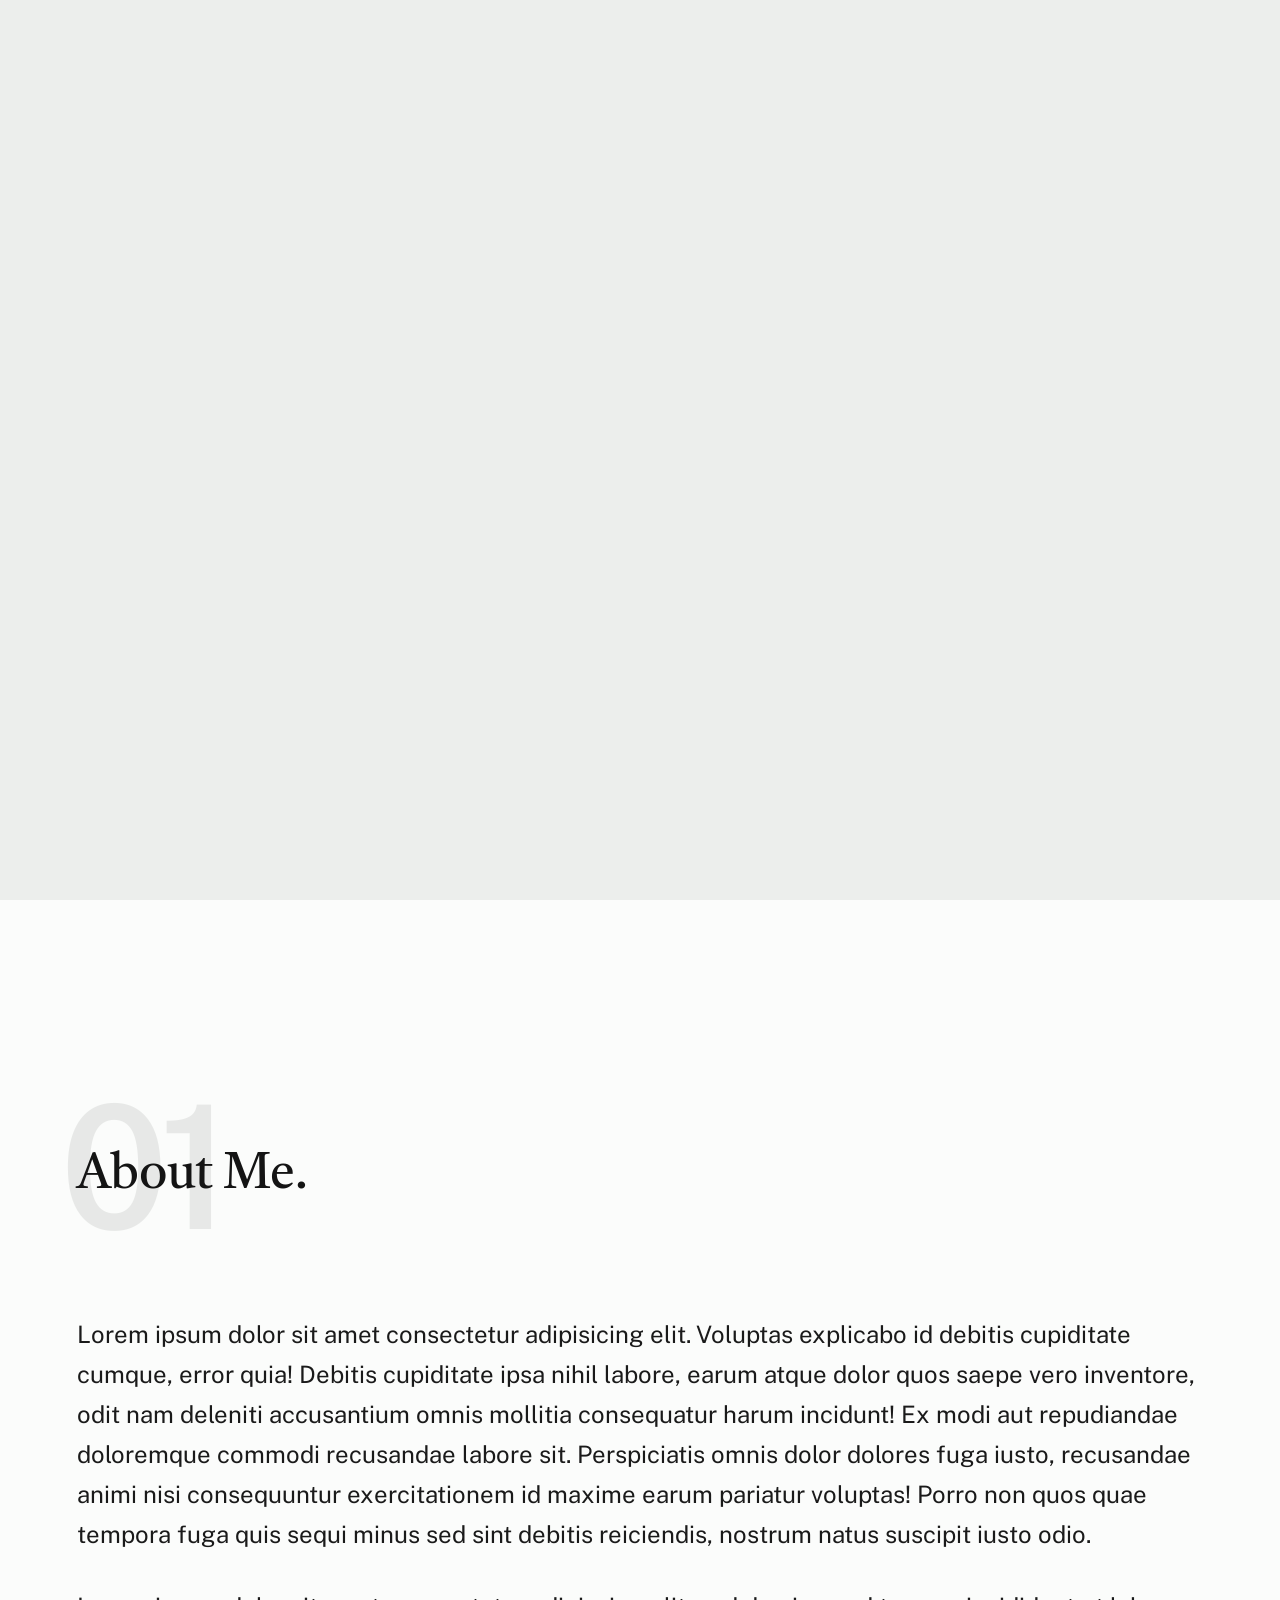
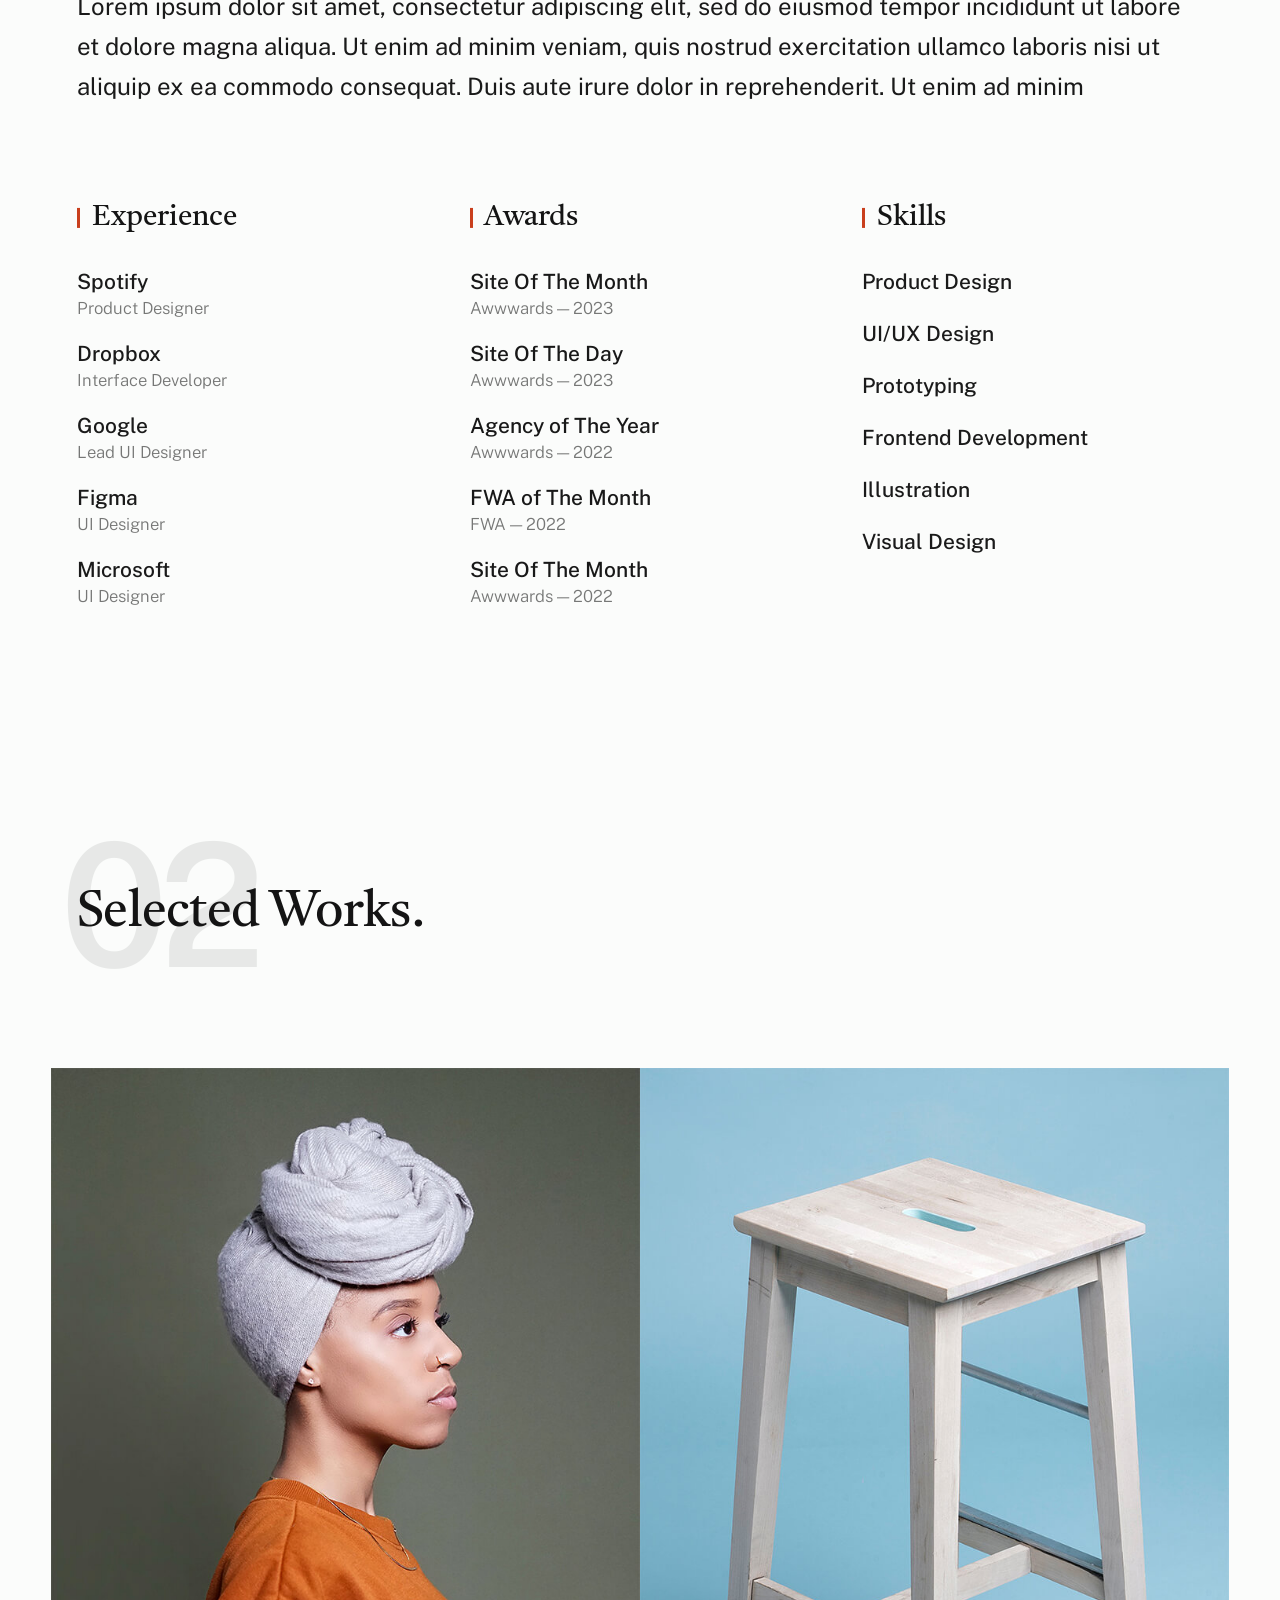
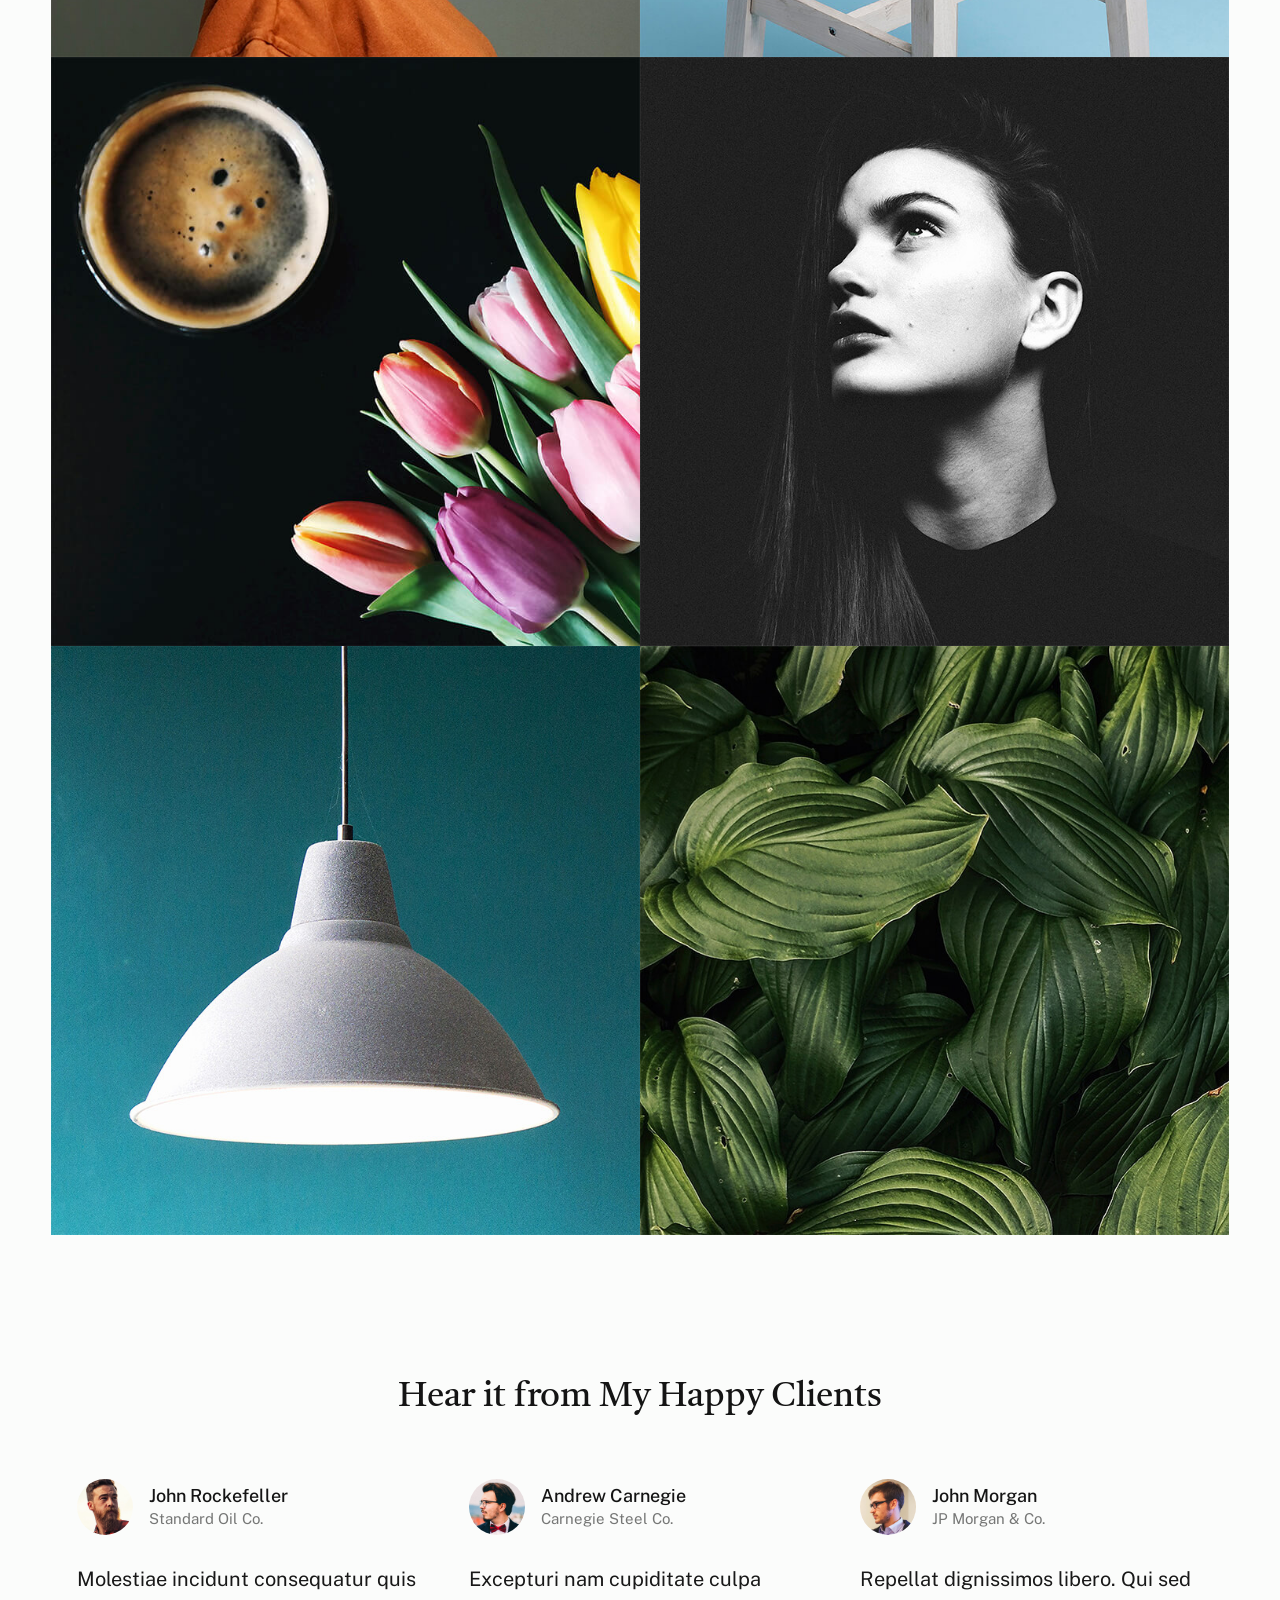
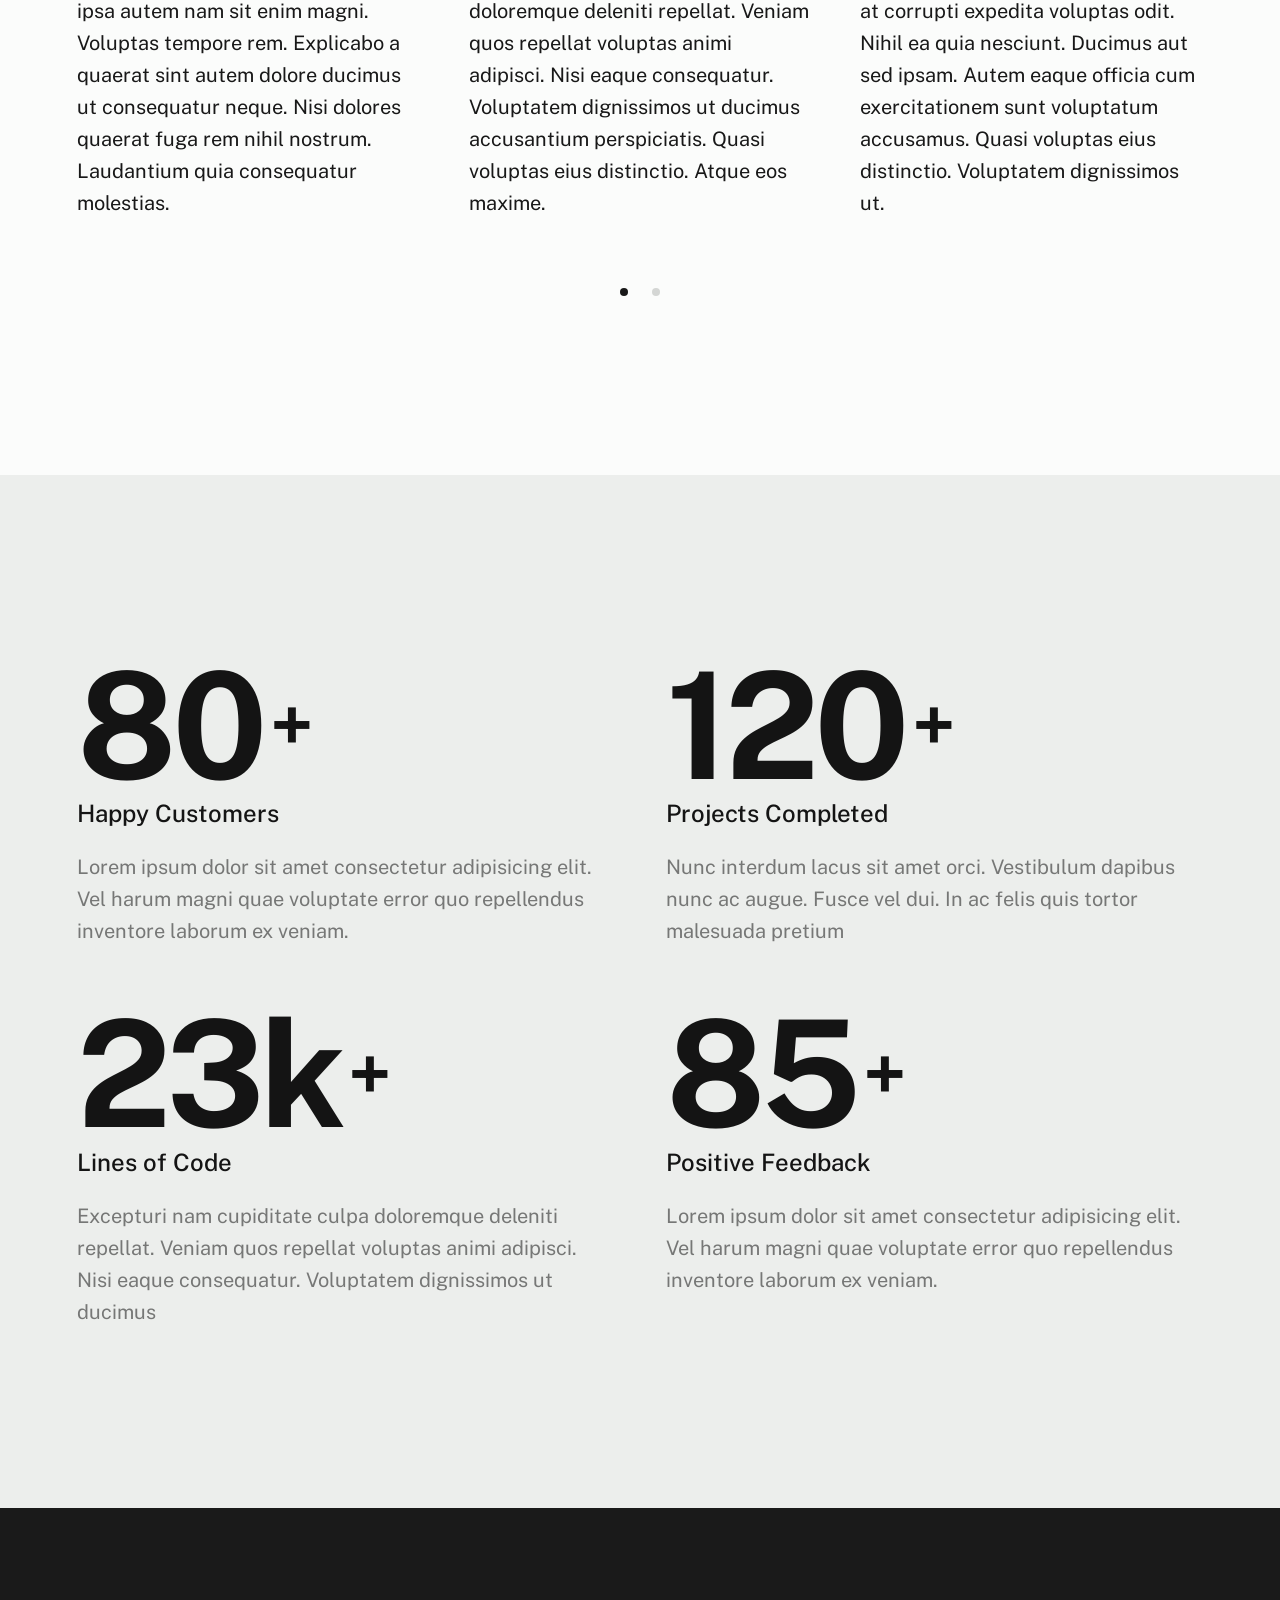
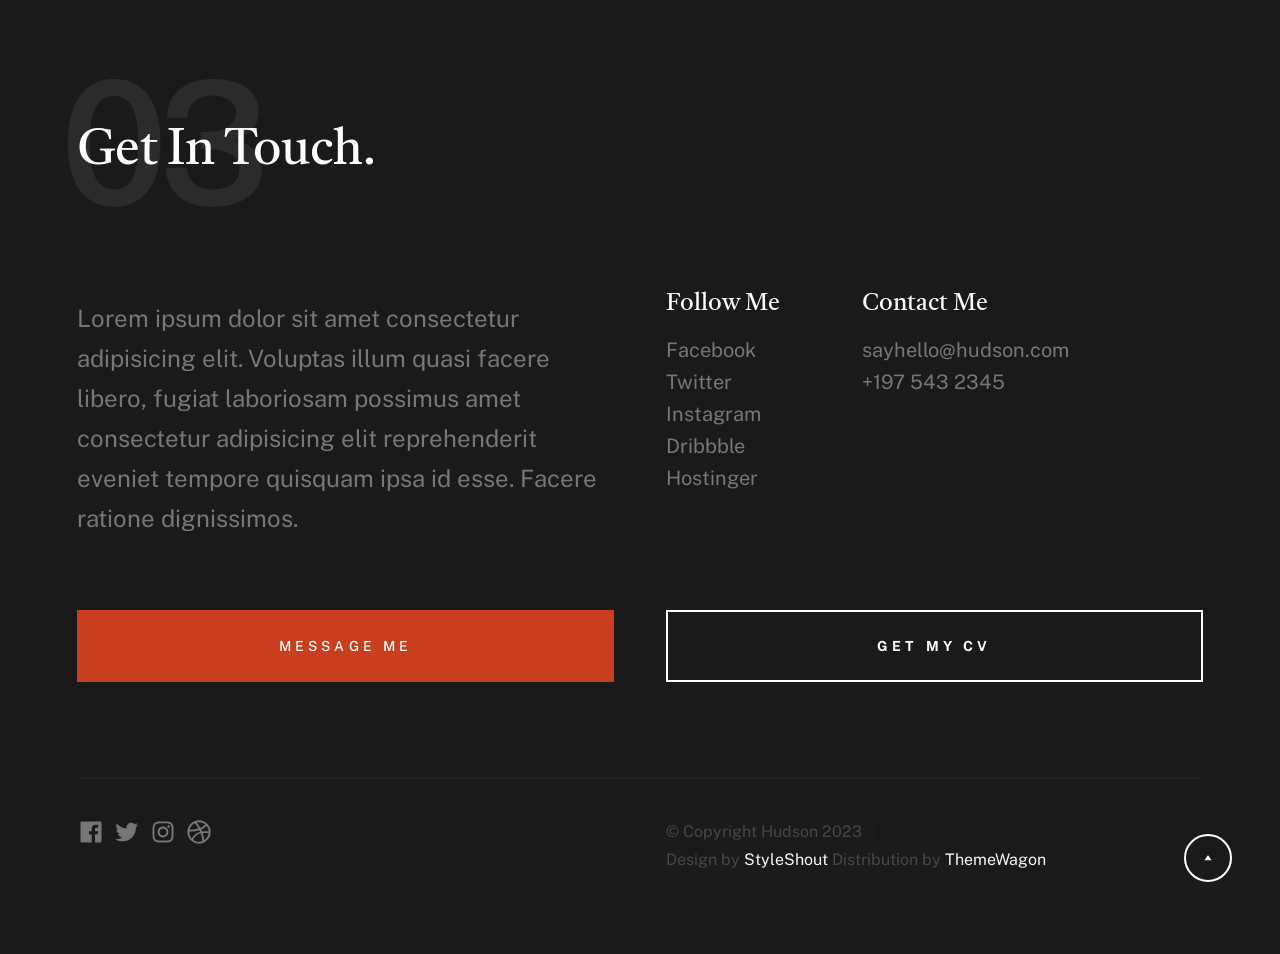
<file: Hudson-1.0.0/index.html>
<!DOCTYPE html>
<html lang="en" class="no-js" >
<head>

    <!--- basic page needs
    ================================================== -->
    <meta charset="utf-8">
    <meta name="viewport" content="width=device-width, initial-scale=1">
    <title>Hudson</title>

    <script>
        document.documentElement.classList.remove('no-js');
        document.documentElement.classList.add('js');
    </script>

    <!-- CSS
    ================================================== -->
    <link rel="stylesheet" href="css/vendor.css">
    <link rel="stylesheet" href="css/styles.css">

    <!-- favicons
    ================================================== -->
    <link rel="apple-touch-icon" sizes="180x180" href="apple-touch-icon.png">
    <link rel="icon" type="image/png" sizes="32x32" href="favicon-32x32.png">
    <link rel="icon" type="image/png" sizes="16x16" href="favicon-16x16.png">
    <link rel="manifest" href="site.webmanifest">

</head>


<body id="top">

    
    <!-- preloader
    ================================================== -->
    <div id="preloader">
        <div id="loader" class="dots-fade">
            <div></div>
            <div></div>
            <div></div>
        </div>
    </div>


    <!-- page wrap
    ================================================== -->
    <div id="page" class="s-pagewrap">


        <!-- # site header 
        ================================================== -->
        <header class="s-header">
            <div class="row s-header__inner">

                <div class="s-header__block">
                    <div class="s-header__logo">
                        <a class="logo" href="index.html">
                            <img src="images/logo.svg" alt="Homepage">
                        </a>
                    </div>

                    <a class="s-header__menu-toggle" href="#0"><span>Menu</span></a>
                </div> <!-- end s-header__block -->

                <nav class="s-header__nav">    
                    <ul class="s-header__menu-links">
                        <li class="current"><a class="smoothscroll" href="#intro">Intro</a></li>
                        <li><a class="smoothscroll" href="#about">About</a></li>
                        <li><a class="smoothscroll" href="#works">Works</a></li>
                        <li><a class="smoothscroll" href="#footer">Contact</a></li>
                    </ul> <!-- s-header__menu-links -->    
                </nav> <!-- end s-header__nav -->

            </div> <!-- end s-header__inner -->
        </header> <!-- end s-header -->


        <!-- # intro
        ================================================== -->
        <section id="intro" class="s-intro target-section">

            <div class="row s-intro__content width-sixteen-col">
                <div class="column lg-12 s-intro__content-inner grid-block grid-16">
                    
                    <div class="s-intro__content-text">

                        <div class="s-intro__content-pretitle text-pretitle">Hello</div>
                        <h1 class="s-intro__content-title">
                        I'm Jonathan Doe <br>
                        a product designer <br>
                        base in Somewhere.
                        </h1>                            

                        <div class="s-intro__content-btns">
                            <a class="smoothscroll btn" href="#about">More About Me</a>
                            <a class="smoothscroll btn btn--stroke" href="#footer">Get In Touch</a>
                        </div> <!-- s-intro__content-btns -->   

                    </div> <!-- s-intro__content-text -->                     
                    
                </div> <!-- s-intro__content-inner -->  
            </div> <!-- s-intro__content -->

            <ul class="s-intro__social social-list">
                <li>
                    <a href="#0">
                        <svg xmlns="http://www.w3.org/2000/svg" width="24" height="24" viewBox="0 0 24 24" style="fill:rgba(0, 0, 0, 1);transform:;-ms-filter:"><path d="M20,3H4C3.447,3,3,3.448,3,4v16c0,0.552,0.447,1,1,1h8.615v-6.96h-2.338v-2.725h2.338v-2c0-2.325,1.42-3.592,3.5-3.592 c0.699-0.002,1.399,0.034,2.095,0.107v2.42h-1.435c-1.128,0-1.348,0.538-1.348,1.325v1.735h2.697l-0.35,2.725h-2.348V21H20 c0.553,0,1-0.448,1-1V4C21,3.448,20.553,3,20,3z"></path></svg>
                        <span class="u-screen-reader-text">Facebook</span>
                    </a>
                </li>
                <li>
                    <a href="#0">
                        <svg xmlns="http://www.w3.org/2000/svg" width="24" height="24" viewBox="0 0 24 24" style="fill:rgba(0, 0, 0, 1);transform:;-ms-filter:"><path d="M19.633,7.997c0.013,0.175,0.013,0.349,0.013,0.523c0,5.325-4.053,11.461-11.46,11.461c-2.282,0-4.402-0.661-6.186-1.809 c0.324,0.037,0.636,0.05,0.973,0.05c1.883,0,3.616-0.636,5.001-1.721c-1.771-0.037-3.255-1.197-3.767-2.793 c0.249,0.037,0.499,0.062,0.761,0.062c0.361,0,0.724-0.05,1.061-0.137c-1.847-0.374-3.23-1.995-3.23-3.953v-0.05 c0.537,0.299,1.16,0.486,1.82,0.511C3.534,9.419,2.823,8.184,2.823,6.787c0-0.748,0.199-1.434,0.548-2.032 c1.983,2.443,4.964,4.04,8.306,4.215c-0.062-0.3-0.1-0.611-0.1-0.923c0-2.22,1.796-4.028,4.028-4.028 c1.16,0,2.207,0.486,2.943,1.272c0.91-0.175,1.782-0.512,2.556-0.973c-0.299,0.935-0.936,1.721-1.771,2.22 c0.811-0.088,1.597-0.312,2.319-0.624C21.104,6.712,20.419,7.423,19.633,7.997z"></path></svg>
                        <span class="u-screen-reader-text">Twitter</span>
                    </a>
                </li>
                <li>
                    <a href="#0">
                        <svg xmlns="http://www.w3.org/2000/svg" width="24" height="24" viewBox="0 0 24 24" style="fill:rgba(0, 0, 0, 1);transform:;-ms-filter:"><path d="M11.999,7.377c-2.554,0-4.623,2.07-4.623,4.623c0,2.554,2.069,4.624,4.623,4.624c2.552,0,4.623-2.07,4.623-4.624 C16.622,9.447,14.551,7.377,11.999,7.377L11.999,7.377z M11.999,15.004c-1.659,0-3.004-1.345-3.004-3.003 c0-1.659,1.345-3.003,3.004-3.003s3.002,1.344,3.002,3.003C15.001,13.659,13.658,15.004,11.999,15.004L11.999,15.004z"></path><circle cx="16.806" cy="7.207" r="1.078"></circle><path d="M20.533,6.111c-0.469-1.209-1.424-2.165-2.633-2.632c-0.699-0.263-1.438-0.404-2.186-0.42 c-0.963-0.042-1.268-0.054-3.71-0.054s-2.755,0-3.71,0.054C7.548,3.074,6.809,3.215,6.11,3.479C4.9,3.946,3.945,4.902,3.477,6.111 c-0.263,0.7-0.404,1.438-0.419,2.186c-0.043,0.962-0.056,1.267-0.056,3.71c0,2.442,0,2.753,0.056,3.71 c0.015,0.748,0.156,1.486,0.419,2.187c0.469,1.208,1.424,2.164,2.634,2.632c0.696,0.272,1.435,0.426,2.185,0.45 c0.963,0.042,1.268,0.055,3.71,0.055s2.755,0,3.71-0.055c0.747-0.015,1.486-0.157,2.186-0.419c1.209-0.469,2.164-1.424,2.633-2.633 c0.263-0.7,0.404-1.438,0.419-2.186c0.043-0.962,0.056-1.267,0.056-3.71s0-2.753-0.056-3.71C20.941,7.57,20.801,6.819,20.533,6.111z M19.315,15.643c-0.007,0.576-0.111,1.147-0.311,1.688c-0.305,0.787-0.926,1.409-1.712,1.711c-0.535,0.199-1.099,0.303-1.67,0.311 c-0.95,0.044-1.218,0.055-3.654,0.055c-2.438,0-2.687,0-3.655-0.055c-0.569-0.007-1.135-0.112-1.669-0.311 c-0.789-0.301-1.414-0.923-1.719-1.711c-0.196-0.534-0.302-1.099-0.311-1.669c-0.043-0.95-0.053-1.218-0.053-3.654 c0-2.437,0-2.686,0.053-3.655c0.007-0.576,0.111-1.146,0.311-1.687c0.305-0.789,0.93-1.41,1.719-1.712 c0.534-0.198,1.1-0.303,1.669-0.311c0.951-0.043,1.218-0.055,3.655-0.055c2.437,0,2.687,0,3.654,0.055 c0.571,0.007,1.135,0.112,1.67,0.311c0.786,0.303,1.407,0.925,1.712,1.712c0.196,0.534,0.302,1.099,0.311,1.669 c0.043,0.951,0.054,1.218,0.054,3.655c0,2.436,0,2.698-0.043,3.654H19.315z"></path></svg>
                        <span class="u-screen-reader-text">Instagram</span>
                    </a>
                </li>
                <li>
                    <a href="#0">
                        <svg xmlns="http://www.w3.org/2000/svg" width="24" height="24" viewBox="0 0 24 24" style="fill: rgba(0, 0, 0, 1);transform: ;msFilter:;"><path d="M20.66 6.98a9.932 9.932 0 0 0-3.641-3.64C15.486 2.447 13.813 2 12 2s-3.486.447-5.02 1.34c-1.533.893-2.747 2.107-3.64 3.64S2 10.187 2 12s.446 3.487 1.34 5.02a9.924 9.924 0 0 0 3.641 3.64C8.514 21.553 10.187 22 12 22s3.486-.447 5.02-1.34a9.932 9.932 0 0 0 3.641-3.64C21.554 15.487 22 13.813 22 12s-.446-3.487-1.34-5.02zM12 3.66c2 0 3.772.64 5.32 1.919-.92 1.174-2.286 2.14-4.1 2.9-1.002-1.813-2.088-3.327-3.261-4.54A7.715 7.715 0 0 1 12 3.66zM5.51 6.8a8.116 8.116 0 0 1 2.711-2.22c1.212 1.201 2.325 2.7 3.34 4.5-2 .6-4.114.9-6.341.9-.573 0-1.006-.013-1.3-.04A8.549 8.549 0 0 1 5.51 6.8zM3.66 12c0-.054.003-.12.01-.2.007-.08.01-.146.01-.2.254.014.641.02 1.161.02 2.666 0 5.146-.367 7.439-1.1.187.373.381.793.58 1.26-1.32.293-2.674 1.006-4.061 2.14S6.4 16.247 5.76 17.5c-1.4-1.587-2.1-3.42-2.1-5.5zM12 20.34c-1.894 0-3.594-.587-5.101-1.759.601-1.187 1.524-2.322 2.771-3.401 1.246-1.08 2.483-1.753 3.71-2.02a29.441 29.441 0 0 1 1.56 6.62 8.166 8.166 0 0 1-2.94.56zm7.08-3.96a8.351 8.351 0 0 1-2.58 2.621c-.24-2.08-.7-4.107-1.379-6.081.932-.066 1.765-.1 2.5-.1.799 0 1.686.034 2.659.1a8.098 8.098 0 0 1-1.2 3.46zm-1.24-5c-1.16 0-2.233.047-3.22.14a27.053 27.053 0 0 0-.68-1.62c2.066-.906 3.532-2.006 4.399-3.3 1.2 1.414 1.854 3.027 1.96 4.84-.812-.04-1.632-.06-2.459-.06z"></path></svg>
                        <span class="u-screen-reader-text">Dribbble</span>
                    </a>
                </li>
                <li>
                    <a href="#0">
                        <svg xmlns="http://www.w3.org/2000/svg" width="24" height="24" viewBox="0 0 24 24" style="fill: rgba(0, 0, 0, 1);transform: ;msFilter:;"><path d="M11.99 2C6.472 2 2 6.473 2 11.99c0 4.232 2.633 7.85 6.35 9.306-.088-.79-.166-2.006.034-2.868.182-.78 1.172-4.966 1.172-4.966s-.299-.599-.299-1.484c0-1.388.805-2.425 1.808-2.425.853 0 1.264.64 1.264 1.407 0 .858-.546 2.139-.827 3.327-.235.994.499 1.805 1.479 1.805 1.775 0 3.141-1.872 3.141-4.575 0-2.392-1.719-4.064-4.173-4.064-2.843 0-4.512 2.132-4.512 4.335 0 .858.331 1.779.744 2.28a.3.3 0 0 1 .069.286c-.076.315-.245.994-.277 1.133-.044.183-.145.222-.335.134-1.247-.581-2.027-2.405-2.027-3.871 0-3.151 2.289-6.045 6.601-6.045 3.466 0 6.159 2.469 6.159 5.77 0 3.444-2.171 6.213-5.184 6.213-1.013 0-1.964-.525-2.29-1.146l-.623 2.374c-.225.868-.834 1.956-1.241 2.62a10 10 0 0 0 2.958.445c5.517 0 9.99-4.473 9.99-9.99S17.507 2 11.99 2"></path></svg>
                        <span class="u-screen-reader-text">Pinterest</span>
                    </a>
                </li>
            </ul> <!-- end s-intro__social -->

            <div class="s-intro__content-media">                               
                <img src="images/intro-bg.jpg" srcset="images/intro-bg.jpg 1x, images/intro-bg.jpg 2x" alt="">
            </div> <!-- s-intro__content-media -->                

            <div class="s-intro__btn-download">
                <a class="btn btn--stroke" href="#0">Get My CV</a>
            </div> <!-- end s-intro__btn-download -->
            
            <div class="s-intro__scroll-down">
                <a href="#about" class="smoothscroll">
                    <div class="scroll-icon">
                        <svg xmlns="http://www.w3.org/2000/svg" width="24" height="24" viewBox="0 0 24 24" style="fill: rgba(0, 0, 0, 1);transform: ;msFilter:;"><path d="M11.178 19.569a.998.998 0 0 0 1.644 0l9-13A.999.999 0 0 0 21 5H3a1.002 1.002 0 0 0-.822 1.569l9 13z"></path></svg>
                    </div>
                    <span class="scroll-text u-screen-reader-text">Scroll Down</span>
                </a>
            </div> <!-- s-intro__scroll-down -->

        </section> <!-- end s-intro -->


        <!-- # about
        ================================================== -->
        <section id="about" class="s-about target-section">

            <div class="row s-about__content">
                <div class="column xl-12">    
                    
                    <div class="section-header" data-num="01">
                        <h2 class="text-display-title">About Me.</h2>
                    </div> <!-- end section-header -->

                    <p class="attention-getter">
                    Lorem ipsum dolor sit amet consectetur adipisicing elit. Voluptas explicabo id debitis cupiditate cumque, error quia! Debitis cupiditate ipsa nihil labore, earum atque dolor quos saepe vero inventore, odit nam deleniti accusantium omnis mollitia consequatur harum incidunt! Ex modi aut repudiandae doloremque commodi recusandae labore sit. Perspiciatis omnis dolor dolores fuga iusto, recusandae animi nisi consequuntur exercitationem id maxime earum pariatur voluptas! Porro non quos quae tempora fuga quis sequi minus sed sint debitis reiciendis, nostrum natus suscipit iusto odio.
                    </p>

                    <p class="attention-getter">
                    Lorem ipsum dolor sit amet, consectetur adipiscing elit, sed do eiusmod tempor incididunt ut labore et dolore magna aliqua. Ut enim ad minim veniam, quis nostrud exercitation ullamco laboris nisi ut aliquip ex ea commodo consequat. Duis aute irure dolor in reprehenderit. Ut enim ad minim     
                    </p>

                    <div class="grid-list-items s-about__blocks">

                        <div class="grid-list-items__item s-about__block">
                            <h4 class="s-about__block-title">Experience</h4>
                            <ul class="s-about__list">
                                <li>
                                    Spotify
                                    <span>Product Designer</span>
                                </li>
                                <li>
                                    Dropbox
                                    <span>Interface Developer</span>
                                </li>
                                <li>
                                    Google
                                    <span>Lead UI Designer</span>
                                </li>
                                <li>
                                    Figma
                                    <span>UI Designer</span>
                                </li>
                                <li>
                                    Microsoft
                                    <span>UI Designer</span>
                                </li>
                            </ul>
                        </div> <!--end s-about__block -->

                        <div class="grid-list-items__item s-about__block">
                            <h4 class="s-about__block-title">Awards</h4>

                            <ul class="s-about__list">
                                <li>
                                    <a href="#0">
                                        Site Of The Month
                                        <span>Awwwards — 2023</span>
                                    </a>                                        
                                </li>
                                <li>
                                    <a href="#0">
                                        Site Of The Day
                                        <span>Awwwards — 2023</span>
                                    </a>
                                </li>
                                <li>
                                    <a href="#0">
                                        Agency of The Year
                                        <span>Awwwards — 2022</span>
                                    </a>
                                </li>
                                <li>
                                    <a href="#0">
                                        FWA of The Month
                                        <span>FWA — 2022</span>
                                    </a>
                                </li><li>
                                    <a href="#0">
                                        Site Of The Month
                                        <span>Awwwards — 2022</span>
                                    </a>                                        
                                </li>
                            </ul>
                        </div> <!--end s-about__block -->
                        
                        <div class="grid-list-items__item s-about__block">
                            <h4 class="s-about__block-title">Skills</h4>

                            <ul class="s-about__list">
                                <li>
                                    Product Design
                                </li>
                                <li>
                                    UI/UX Design
                                </li>
                                <li>
                                    Prototyping
                                </li>
                                <li>
                                    Frontend Development
                                </li>
                                <li>
                                    Illustration
                                </li>
                                <li>
                                    Visual Design
                                </li>
                            </ul>
                        </div> <!--end s-about__block -->

                    </div> <!-- grid-list-items -->

                </div> <!--end column -->
            </div> <!--end s-about__content -->
            
        </section> <!-- end s-about -->   



        <!-- # works
        ================================================== -->
        <section id="works" class="s-works target-section">

            <div class="row">
                <div class="column xl-12">
                    <div class="section-header" data-num="02">
                        <h2 class="text-display-title">Selected Works.</h2>
                    </div> <!-- end section-header -->
                </div>
            </div>

            <div class="row folio-entries">

                <div class="column entry">
                    <a href="images/folio/gallery/g-turban.jpg" class="entry__link glightbox" data-glightbox="title: White Knit Cap; description: .entry__desc-01">
                        <div class="entry__thumb">
                            <img src="images/folio/white_turban.jpg" srcset="images/folio/white_turban.jpg 1x, images/folio/white_turban@2x.jpg 2x" alt="">
                        </div>
                        <div class="entry__info">
                            <h4 class="entry__title">White Knit Cap</h4>
                            <div class="entry__cat">Frontend Design</div>
                        </div>
                    </a>

                    <div class="glightbox-desc entry__desc-01">
                        <p>
                        Lorem ipsum dolor sit amet consectetur, adipisicing elit. 
                        Inventore ipsum iste soluta fugiat, impedit illum ducimus 
                        deleniti facilis ab, tempora non! Nisi, tempora provident.
                        <a href="https://www.behance.net/">Project Link</a>.
                        </p>
                    </div>
                </div> <!-- entry -->

                <div class="column entry">
                    <a href="images/folio/gallery/g-woodcraft.jpg" class="entry__link glightbox" data-glightbox="title: WoodCraft; description: .entry__desc-02">
                        <div class="entry__thumb">
                            <img src="images/folio/woodcraft.jpg" srcset="images/folio/woodcraft.jpg 1x, images/folio/woodcraft@2x.jpg 2x" alt="">
                        </div>
                        <div class="entry__info">
                            <h4 class="entry__title">WoodCraft</h4>
                            <div class="entry__cat">Product Design</div>
                        </div>
                    </a>

                    <div class="glightbox-desc entry__desc-02">
                        <p>
                        Lorem ipsum dolor sit amet consectetur, adipisicing elit. 
                        Inventore ipsum iste soluta fugiat, impedit illum ducimus 
                        deleniti facilis ab, tempora non! Nisi, tempora provident.
                        <a href="https://www.behance.net/">Project Link</a>.
                        </p>
                    </div>
                </div> <!-- entry -->

                <div class="column entry">
                    <a href="images/folio/gallery/g-tulips.jpg" class="entry__link glightbox" data-glightbox="title: Caffeine & Tulips; description: .entry__desc-03">
                        <div class="entry__thumb">
                            <img src="images/folio/caffeine_and_tulips.jpg" srcset="images/folio/caffeine_and_tulips.jpg 1x, images/folio/caffeine_and_tulips@2x.jpg 2x" alt="">
                        </div>
                        <div class="entry__info">
                            <h4 class="entry__title">Caffeine & Tulips</h4>
                            <div class="entry__cat">Brand Identity</div>
                        </div>
                    </a>

                    <div class="glightbox-desc entry__desc-03">
                        <p>
                        Lorem ipsum dolor sit amet consectetur, adipisicing elit. 
                        Inventore ipsum iste soluta fugiat, impedit illum ducimus 
                        deleniti facilis ab, tempora non! Nisi, tempora provident.
                        <a href="https://www.behance.net/">Project Link</a>.
                        </p>
                    </div>
                </div> <!-- entry -->

                <div class="column entry">
                    <a href="images/folio/gallery/g-grayscale.jpg" class="entry__link glightbox" data-glightbox="title: Grayscale; description: .entry__desc-04">
                        <div class="entry__thumb">
                            <img src="images/folio/grayscale.jpg" srcset="images/folio/grayscale.jpg 1x, images/folio/grayscale@2x.jpg 2x" alt="">
                        </div>
                        <div class="entry__info">
                            <h4 class="entry__title">Grayscale</h4>
                            <div class="entry__cat">Product Design</div>
                        </div>
                    </a>

                    <div class="glightbox-desc entry__desc-04">
                        <p>
                        Lorem ipsum dolor sit amet consectetur, adipisicing elit. 
                        Inventore ipsum iste soluta fugiat, impedit illum ducimus 
                        deleniti facilis ab, tempora non! Nisi, tempora provident.
                        <a href="https://www.behance.net/">Project Link</a>.
                        </p>
                    </div>
                </div> <!-- entry -->

                <div class="column entry">
                    <a href="images/folio/gallery/g-lamp.jpg" class="entry__link glightbox" data-glightbox="title: The Lamp; description: .entry__desc-05">
                        <div class="entry__thumb">
                            <img src="images/folio/lamp.jpg" srcset="images/folio/lamp.jpg 1x, images/folio/lamp@2x.jpg 2x" alt="">
                        </div>
                        <div class="entry__info">
                            <h4 class="entry__title">The Lamp</h4>
                            <div class="entry__cat">Brand Identity</div>
                        </div>
                    </a>

                    <div class="glightbox-desc entry__desc-05">
                        <p>
                        Lorem ipsum dolor sit amet consectetur, adipisicing elit. 
                        Inventore ipsum iste soluta fugiat, impedit illum ducimus 
                        deleniti facilis ab, tempora non! Nisi, tempora provident.
                        <a href="https://www.behance.net/">Project Link</a>.
                        </p>
                    </div>
                </div> <!-- entry -->

                <div class="column entry">
                    <a href="images/folio/gallery/g-tropical.jpg" class="entry__link glightbox" data-glightbox="title: Tropical; description: .entry__desc-06">
                        <div class="entry__thumb">
                            <img src="images/folio/tropical.jpg" srcset="images/folio/tropical.jpg 1x, images/folio/tropical@2x.jpg 2x" alt="">
                        </div>
                        <div class="entry__info">
                            <h4 class="entry__title">Tropical</h4>
                            <div class="entry__cat">Frontend Design</div>
                        </div>
                    </a>

                    <div class="glightbox-desc entry__desc-06">
                        <p>
                        Lorem ipsum dolor sit amet consectetur, adipisicing elit. 
                        Inventore ipsum iste soluta fugiat, impedit illum ducimus 
                        deleniti facilis ab, tempora non! Nisi, tempora provident.
                        <a href="https://www.behance.net/">Project Link</a>.
                        </p>
                    </div>
                </div> <!-- entry --> 

            </div> <!-- folio entries -->


            <div class="row s-testimonials">
                <div class="column xl-12">

                    <h3 class="s-testimonials__header">Hear it from My Happy Clients</h3>
    
                    <div class="swiper-container s-testimonials__slider">
    
                        <div class="swiper-wrapper">

                            <div class="s-testimonials__slide swiper-slide">
                                <div class="s-testimonials__author">
                                    <img src="images/avatars/user-02.jpg" alt="Author image" class="s-testimonials__avatar">
                                    <cite class="s-testimonials__cite">
                                        <strong>John Rockefeller</strong>
                                        <span>Standard Oil Co.</span>
                                    </cite>
                                </div>
                                <p>
                                Molestiae incidunt consequatur quis ipsa autem nam sit enim magni. Voluptas tempore rem. 
                                Explicabo a quaerat sint autem dolore ducimus ut consequatur neque. Nisi dolores quaerat fuga rem nihil nostrum.
                                Laudantium quia consequatur molestias.
                                </p>
                            </div> <!-- end s-testimonials__slide -->
            
                            <div class="s-testimonials__slide swiper-slide">
                                <div class="s-testimonials__author">
                                    <img src="images/avatars/user-03.jpg" alt="Author image" class="s-testimonials__avatar">
                                    <cite class="s-testimonials__cite">
                                        <strong>Andrew Carnegie</strong>
                                        <span>Carnegie Steel Co.</span>
                                    </cite>
                                </div>
                                <p>
                                Excepturi nam cupiditate culpa doloremque deleniti repellat. Veniam quos repellat voluptas animi adipisci.
                                Nisi eaque consequatur. Voluptatem dignissimos ut ducimus accusantium perspiciatis.
                                Quasi voluptas eius distinctio. Atque eos maxime.
                                </p>
                            </div> <!-- end s-testimonials__slide -->
            
                            <div class="s-testimonials__slide swiper-slide">
                                <div class="s-testimonials__author">
                                    <img src="images/avatars/user-01.jpg" alt="Author image" class="s-testimonials__avatar">
                                    <cite class="s-testimonials__cite">
                                        <strong>John Morgan</strong>
                                        <span>JP Morgan & Co.</span>
                                    </cite>
                                </div>
                                <p>
                                Repellat dignissimos libero. Qui sed at corrupti expedita voluptas odit. Nihil ea quia nesciunt. Ducimus aut sed ipsam.  
                                Autem eaque officia cum exercitationem sunt voluptatum accusamus. Quasi voluptas eius distinctio.
                                Voluptatem dignissimos ut.
                                </p>
                            </div> <!-- end s-testimonials__slide -->
    
                            <div class="s-testimonials__slide swiper-slide">
                                <div class="s-testimonials__author">
                                    <img src="images/avatars/user-06.jpg" alt="Author image" class="s-testimonials__avatar">
                                    <cite class="s-testimonials__cite">
                                        <strong>Henry Ford</strong>
                                        <span>Ford Motor Co.</span>
                                    </cite>
                                </div>
                                <p>
                                Nunc interdum lacus sit amet orci. Vestibulum dapibus nunc ac augue. Fusce vel dui. In ac felis 
                                quis tortor malesuada pretium. Curabitur vestibulum aliquam leo. Qui sed at corrupti expedita voluptas odit. 
                                Nihil ea quia nesciunt. Ducimus aut sed ipsam.
                                </p>
                            </div> <!-- end s-testimonials__slide -->
        
                        </div> <!-- end swiper-wrapper -->
    
                        <div class="swiper-pagination"></div>
    
                    </div> <!-- end swiper-container -->
    
                </div> <!-- end column -->
            </div> <!-- end s-testimonials -->

        </section> <!-- end s-works --> 


        <!-- # numbers
        ================================================== -->
        <section id="numbers" class="s-numbers">

            <div class="row counter-items">

                <div class="column counter-items__item">
                    <div class="num">
                        80
                        <span>+</span>
                    </div>
                    <h5>Happy Customers</h5>
                    <p>
                    Lorem ipsum dolor sit amet consectetur adipisicing elit. 
                    Vel harum magni quae voluptate error quo repellendus inventore 
                    laborum ex veniam. 
                    </p>
                </div> <!-- end counter-items__item -->

                <div class="column counter-items__item">
                    <div class="num">
                        120
                        <span>+</span>
                    </div>
                    <h5>Projects Completed</h5>
                    <p>
                    Nunc interdum lacus sit amet orci. Vestibulum dapibus nunc ac augue. 
                    Fusce vel dui. In ac felis 
                    quis tortor malesuada pretium
                    </p>
                </div> <!-- end counter-items__item -->

                <div class="column counter-items__item">
                    <div class="num">
                        23k
                        <span>+</span>
                    </div>
                    <h5>Lines of Code</h5>
                    <p>
                    Excepturi nam cupiditate culpa doloremque deleniti repellat. Veniam quos repellat voluptas animi adipisci.
                    Nisi eaque consequatur. Voluptatem dignissimos ut ducimus
                    </p>
                </div> <!-- end counter-items__item -->

                <div class="column counter-items__item">
                    <div class="num">
                        85
                        <span>+</span>
                    </div>
                    <h5>Positive Feedback</h5>
                    <p>
                    Lorem ipsum dolor sit amet consectetur adipisicing elit. Vel harum magni quae voluptate error 
                    quo repellendus inventore laborum ex veniam.
                    </p>
                </div> <!-- end counter-items__item -->

            </div>  <!-- end counter-items -->

        </section> <!-- end s-numbers -->


        <!-- # footer 
        ================================================== -->
        <footer id="footer" class="s-footer target-section">

            <div class="row">
                <div class="column lg-12">
                    <div class="section-header light-on-dark" data-num="03">
                        <h2 class="text-display-title">Get In Touch.</h2>
                    </div> <!-- end section-header -->
                </div>
            </div>

            <div class="row s-footer__content">

                <div class="column xl-6 md-12 s-footer__block s-footer__about">                    
                    <p class="attention-getter">
                    Lorem ipsum dolor sit amet consectetur adipisicing elit. Voluptas illum quasi facere libero, 
                    fugiat laboriosam possimus amet consectetur adipisicing elit reprehenderit eveniet tempore quisquam ipsa id esse. Facere ratione dignissimos.
                    </p>               
                </div> <!-- end section-footer__about -->

                <div class="column xl-6 md-12 s-footer__block s-footer__site-links">
                    <div class="row">
                        <div class="column xl-4 lg-5 md-6 tab-12">
                            <h5>Follow Me</h5>
                            <ul class="link-list">
                                <li><a href="#0">Facebook</a></li>
                                <li><a href="#0">Twitter</a></li>
                                <li><a href="#0">Instagram</a></li>
                                <li><a href="#0">Dribbble</a></li>
                                <li><a href="https://styleshout.com/go/hostinger/">Hostinger</a></li>
                            </ul>
                        </div>
                        <div class="column xl-6 md-6 tab-12">
                            <h5>Contact Me</h5>
                            <ul class="link-list">
                                <li><a href="mailto:#0">sayhello@hudson.com</a></li>
                                <li><a href="tel:+1975432345">+197 543 2345</a></li>
                            </ul> 
                        </div>
                    </div>                    
                </div> <!-- end section-footer__site-links -->

            </div> <!-- end section-footer__content -->


            <div class="row s-footer__buttons">
               
                <div class="column xl-6 tab-12">
                    <a href="mailto:#0" class="btn btn--primary btn--large u-fullwidth">Message Me</a>
                </div>
          
                <div class="column xl-6 tab-12">                    
                    <a href="#0" class="btn btn--stroke btn--large u-fullwidth">Get My CV</a>
                </div>
            
            </div> <!-- end section-footer__buttons -->              
            
            <div class="row s-footer__bottom">
                
                <div class="column xl-6 lg-12">
                    <ul class="s-footer__social social-list">
                        <li>
                            <a href="#0">
                                <svg xmlns="http://www.w3.org/2000/svg" width="24" height="24" viewBox="0 0 24 24" style="fill:rgba(0, 0, 0, 1);transform:;-ms-filter:"><path d="M20,3H4C3.447,3,3,3.448,3,4v16c0,0.552,0.447,1,1,1h8.615v-6.96h-2.338v-2.725h2.338v-2c0-2.325,1.42-3.592,3.5-3.592 c0.699-0.002,1.399,0.034,2.095,0.107v2.42h-1.435c-1.128,0-1.348,0.538-1.348,1.325v1.735h2.697l-0.35,2.725h-2.348V21H20 c0.553,0,1-0.448,1-1V4C21,3.448,20.553,3,20,3z"></path></svg>
                                <span class="u-screen-reader-text">Facebook</span>
                            </a>
                        </li>
                        <li>
                            <a href="#0">
                                <svg xmlns="http://www.w3.org/2000/svg" width="24" height="24" viewBox="0 0 24 24" style="fill:rgba(0, 0, 0, 1);transform:;-ms-filter:"><path d="M19.633,7.997c0.013,0.175,0.013,0.349,0.013,0.523c0,5.325-4.053,11.461-11.46,11.461c-2.282,0-4.402-0.661-6.186-1.809 c0.324,0.037,0.636,0.05,0.973,0.05c1.883,0,3.616-0.636,5.001-1.721c-1.771-0.037-3.255-1.197-3.767-2.793 c0.249,0.037,0.499,0.062,0.761,0.062c0.361,0,0.724-0.05,1.061-0.137c-1.847-0.374-3.23-1.995-3.23-3.953v-0.05 c0.537,0.299,1.16,0.486,1.82,0.511C3.534,9.419,2.823,8.184,2.823,6.787c0-0.748,0.199-1.434,0.548-2.032 c1.983,2.443,4.964,4.04,8.306,4.215c-0.062-0.3-0.1-0.611-0.1-0.923c0-2.22,1.796-4.028,4.028-4.028 c1.16,0,2.207,0.486,2.943,1.272c0.91-0.175,1.782-0.512,2.556-0.973c-0.299,0.935-0.936,1.721-1.771,2.22 c0.811-0.088,1.597-0.312,2.319-0.624C21.104,6.712,20.419,7.423,19.633,7.997z"></path></svg>
                                <span class="u-screen-reader-text">Twitter</span>
                            </a>
                        </li>
                        <li>
                            <a href="#0">
                                <svg xmlns="http://www.w3.org/2000/svg" width="24" height="24" viewBox="0 0 24 24" style="fill:rgba(0, 0, 0, 1);transform:;-ms-filter:"><path d="M11.999,7.377c-2.554,0-4.623,2.07-4.623,4.623c0,2.554,2.069,4.624,4.623,4.624c2.552,0,4.623-2.07,4.623-4.624 C16.622,9.447,14.551,7.377,11.999,7.377L11.999,7.377z M11.999,15.004c-1.659,0-3.004-1.345-3.004-3.003 c0-1.659,1.345-3.003,3.004-3.003s3.002,1.344,3.002,3.003C15.001,13.659,13.658,15.004,11.999,15.004L11.999,15.004z"></path><circle cx="16.806" cy="7.207" r="1.078"></circle><path d="M20.533,6.111c-0.469-1.209-1.424-2.165-2.633-2.632c-0.699-0.263-1.438-0.404-2.186-0.42 c-0.963-0.042-1.268-0.054-3.71-0.054s-2.755,0-3.71,0.054C7.548,3.074,6.809,3.215,6.11,3.479C4.9,3.946,3.945,4.902,3.477,6.111 c-0.263,0.7-0.404,1.438-0.419,2.186c-0.043,0.962-0.056,1.267-0.056,3.71c0,2.442,0,2.753,0.056,3.71 c0.015,0.748,0.156,1.486,0.419,2.187c0.469,1.208,1.424,2.164,2.634,2.632c0.696,0.272,1.435,0.426,2.185,0.45 c0.963,0.042,1.268,0.055,3.71,0.055s2.755,0,3.71-0.055c0.747-0.015,1.486-0.157,2.186-0.419c1.209-0.469,2.164-1.424,2.633-2.633 c0.263-0.7,0.404-1.438,0.419-2.186c0.043-0.962,0.056-1.267,0.056-3.71s0-2.753-0.056-3.71C20.941,7.57,20.801,6.819,20.533,6.111z M19.315,15.643c-0.007,0.576-0.111,1.147-0.311,1.688c-0.305,0.787-0.926,1.409-1.712,1.711c-0.535,0.199-1.099,0.303-1.67,0.311 c-0.95,0.044-1.218,0.055-3.654,0.055c-2.438,0-2.687,0-3.655-0.055c-0.569-0.007-1.135-0.112-1.669-0.311 c-0.789-0.301-1.414-0.923-1.719-1.711c-0.196-0.534-0.302-1.099-0.311-1.669c-0.043-0.95-0.053-1.218-0.053-3.654 c0-2.437,0-2.686,0.053-3.655c0.007-0.576,0.111-1.146,0.311-1.687c0.305-0.789,0.93-1.41,1.719-1.712 c0.534-0.198,1.1-0.303,1.669-0.311c0.951-0.043,1.218-0.055,3.655-0.055c2.437,0,2.687,0,3.654,0.055 c0.571,0.007,1.135,0.112,1.67,0.311c0.786,0.303,1.407,0.925,1.712,1.712c0.196,0.534,0.302,1.099,0.311,1.669 c0.043,0.951,0.054,1.218,0.054,3.655c0,2.436,0,2.698-0.043,3.654H19.315z"></path></svg>
                                <span class="u-screen-reader-text">Instagram</span>
                            </a>
                        </li>
                        <li>
                            <a href="#0">
                                <svg xmlns="http://www.w3.org/2000/svg" width="24" height="24" viewBox="0 0 24 24" style="fill: rgba(0, 0, 0, 1);transform: ;msFilter:;"><path d="M20.66 6.98a9.932 9.932 0 0 0-3.641-3.64C15.486 2.447 13.813 2 12 2s-3.486.447-5.02 1.34c-1.533.893-2.747 2.107-3.64 3.64S2 10.187 2 12s.446 3.487 1.34 5.02a9.924 9.924 0 0 0 3.641 3.64C8.514 21.553 10.187 22 12 22s3.486-.447 5.02-1.34a9.932 9.932 0 0 0 3.641-3.64C21.554 15.487 22 13.813 22 12s-.446-3.487-1.34-5.02zM12 3.66c2 0 3.772.64 5.32 1.919-.92 1.174-2.286 2.14-4.1 2.9-1.002-1.813-2.088-3.327-3.261-4.54A7.715 7.715 0 0 1 12 3.66zM5.51 6.8a8.116 8.116 0 0 1 2.711-2.22c1.212 1.201 2.325 2.7 3.34 4.5-2 .6-4.114.9-6.341.9-.573 0-1.006-.013-1.3-.04A8.549 8.549 0 0 1 5.51 6.8zM3.66 12c0-.054.003-.12.01-.2.007-.08.01-.146.01-.2.254.014.641.02 1.161.02 2.666 0 5.146-.367 7.439-1.1.187.373.381.793.58 1.26-1.32.293-2.674 1.006-4.061 2.14S6.4 16.247 5.76 17.5c-1.4-1.587-2.1-3.42-2.1-5.5zM12 20.34c-1.894 0-3.594-.587-5.101-1.759.601-1.187 1.524-2.322 2.771-3.401 1.246-1.08 2.483-1.753 3.71-2.02a29.441 29.441 0 0 1 1.56 6.62 8.166 8.166 0 0 1-2.94.56zm7.08-3.96a8.351 8.351 0 0 1-2.58 2.621c-.24-2.08-.7-4.107-1.379-6.081.932-.066 1.765-.1 2.5-.1.799 0 1.686.034 2.659.1a8.098 8.098 0 0 1-1.2 3.46zm-1.24-5c-1.16 0-2.233.047-3.22.14a27.053 27.053 0 0 0-.68-1.62c2.066-.906 3.532-2.006 4.399-3.3 1.2 1.414 1.854 3.027 1.96 4.84-.812-.04-1.632-.06-2.459-.06z"></path></svg>
                                <span class="u-screen-reader-text">Dribbble</span>
                            </a>
                        </li>
                    </ul> 
                </div> <!-- end section-footer__social -->

                <div class="column xl-6 lg-12">
                    <p class="ss-copyright">
                        <span>© Copyright Hudson 2023</span> 
                        <span>Design by <a href="https://styleshout.com/">StyleShout</a> Distribution by <a href="https://themewagon.com">ThemeWagon</a></span>
                    </p>
                </div>

            </div> <!-- end section-footer__bottom -->          

            <div class="ss-go-top">
                <a class="smoothscroll" title="Back to Top" href="#top">                 
                    <svg xmlns="http://www.w3.org/2000/svg" width="24" height="24" viewBox="0 0 24 24" style="fill: rgba(0, 0, 0, 1);transform: ;msFilter:;"><path d="M5.536 21.886a1.004 1.004 0 0 0 1.033-.064l13-9a1 1 0 0 0 0-1.644l-13-9A1 1 0 0 0 5 3v18a1 1 0 0 0 .536.886z"></path></svg>
                </a>                                
                <span>Back To Top</span>   
            </div> <!-- end ss-go-top -->
            
        </footer> <!-- end s-footer -->

    </div> <!-- end page-wrap -->


    <!-- Java Script
    ================================================== -->
    <script src="js/plugins.js"></script>
    <script src="js/main.js"></script>

</body>
</html>
</file>
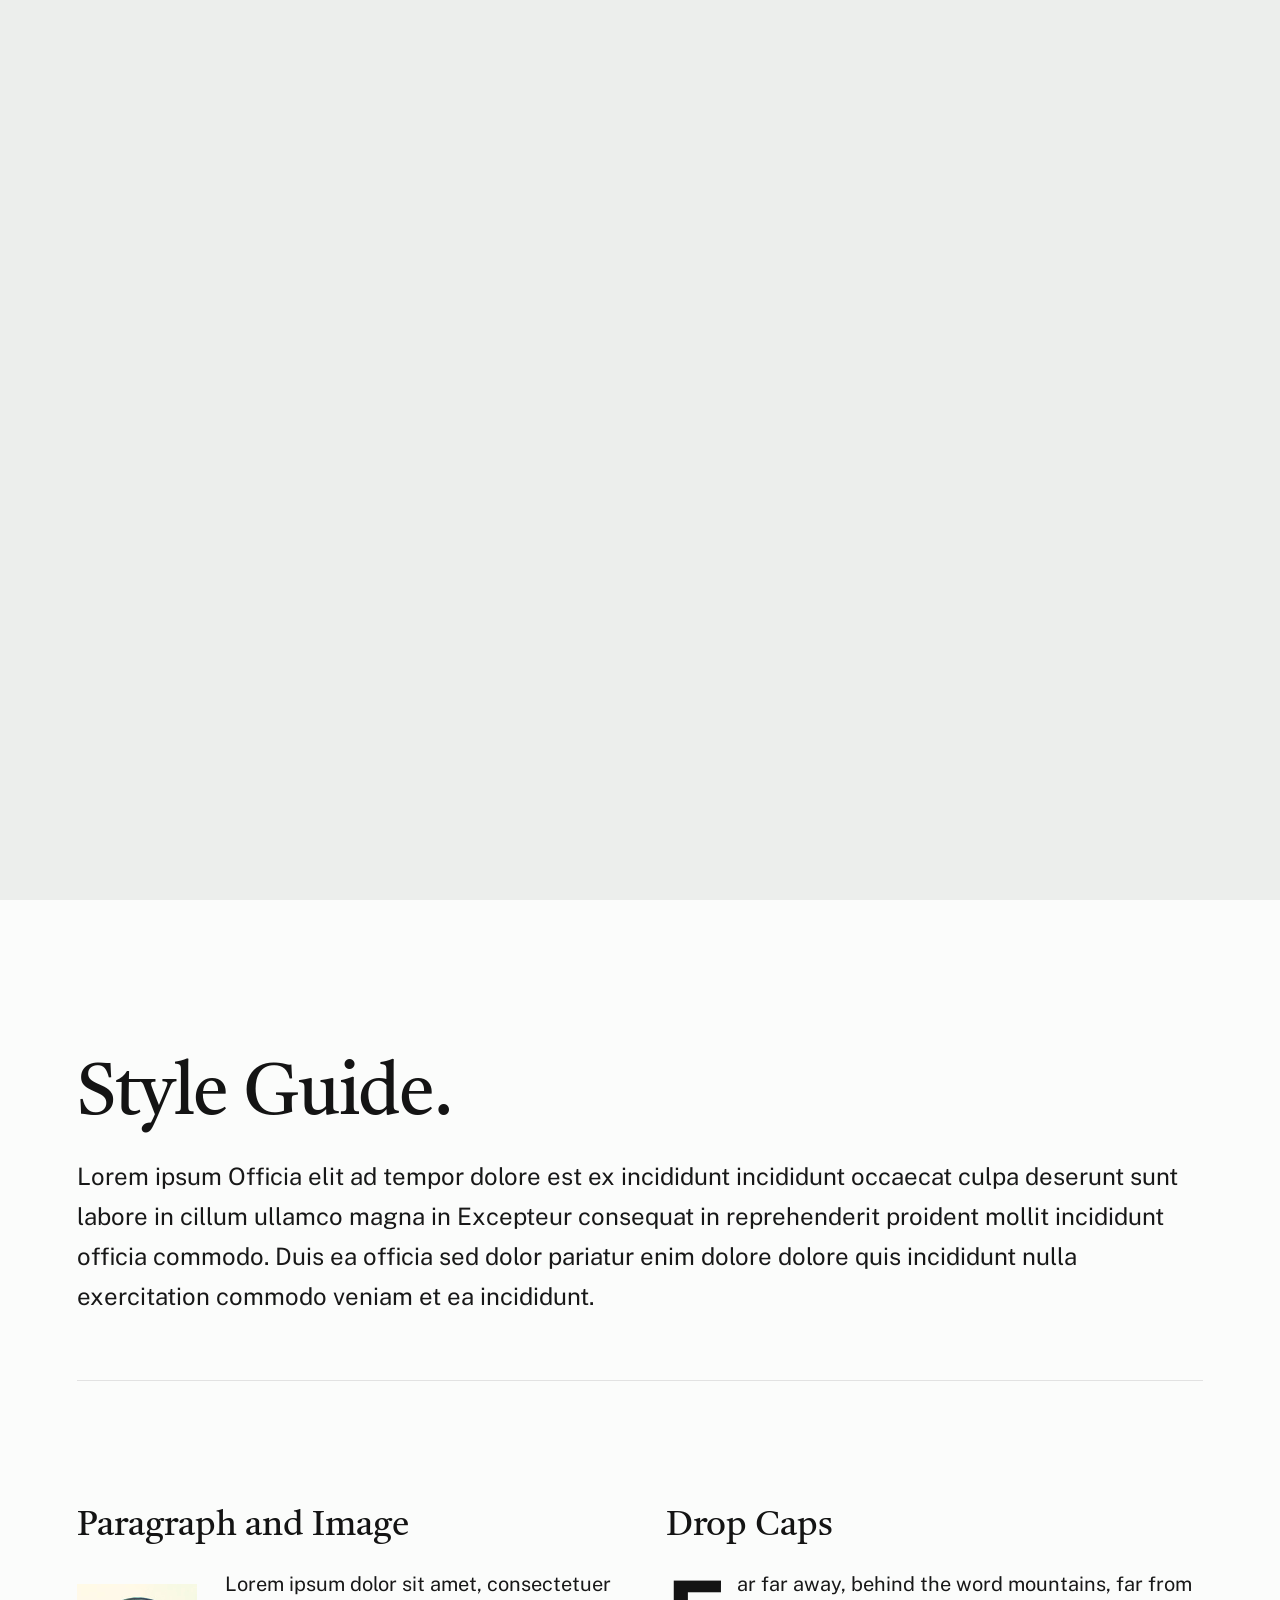
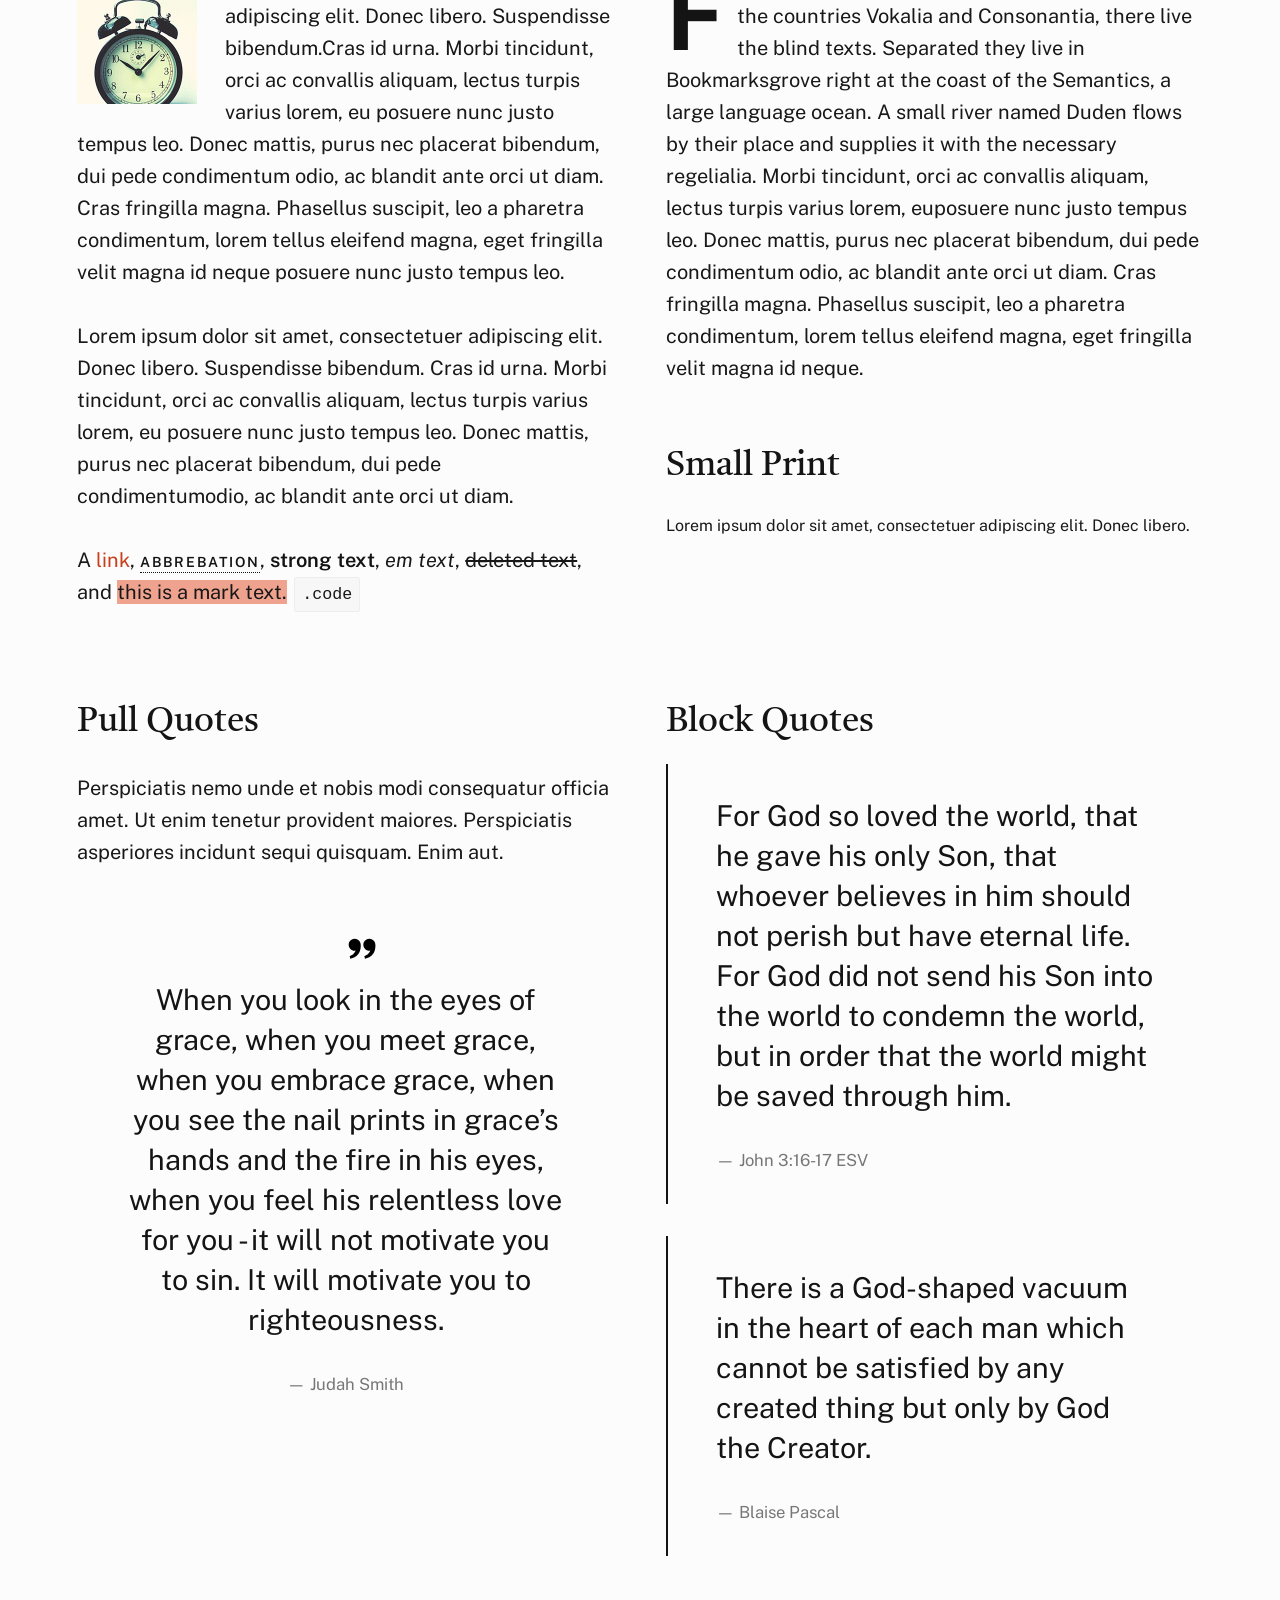
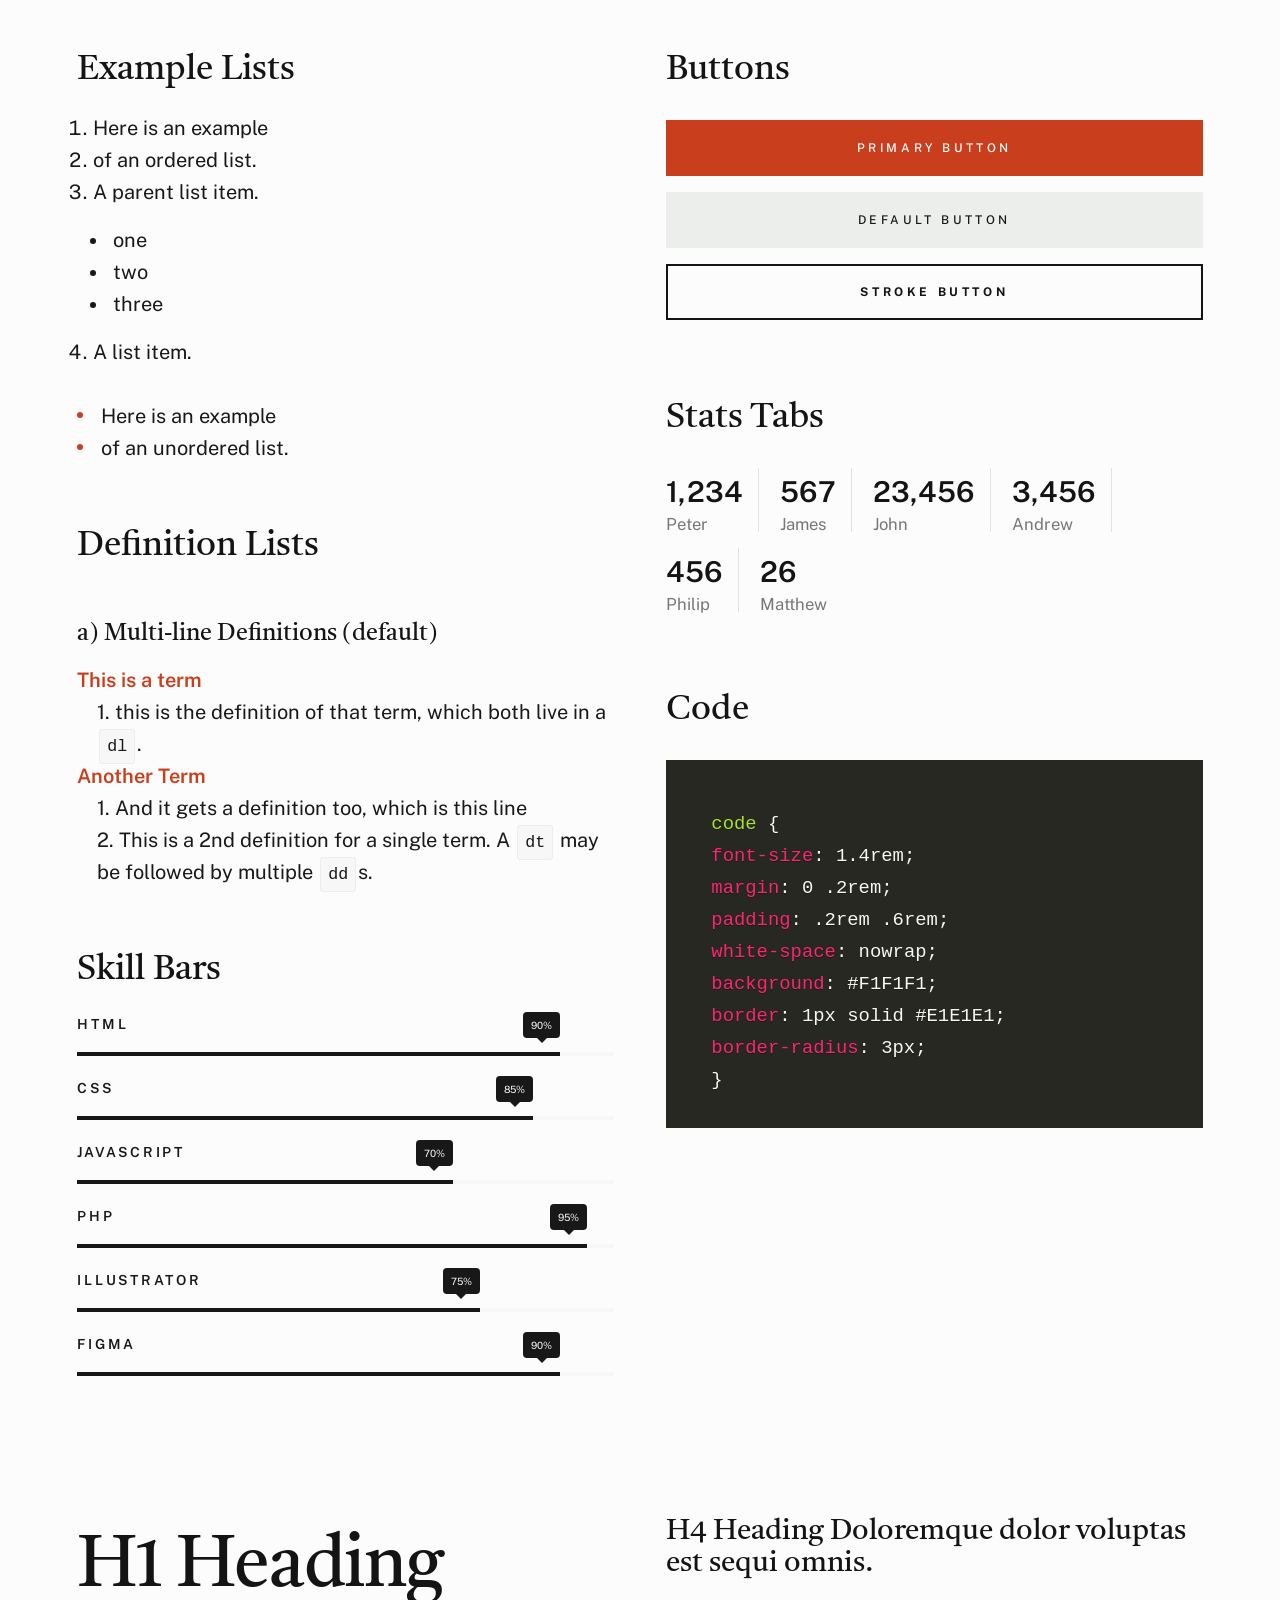
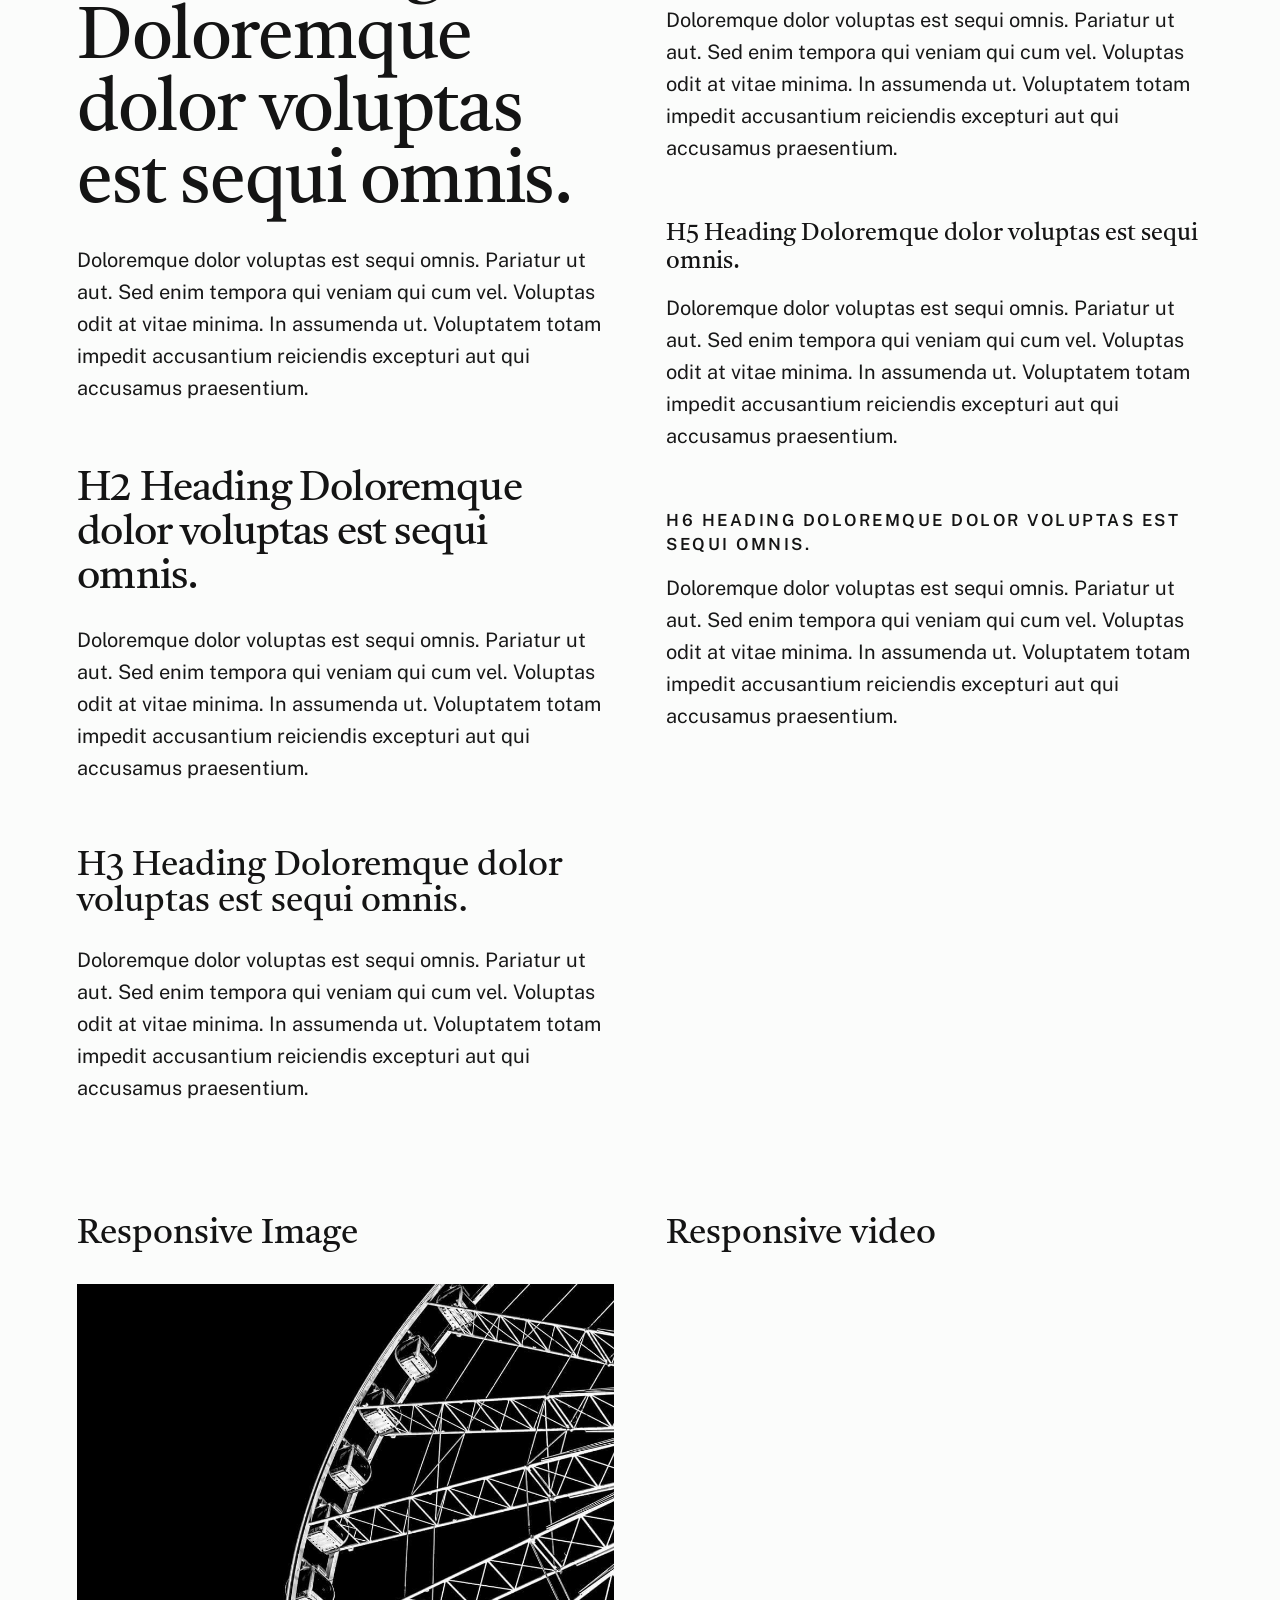
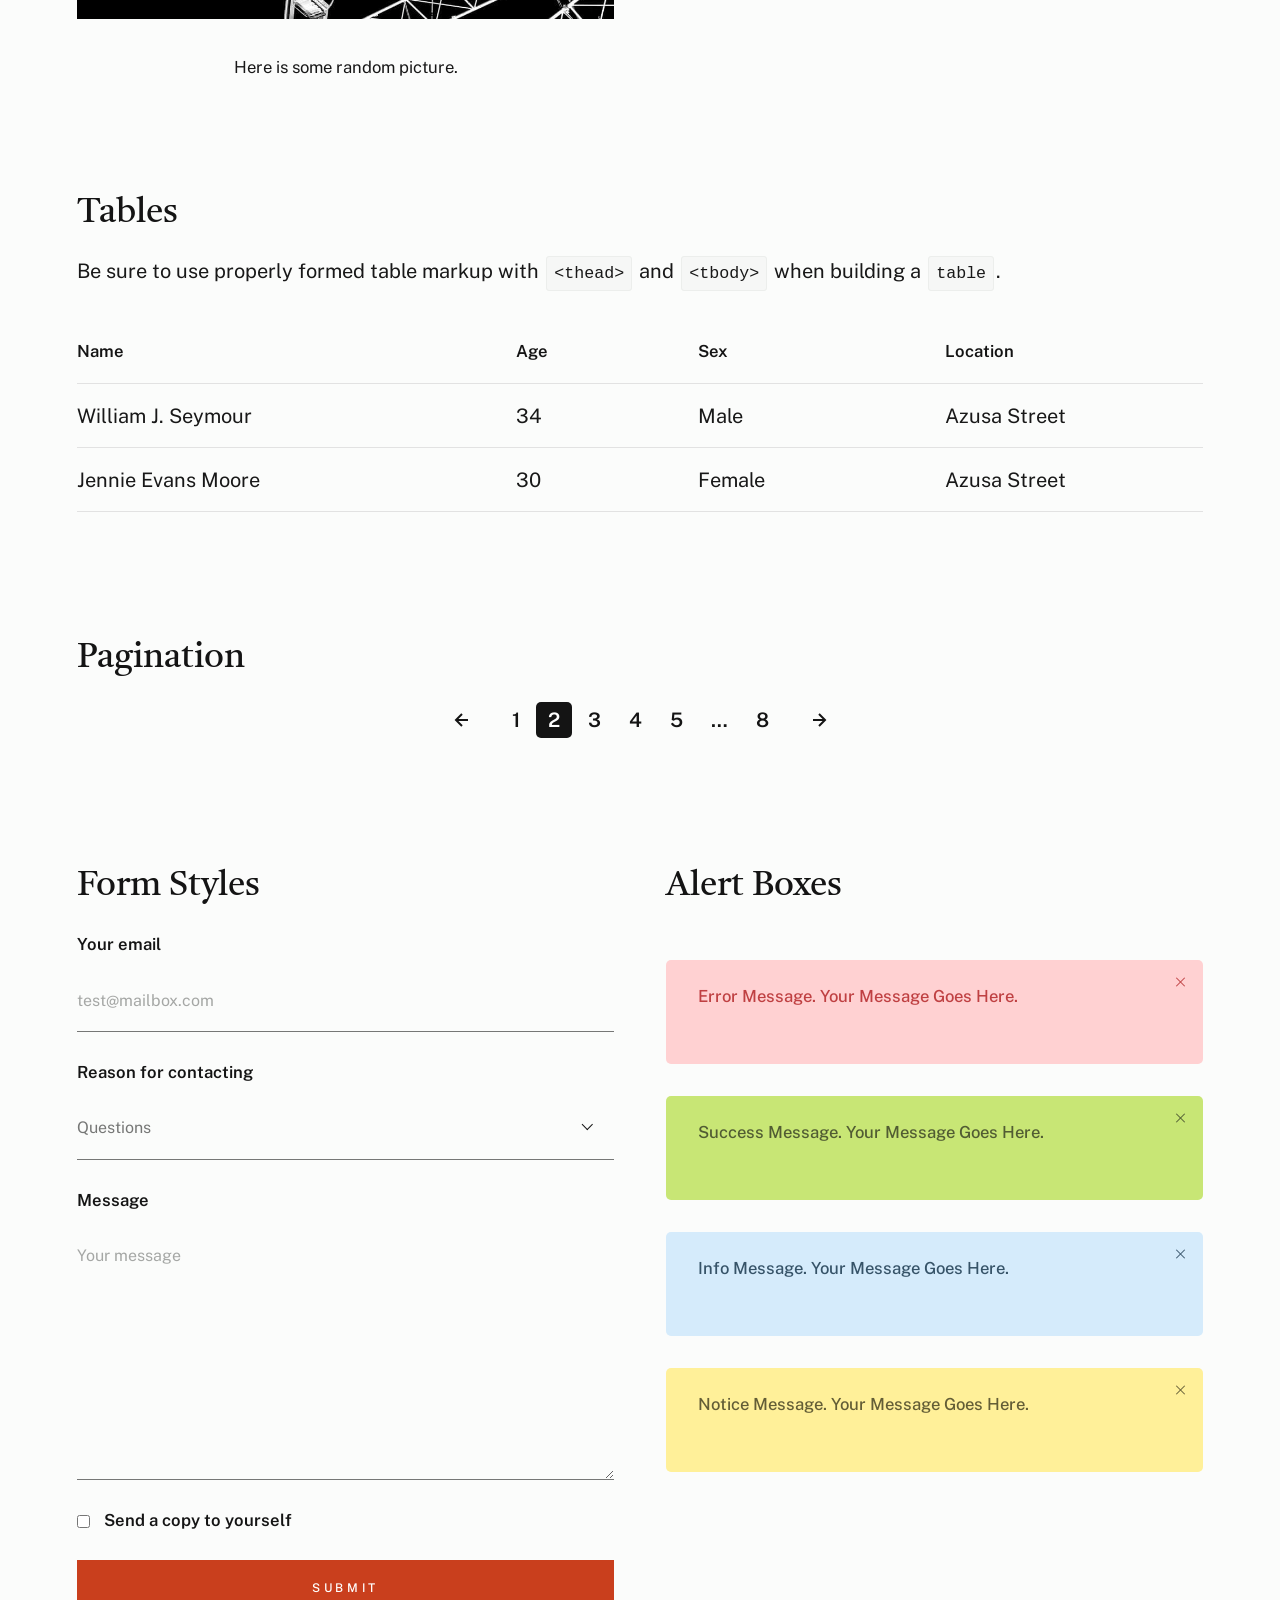
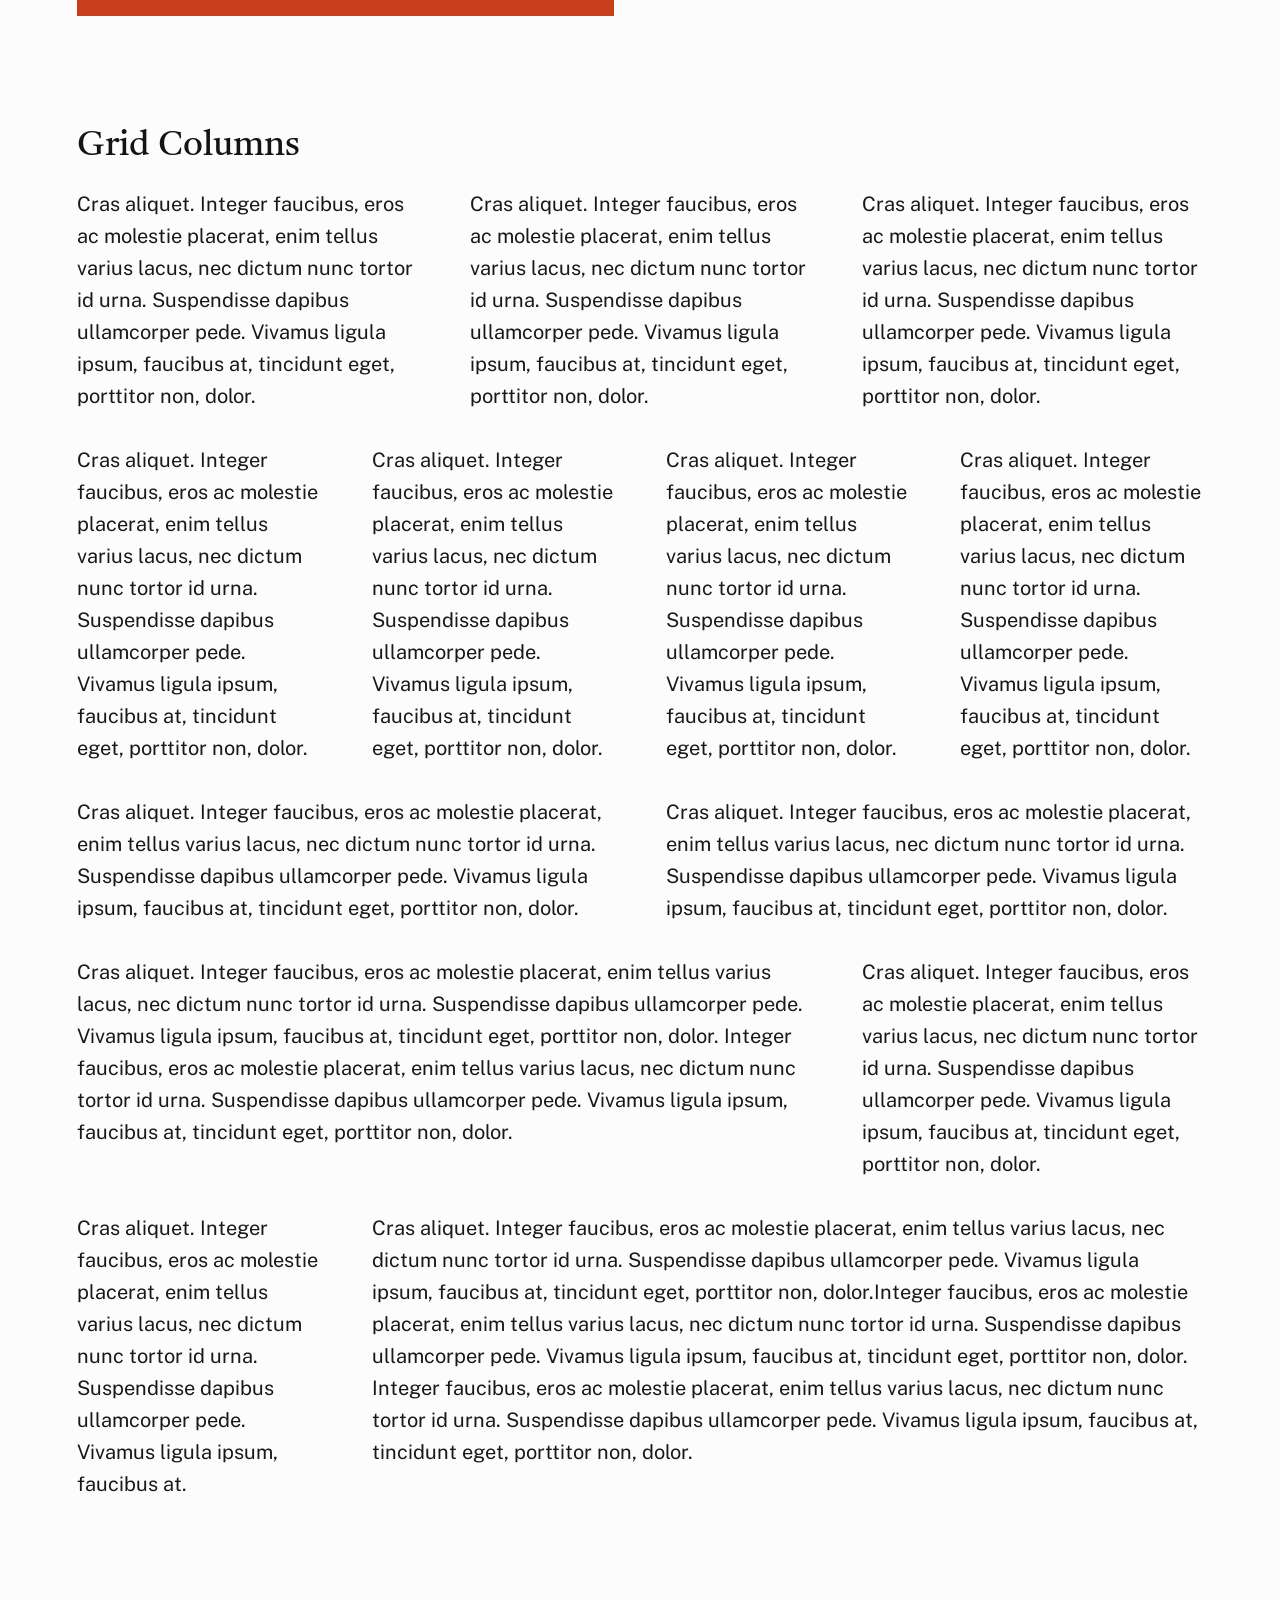
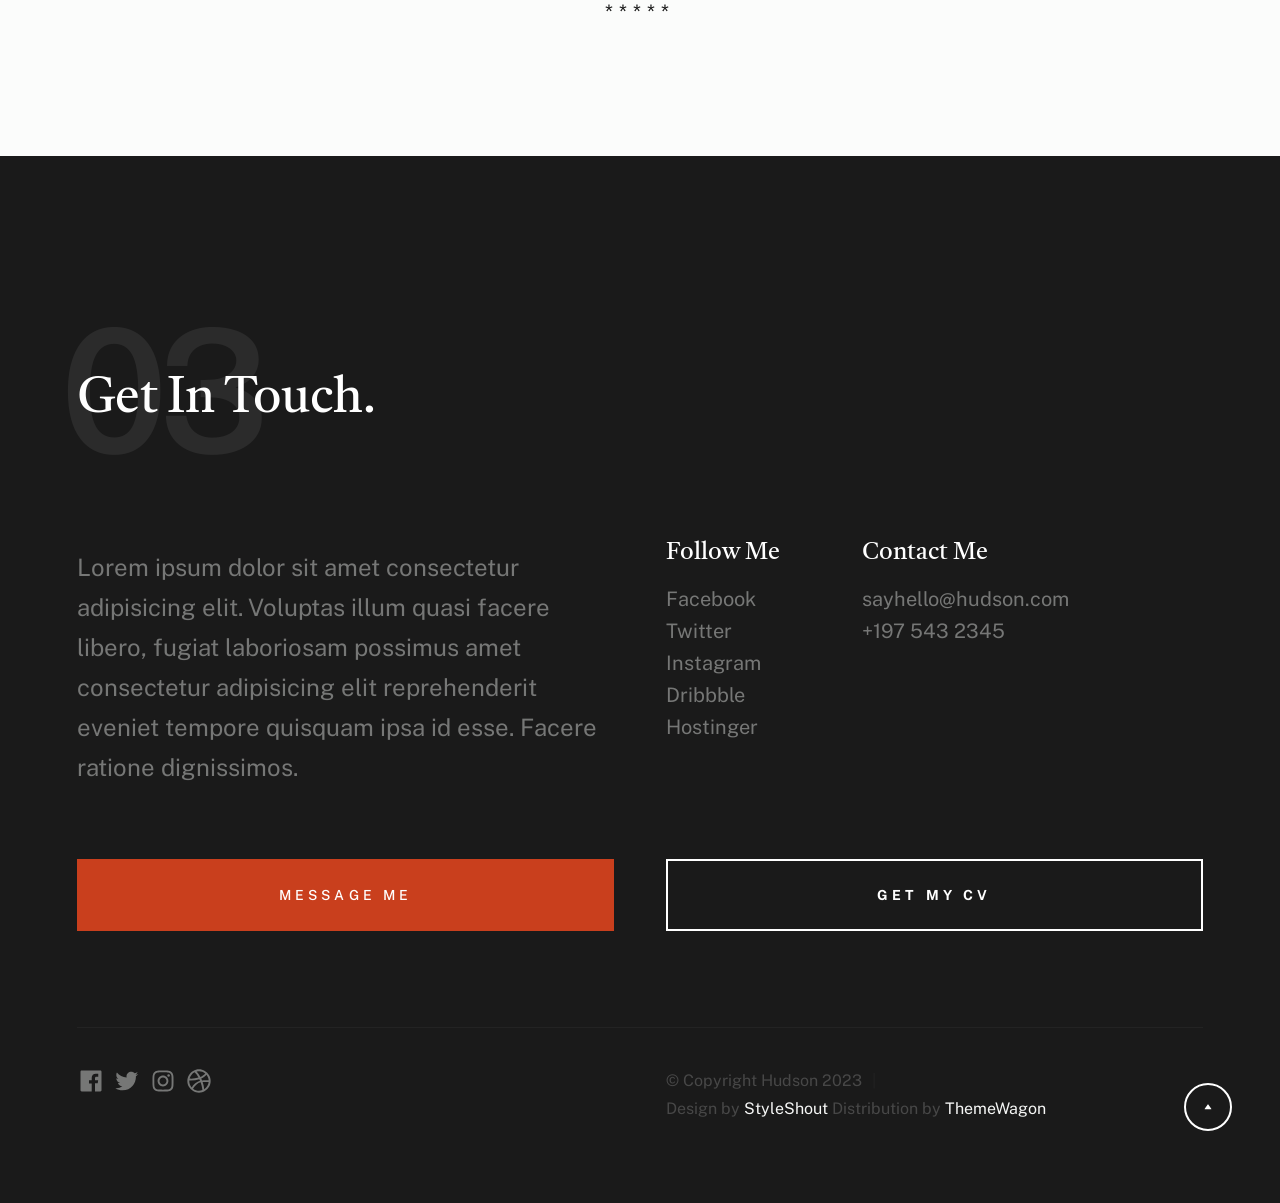
<file: Hudson-1.0.0/styles.html>
<!DOCTYPE html>
<html lang="en" class="no-js" >
<head>

    <!--- basic page needs
    ================================================== -->
    <meta charset="utf-8">
    <meta name="viewport" content="width=device-width, initial-scale=1">
    <title>Styles - Hudson</title>

    <script>
        document.documentElement.classList.remove('no-js');
        document.documentElement.classList.add('js');
    </script>

    <!-- CSS
    ================================================== -->
    <link rel="stylesheet" href="css/vendor.css">
    <link rel="stylesheet" href="css/styles.css">

    <style type="text/css" media="screen">
        .s-styles {
            padding-top: var(--vspace-5);
            padding-bottom: var(--vspace-2);
            position: relative;
        }
        .s-styles .intro h1 {
            margin-top: 0;
        }
    </style>

    <!-- favicons
    ================================================== -->
    <link rel="apple-touch-icon" sizes="180x180" href="apple-touch-icon.png">
    <link rel="icon" type="image/png" sizes="32x32" href="favicon-32x32.png">
    <link rel="icon" type="image/png" sizes="16x16" href="favicon-16x16.png">
    <link rel="manifest" href="site.webmanifest">

</head>


<body id="top">

    
    <!-- preloader
    ================================================== -->
    <div id="preloader">
        <div id="loader" class="dots-fade">
            <div></div>
            <div></div>
            <div></div>
        </div>
    </div>


    <!-- page wrap
    ================================================== -->
    <div id="page" class="s-pagewrap">


        <!-- # site header 
        ================================================== -->
        <header class="s-header">
            <div class="row s-header__inner">

                <div class="s-header__block">
                    <div class="s-header__logo">
                        <a class="logo" href="index.html">
                            <img src="images/logo.svg" alt="Homepage">
                        </a>
                    </div>

                    <a class="s-header__menu-toggle" href="#0"><span>Menu</span></a>
                </div> <!-- end s-header__block -->

                <nav class="s-header__nav">    
                    <ul class="s-header__menu-links">
                        <li class="current"><a href="index.html">Intro</a></li>
                        <li><a href="index.html">About</a></li>
                        <li><a href="index.html">Works</a></li>
                        <li><a href="index.html">Contact</a></li>
                    </ul> <!-- s-header__menu-links -->    
                </nav> <!-- end s-header__nav -->

            </div> <!-- end s-header__inner -->
        </header> <!-- end s-header -->


        <!-- # intro
        ================================================== -->
        <section id="intro" class="s-intro">

            <div class="row s-intro__content width-sixteen-col">
                <div class="column lg-12 s-intro__content-inner grid-block grid-16">
                    
                    <div class="s-intro__content-text">

                        <div class="s-intro__content-pretitle text-pretitle">Hello</div>
                        <h1 class="s-intro__content-title">
                        I'm Jonathan Doe <br>
                        a product designer <br>
                        base in Somewhere.
                        </h1>                            

                        <div class="s-intro__content-btns">
                            <a class="btn" href="index.html#about">More About Me</a>
                            <a class="btn btn--stroke" href="index.html#footer">Get In Touch</a>
                        </div> <!-- s-intro__content-btns -->   

                    </div> <!-- s-intro__content-text -->                     
                    
                </div> <!-- s-intro__content-inner -->  
            </div> <!-- s-intro__content -->

            <ul class="s-intro__social social-list">
                <li>
                    <a href="#0">
                        <svg xmlns="http://www.w3.org/2000/svg" width="24" height="24" viewBox="0 0 24 24" style="fill:rgba(0, 0, 0, 1);transform:;-ms-filter:"><path d="M20,3H4C3.447,3,3,3.448,3,4v16c0,0.552,0.447,1,1,1h8.615v-6.96h-2.338v-2.725h2.338v-2c0-2.325,1.42-3.592,3.5-3.592 c0.699-0.002,1.399,0.034,2.095,0.107v2.42h-1.435c-1.128,0-1.348,0.538-1.348,1.325v1.735h2.697l-0.35,2.725h-2.348V21H20 c0.553,0,1-0.448,1-1V4C21,3.448,20.553,3,20,3z"></path></svg>
                        <span class="u-screen-reader-text">Facebook</span>
                    </a>
                </li>
                <li>
                    <a href="#0">
                        <svg xmlns="http://www.w3.org/2000/svg" width="24" height="24" viewBox="0 0 24 24" style="fill:rgba(0, 0, 0, 1);transform:;-ms-filter:"><path d="M19.633,7.997c0.013,0.175,0.013,0.349,0.013,0.523c0,5.325-4.053,11.461-11.46,11.461c-2.282,0-4.402-0.661-6.186-1.809 c0.324,0.037,0.636,0.05,0.973,0.05c1.883,0,3.616-0.636,5.001-1.721c-1.771-0.037-3.255-1.197-3.767-2.793 c0.249,0.037,0.499,0.062,0.761,0.062c0.361,0,0.724-0.05,1.061-0.137c-1.847-0.374-3.23-1.995-3.23-3.953v-0.05 c0.537,0.299,1.16,0.486,1.82,0.511C3.534,9.419,2.823,8.184,2.823,6.787c0-0.748,0.199-1.434,0.548-2.032 c1.983,2.443,4.964,4.04,8.306,4.215c-0.062-0.3-0.1-0.611-0.1-0.923c0-2.22,1.796-4.028,4.028-4.028 c1.16,0,2.207,0.486,2.943,1.272c0.91-0.175,1.782-0.512,2.556-0.973c-0.299,0.935-0.936,1.721-1.771,2.22 c0.811-0.088,1.597-0.312,2.319-0.624C21.104,6.712,20.419,7.423,19.633,7.997z"></path></svg>
                        <span class="u-screen-reader-text">Twitter</span>
                    </a>
                </li>
                <li>
                    <a href="#0">
                        <svg xmlns="http://www.w3.org/2000/svg" width="24" height="24" viewBox="0 0 24 24" style="fill:rgba(0, 0, 0, 1);transform:;-ms-filter:"><path d="M11.999,7.377c-2.554,0-4.623,2.07-4.623,4.623c0,2.554,2.069,4.624,4.623,4.624c2.552,0,4.623-2.07,4.623-4.624 C16.622,9.447,14.551,7.377,11.999,7.377L11.999,7.377z M11.999,15.004c-1.659,0-3.004-1.345-3.004-3.003 c0-1.659,1.345-3.003,3.004-3.003s3.002,1.344,3.002,3.003C15.001,13.659,13.658,15.004,11.999,15.004L11.999,15.004z"></path><circle cx="16.806" cy="7.207" r="1.078"></circle><path d="M20.533,6.111c-0.469-1.209-1.424-2.165-2.633-2.632c-0.699-0.263-1.438-0.404-2.186-0.42 c-0.963-0.042-1.268-0.054-3.71-0.054s-2.755,0-3.71,0.054C7.548,3.074,6.809,3.215,6.11,3.479C4.9,3.946,3.945,4.902,3.477,6.111 c-0.263,0.7-0.404,1.438-0.419,2.186c-0.043,0.962-0.056,1.267-0.056,3.71c0,2.442,0,2.753,0.056,3.71 c0.015,0.748,0.156,1.486,0.419,2.187c0.469,1.208,1.424,2.164,2.634,2.632c0.696,0.272,1.435,0.426,2.185,0.45 c0.963,0.042,1.268,0.055,3.71,0.055s2.755,0,3.71-0.055c0.747-0.015,1.486-0.157,2.186-0.419c1.209-0.469,2.164-1.424,2.633-2.633 c0.263-0.7,0.404-1.438,0.419-2.186c0.043-0.962,0.056-1.267,0.056-3.71s0-2.753-0.056-3.71C20.941,7.57,20.801,6.819,20.533,6.111z M19.315,15.643c-0.007,0.576-0.111,1.147-0.311,1.688c-0.305,0.787-0.926,1.409-1.712,1.711c-0.535,0.199-1.099,0.303-1.67,0.311 c-0.95,0.044-1.218,0.055-3.654,0.055c-2.438,0-2.687,0-3.655-0.055c-0.569-0.007-1.135-0.112-1.669-0.311 c-0.789-0.301-1.414-0.923-1.719-1.711c-0.196-0.534-0.302-1.099-0.311-1.669c-0.043-0.95-0.053-1.218-0.053-3.654 c0-2.437,0-2.686,0.053-3.655c0.007-0.576,0.111-1.146,0.311-1.687c0.305-0.789,0.93-1.41,1.719-1.712 c0.534-0.198,1.1-0.303,1.669-0.311c0.951-0.043,1.218-0.055,3.655-0.055c2.437,0,2.687,0,3.654,0.055 c0.571,0.007,1.135,0.112,1.67,0.311c0.786,0.303,1.407,0.925,1.712,1.712c0.196,0.534,0.302,1.099,0.311,1.669 c0.043,0.951,0.054,1.218,0.054,3.655c0,2.436,0,2.698-0.043,3.654H19.315z"></path></svg>
                        <span class="u-screen-reader-text">Instagram</span>
                    </a>
                </li>
                <li>
                    <a href="#0">
                        <svg xmlns="http://www.w3.org/2000/svg" width="24" height="24" viewBox="0 0 24 24" style="fill: rgba(0, 0, 0, 1);transform: ;msFilter:;"><path d="M20.66 6.98a9.932 9.932 0 0 0-3.641-3.64C15.486 2.447 13.813 2 12 2s-3.486.447-5.02 1.34c-1.533.893-2.747 2.107-3.64 3.64S2 10.187 2 12s.446 3.487 1.34 5.02a9.924 9.924 0 0 0 3.641 3.64C8.514 21.553 10.187 22 12 22s3.486-.447 5.02-1.34a9.932 9.932 0 0 0 3.641-3.64C21.554 15.487 22 13.813 22 12s-.446-3.487-1.34-5.02zM12 3.66c2 0 3.772.64 5.32 1.919-.92 1.174-2.286 2.14-4.1 2.9-1.002-1.813-2.088-3.327-3.261-4.54A7.715 7.715 0 0 1 12 3.66zM5.51 6.8a8.116 8.116 0 0 1 2.711-2.22c1.212 1.201 2.325 2.7 3.34 4.5-2 .6-4.114.9-6.341.9-.573 0-1.006-.013-1.3-.04A8.549 8.549 0 0 1 5.51 6.8zM3.66 12c0-.054.003-.12.01-.2.007-.08.01-.146.01-.2.254.014.641.02 1.161.02 2.666 0 5.146-.367 7.439-1.1.187.373.381.793.58 1.26-1.32.293-2.674 1.006-4.061 2.14S6.4 16.247 5.76 17.5c-1.4-1.587-2.1-3.42-2.1-5.5zM12 20.34c-1.894 0-3.594-.587-5.101-1.759.601-1.187 1.524-2.322 2.771-3.401 1.246-1.08 2.483-1.753 3.71-2.02a29.441 29.441 0 0 1 1.56 6.62 8.166 8.166 0 0 1-2.94.56zm7.08-3.96a8.351 8.351 0 0 1-2.58 2.621c-.24-2.08-.7-4.107-1.379-6.081.932-.066 1.765-.1 2.5-.1.799 0 1.686.034 2.659.1a8.098 8.098 0 0 1-1.2 3.46zm-1.24-5c-1.16 0-2.233.047-3.22.14a27.053 27.053 0 0 0-.68-1.62c2.066-.906 3.532-2.006 4.399-3.3 1.2 1.414 1.854 3.027 1.96 4.84-.812-.04-1.632-.06-2.459-.06z"></path></svg>
                        <span class="u-screen-reader-text">Dribbble</span>
                    </a>
                </li>
                <li>
                    <a href="#0">
                        <svg xmlns="http://www.w3.org/2000/svg" width="24" height="24" viewBox="0 0 24 24" style="fill: rgba(0, 0, 0, 1);transform: ;msFilter:;"><path d="M11.99 2C6.472 2 2 6.473 2 11.99c0 4.232 2.633 7.85 6.35 9.306-.088-.79-.166-2.006.034-2.868.182-.78 1.172-4.966 1.172-4.966s-.299-.599-.299-1.484c0-1.388.805-2.425 1.808-2.425.853 0 1.264.64 1.264 1.407 0 .858-.546 2.139-.827 3.327-.235.994.499 1.805 1.479 1.805 1.775 0 3.141-1.872 3.141-4.575 0-2.392-1.719-4.064-4.173-4.064-2.843 0-4.512 2.132-4.512 4.335 0 .858.331 1.779.744 2.28a.3.3 0 0 1 .069.286c-.076.315-.245.994-.277 1.133-.044.183-.145.222-.335.134-1.247-.581-2.027-2.405-2.027-3.871 0-3.151 2.289-6.045 6.601-6.045 3.466 0 6.159 2.469 6.159 5.77 0 3.444-2.171 6.213-5.184 6.213-1.013 0-1.964-.525-2.29-1.146l-.623 2.374c-.225.868-.834 1.956-1.241 2.62a10 10 0 0 0 2.958.445c5.517 0 9.99-4.473 9.99-9.99S17.507 2 11.99 2"></path></svg>
                        <span class="u-screen-reader-text">Pinterest</span>
                    </a>
                </li>
            </ul> <!-- end s-intro__social -->

            <div class="s-intro__content-media">                               
                <img src="images/intro-bg.jpg" srcset="images/intro-bg.jpg 1x, images/intro-bg.jpg 2x" alt="">
            </div> <!-- s-intro__content-media -->                

            <div class="s-intro__btn-download">
                <a class="btn btn--stroke" href="#0">Get My CV</a>
            </div> <!-- end s-intro__btn-download -->
            
            <div class="s-intro__scroll-down">
                <a href="#styles" class="smoothscroll">
                    <div class="scroll-icon">
                        <svg xmlns="http://www.w3.org/2000/svg" width="24" height="24" viewBox="0 0 24 24" style="fill: rgba(0, 0, 0, 1);transform: ;msFilter:;"><path d="M11.178 19.569a.998.998 0 0 0 1.644 0l9-13A.999.999 0 0 0 21 5H3a1.002 1.002 0 0 0-.822 1.569l9 13z"></path></svg>
                    </div>
                    <span class="scroll-text u-screen-reader-text">Scroll Down</span>
                </a>
            </div> <!-- s-intro__scroll-down -->

        </section> <!-- end s-intro -->


        <!-- # styles
        ================================================== -->
        <section id="styles" class="s-styles">

            <div class="row">

                <div class="column xl-12 intro">

                    <h1>Style Guide.</h1>

                    <p class="lead">Lorem ipsum Officia elit ad tempor dolore est ex incididunt incididunt occaecat culpa deserunt 
                    sunt labore in cillum ullamco magna in Excepteur consequat in reprehenderit proident mollit incididunt officia commodo.
                    Duis ea officia sed dolor pariatur enim dolore dolore quis incididunt nulla exercitation commodo veniam et ea incididunt.
                    </p>

                    <hr>
                </div>

            </div> <!-- end row -->
    
            <div class="row">
    
                <div class="column mob-12 md-6 stack-on-900">
    
                    <h3>Paragraph and Image</h3>
    
                    <p><a href="#"><img width="120" height="120" class="u-pull-left" alt="sample-image" src="images/sample-image.jpg"></a>
                    Lorem ipsum dolor sit amet, consectetuer adipiscing elit. Donec libero. Suspendisse bibendum.Cras id urna. Morbi 
                    tincidunt, orci ac convallis aliquam, lectus turpis varius lorem, eu posuere nunc justo tempus leo. Donec mattis, 
                    purus nec placerat bibendum, dui pede condimentum odio, ac blandit ante orci ut diam. Cras fringilla magna. 
                    Phasellus suscipit, leo a pharetra condimentum, lorem tellus eleifend magna, eget fringilla velit magna id 
                    neque posuere nunc justo tempus leo. </p>
    
                    <p>
                    Lorem ipsum dolor sit amet, consectetuer adipiscing elit. Donec libero. Suspendisse bibendum. Cras id urna. 
                    Morbi tincidunt, orci ac convallis aliquam, lectus turpis varius lorem, eu posuere nunc justo tempus leo. 
                    Donec mattis, purus nec placerat bibendum, dui pede condimentumodio, ac blandit ante orci ut diam.	
                    </p>
    
                    <p>A <a href="#">link</a>,
                    <abbr title="this really isn't a very good description">abbrebation</abbr>,
                    <strong>strong text</strong>,
                    <em>em text</em>,
                    <del>deleted text</del>, and
                    <mark>this is a mark text.</mark>
                    <code>.code</code>
                    </p>
    
                </div>
    
                <div class="column mob-12 md-6">
    
                    <h3>Drop Caps</h3>
    
                    <p class="drop-cap">Far far away, behind the word mountains, far from the countries Vokalia and Consonantia,
                    there live the blind texts. Separated they live in Bookmarksgrove right at the coast of the
                    Semantics, a large language ocean. A small river named Duden flows by their place and supplies it with the 
                    necessary regelialia. Morbi tincidunt, orci ac convallis aliquam, lectus turpis varius lorem, 
                    euposuere nunc justo tempus leo. Donec mattis, purus nec placerat bibendum, dui pede condimentum odio, 
                    ac blandit ante orci ut diam. Cras fringilla magna. Phasellus suscipit, leo a pharetra condimentum, 
                    lorem tellus eleifend magna, eget fringilla velit magna id neque.
                    </p>
    
                    <h3>Small Print</h3>
    
                    <p><small>Lorem ipsum dolor sit amet, consectetuer adipiscing elit. Donec libero.</small></p>
                    
            
    
                </div>
    
            </div> <!-- end row -->
    
            <div class="row">
    
                <div class="column xl-6 md-12">
    
                    <h3 class="u-add-bottom">Pull Quotes</h3>
    
                    <p>
                    Perspiciatis nemo unde et nobis modi consequatur officia amet. Ut enim 
                    tenetur provident maiores. Perspiciatis asperiores incidunt sequi 
                    quisquam. Enim aut. 
                    </p>
    
                    <figure class="pull-quote">
                        <blockquote>
                            <p>
                            When you look in the eyes of grace, when you meet grace, 
                            when you embrace grace, when you see the nail prints in 
                            grace’s hands and the fire in his eyes, when you feel his 
                            relentless love for you - it will not motivate you to sin. 
                            It will motivate you to righteousness.
                            </p>
    
                            <footer>
                                <cite>Judah Smith</cite>
                            </footer>
                        </blockquote>
                    </figure>
    
    
                </div>
    
                <div class="column xl-6 md-12">
    
                    <h3 class="h-add-bottom">Block Quotes</h3>
    
                    <blockquote cite="http://where-i-got-my-info-from.com">
                        <p>
                        For God so loved the world, that he gave his only Son, that whoever believes in 
                        him should not perish but have eternal life. For God did not send his Son into 
                        the world to condemn the world, but in order that the world might be 
                        saved through him.
                        </p>
    
                        <footer>
                            <cite>
                                <a href="#0">John 3:16-17 ESV</a>
                            </cite>
                        </footer>
    
                    </blockquote>
    
                    <blockquote>
                        <p>There is a God-shaped vacuum in the heart of each man which cannot be satisfied 
                        by any created thing but only by God the Creator.</p>
    
                        <footer>
                            <cite>Blaise Pascal</cite>
                        </footer>
    
                    </blockquote>
    
                </div>
    
            </div> <!-- end row -->
    
            <div class="row u-add-half-bottom">
    
                <div class="column xl-6 md-12">
    
                    <h3>Example Lists</h3>
    
                    <ol>
                        <li>Here is an example</li>
                        <li>of an ordered list.</li>
                        <li>A parent list item.
                            <ul>
                                <li>one</li>
                                <li>two</li>
                                <li>three</li>
                            </ul>
                            </li>
                            <li>A list item.</li>
                        </ol>
    
                    <ul class="disc">
                        <li>Here is an example</li>
                        <li>of an unordered list.</li>
                    </ul>
    
                    <h3>Definition Lists</h3>
    
                    <h5>a) Multi-line Definitions (default) </h5>
    
                    <dl class="dictionary-style">
                        <dt><strong>This is a term</strong></dt>
                            <dd>this is the definition of that term, which both live in a <code>dl</code>.</dd>
                        <dt><strong>Another Term</strong></dt>
                            <dd>And it gets a definition too, which is this line</dd>
                            <dd>This is a 2<sup>nd</sup> definition for a single term. A <code>dt</code> may be followed by multiple <code>dd</code>s.</dd>
                    </dl>
    
                    <h3 class="u-add-bottom">Skill Bars</h3>
    
                    <ul class="skill-bars">
                        <li>
                        <div class="progress percent90"><span>90%</span></div>
                        <strong>HTML</strong>
                        </li>
                        <li>
                        <div class="progress percent85"><span>85%</span></div>
                        <strong>CSS</strong>
                        </li>
                        <li>
                        <div class="progress percent70"><span>70%</span></div>
                        <strong>Javascript</strong>
                        </li>
                        <li>
                        <div class="progress percent95"><span>95%</span></div>
                        <strong>PHP</strong>
                        </li>
                        <li>
                        <div class="progress percent75"><span>75%</span></div>
                        <strong>Illustrator</strong>
                        </li>
                        <li>
                        <div class="progress percent90"><span>90%</span></div>
                        <strong>Figma</strong>
                        </li>
                    </ul>
    
                </div>
    
                <div class="column xl-6 md-12">
    
                    <h3 class="u-add-bottom">Buttons</h3>
    
                    <p>
                        <a class="btn btn--primary u-fullwidth" href="#0">Primary Button</a>
                        <a class="btn u-fullwidth" href="#0">Default Button</a>
                        <a class="btn btn--stroke u-fullwidth" href="#0">Stroke Button</a>
                    </p>
    
                    <h3>Stats Tabs</h3>
    
                    <ul class="stats-tabs">
                        <li><a href="#0">1,234 <em>Peter</em></a></li>
                        <li><a href="#0">567 <em>James</em></a></li>
                        <li><a href="#0">23,456 <em>John</em></a></li>
                        <li><a href="#0">3,456 <em>Andrew</em></a></li>
                        <li><a href="#0">456 <em>Philip</em></a></li>
                        <li><a href="#0">26 <em>Matthew</em></a></li>
                    </ul>
    
                    <h3 class="u-add-bottom">Code</h3>
    
<pre><code class="language-css">
    code {
    font-size: 1.4rem;
    margin: 0 .2rem;
    padding: .2rem .6rem;
    white-space: nowrap;
    background: #F1F1F1;
    border: 1px solid #E1E1E1;	
    border-radius: 3px;
    }
</code></pre>
    
                </div>
    
            </div> <!-- end row -->
    
            <div class="row u-add-half-bottom">
    
                <div class="column xl-6 md-12">
                        
                    <h1>H1 Heading Doloremque dolor voluptas est sequi omnis.</h1>
                    <p>Doloremque dolor voluptas est sequi omnis. Pariatur ut aut. Sed enim tempora qui veniam qui cum vel. 
                    Voluptas odit at vitae minima. In assumenda ut. Voluptatem totam impedit accusantium reiciendis excepturi aut qui accusamus praesentium.</p>
    
                    <h2>H2 Heading Doloremque dolor voluptas est sequi omnis.</h2>
                    <p>Doloremque dolor voluptas est sequi omnis. Pariatur ut aut. Sed enim tempora qui veniam qui cum vel. 
                    Voluptas odit at vitae minima. In assumenda ut. Voluptatem totam impedit accusantium reiciendis excepturi aut qui accusamus praesentium.</p>
    
                    <h3>H3 Heading Doloremque dolor voluptas est sequi omnis.</h3>
                    <p>Doloremque dolor voluptas est sequi omnis. Pariatur ut aut. Sed enim tempora qui veniam qui cum vel. 
                    Voluptas odit at vitae minima. In assumenda ut. Voluptatem totam impedit accusantium reiciendis excepturi aut qui accusamus praesentium.</p>
    
                    
                </div>
    
                <div class="column xl-6 md-12">
                    <h4>H4 Heading Doloremque dolor voluptas est sequi omnis.</h4>
                    <p>Doloremque dolor voluptas est sequi omnis. Pariatur ut aut. Sed enim tempora qui veniam qui cum vel. 
                    Voluptas odit at vitae minima. In assumenda ut. Voluptatem totam impedit accusantium reiciendis excepturi aut qui accusamus praesentium.</p>
    
                    <h5>H5 Heading Doloremque dolor voluptas est sequi omnis.</h5>
                    <p>Doloremque dolor voluptas est sequi omnis. Pariatur ut aut. Sed enim tempora qui veniam qui cum vel. 
                    Voluptas odit at vitae minima. In assumenda ut. Voluptatem totam impedit accusantium reiciendis excepturi aut qui accusamus praesentium.</p>
    
                    <h6>H6 Heading Doloremque dolor voluptas est sequi omnis.</h6>
                    <p>Doloremque dolor voluptas est sequi omnis. Pariatur ut aut. Sed enim tempora qui veniam qui cum vel. 
                    Voluptas odit at vitae minima. In assumenda ut. Voluptatem totam impedit accusantium reiciendis excepturi aut qui accusamus praesentium.</p>
        
                    
                </div>
    
            </div> <!-- end row -->
    
            <div class="row u-add-half-bottom">
    
                <div class="column xl-6 md-12">
    
                    <h3 class="u-add-bottom">Responsive Image</h3>
    
                    <figure>
                        <img src="images/wheel-500.jpg" 
                        srcset="images/wheel-1000.jpg 1000w, 
                        images/wheel-500.jpg 500w" 
                        sizes="(max-width: 1000px) 100vw, 1000px" alt="">
    
                        <figcaption>
                            Here is some random picture.
                        </figcaption>
                    </figure>
    
                </div>
    
                <div class="column xl-6 md-12">
    
                    <h3 class="u-add-bottom">Responsive video</h3>
    
                    <div class="video-container">
                    <iframe src="https://player.vimeo.com/video/14592941?color=00a650&title=0&byline=0&portrait=0" width="500" height="281" frameborder="0" webkitallowfullscreen mozallowfullscreen allowfullscreen></iframe> 
                    </div>
    
                </div>
                
            </div> <!-- end row -->
    
            <div class="row u-add-bottom">
    
                <div class="column xl-12">
    
                    <h3>Tables</h3>
                    <p>Be sure to use properly formed table markup with <code>&lt;thead&gt;</code> and <code>&lt;tbody&gt;</code> when building a <code>table</code>.</p>
    
                    <div class="table-responsive">
    
                        <table>
                                <thead>
                                <tr>
                                    <th>Name</th>
                                    <th>Age</th>
                                    <th>Sex</th>
                                    <th>Location</th>
                                </tr>
                                </thead>
                                <tbody>
                                <tr>
                                    <td>William J. Seymour</td>
                                    <td>34</td>
                                    <td>Male</td>
                                    <td>Azusa Street</td>
                                </tr>
                                <tr>
                                    <td>Jennie Evans Moore</td>
                                    <td>30</td>
                                    <td>Female</td>
                                    <td>Azusa Street</td>
                                </tr>
                                </tbody>
                        </table>
    
                    </div>
    
                </div>
                
            </div> <!-- end row -->
    
            <div class="row">
    
                <div class="column xl-12">
                    <h3>Pagination</h3>
    
                    <nav class="pgn">
                        <ul>
                            <li>
                                <a class="pgn__prev" href="#0">
                                    <svg xmlns="http://www.w3.org/2000/svg" width="24" height="24" viewBox="0 0 24 24"><path d="M12.707 17.293L8.414 13H18v-2H8.414l4.293-4.293-1.414-1.414L4.586 12l6.707 6.707z"/></svg>
                                </a>
                            </li>
                            <li><a class="pgn__num" href="#0">1</a></li>
                            <li><span class="pgn__num current">2</span></li>
                            <li><a class="pgn__num" href="#0">3</a></li>
                            <li><a class="pgn__num" href="#0">4</a></li>
                            <li><a class="pgn__num" href="#0">5</a></li>
                            <li><span class="pgn__num dots">…</span></li>
                            <li><a class="pgn__num" href="#0">8</a></li>
                            <li>
                                <a class="pgn__next" href="#0">
                                    <svg xmlns="http://www.w3.org/2000/svg" width="24" height="24" viewBox="0 0 24 24"><path d="M11.293 17.293l1.414 1.414L19.414 12l-6.707-6.707-1.414 1.414L15.586 11H6v2h9.586z"/></svg>
                                </a>
                            </li>
                        </ul>
                    </nav>
                </div>
    
            </div> <!-- end row -->
    
            <div class="row">
    
                <div class="column xl-6 md-12">
    
                    <h3 class="u-add-bottom">Form Styles</h3>
    
                    <form>
                        <div>
                            <label for="sampleInput">Your email</label>
                            <input class="u-fullwidth" type="email" placeholder="test@mailbox.com" id="sampleInput">
                        </div>
                        <div>
                            <label for="sampleRecipientInput">Reason for contacting</label>
                            <div class="ss-custom-select">
                                <select class="u-fullwidth" id="sampleRecipientInput">
                                    <option value="Option 1">Questions</option>
                                    <option value="Option 2">Report</option>
                                    <option value="Option 3">Others</option>
                                </select>
                            </div>
                        </div>
                        
                        <label for="exampleMessage">Message</label>
                        <textarea class="u-fullwidth" placeholder="Your message" id="exampleMessage"></textarea>
    
                        <label class="u-add-bottom">
                            <input type="checkbox">
                            <span class="label-text">Send a copy to yourself</span>
                        </label>
                    
                        <input class="btn--primary u-fullwidth" type="submit" value="Submit">
                    </form>
    
                </div>
    
                <div class="column xl-6 md-12">
    
                    <h3>Alert Boxes</h3>
    
                    <br>
                    
                    <div class="alert-box alert-box--error">
                        <p>Error Message. Your Message Goes Here.</p>
                        <span class="alert-box__close"></span>
                    </div><!-- end error -->
                            
                    <div class="alert-box alert-box--success">
                        <p>Success Message. Your Message Goes Here.</p>
                        <span class="alert-box__close"></span>
                    </div><!-- end success -->
                            
                    <div class="alert-box alert-box--info">
                        <p>Info Message. Your Message Goes Here.</p>
                        <span class="alert-box__close"></span>
                    </div><!-- end info -->
                            
                    <div class="alert-box alert-box--notice">
                        <p>Notice Message. Your Message Goes Here.</p>
                        <span class="alert-box__close"></span>
                    </div><!-- end notice -->
                
                </div>
    
            </div> <!-- end row -->

            <div class="row">
            
                <div class="xl-12 column">
                <h3 class="half-bottom">Grid Columns</h3>
                </div>
    
            </div> <!-- Row End-->
    
            <!--<h4>1/3 Columns</h4>  -->
    
            <div class="row">
    
                <div class="xl-4 md-12 column">
                    <p>
                    Cras aliquet. Integer faucibus, eros ac molestie placerat, enim tellus varius lacus,
                    nec dictum nunc tortor id urna. Suspendisse dapibus ullamcorper pede. Vivamus ligula ipsum,
                    faucibus at, tincidunt eget, porttitor non, dolor. 
                    </p>
                </div>
    
                <div class="xl-4 md-12 column">
                    <p>
                    Cras aliquet. Integer faucibus, eros ac molestie placerat, enim tellus varius lacus,
                    nec dictum nunc tortor id urna. Suspendisse dapibus ullamcorper pede. Vivamus ligula ipsum,
                    faucibus at, tincidunt eget, porttitor non, dolor. 
                    </p>
                </div>
    
                <div class="xl-4 md-12 column">
                    <p>
                    Cras aliquet. Integer faucibus, eros ac molestie placerat, enim tellus varius lacus,
                    nec dictum nunc tortor id urna. Suspendisse dapibus ullamcorper pede. Vivamus ligula ipsum,
                    faucibus at, tincidunt eget, porttitor non, dolor. 
                    </p>
                </div>
    
            </div>
    
            <!--<h4>1/4 Columns</h4>  -->
    
            <div class="row">
    
                <div class="xl-3 md-6 tab-12 column">
                    <p>
                    Cras aliquet. Integer faucibus, eros ac molestie placerat, enim tellus varius lacus,
                    nec dictum nunc tortor id urna. Suspendisse dapibus ullamcorper pede. Vivamus ligula ipsum,
                    faucibus at, tincidunt eget, porttitor non, dolor. 
                    </p>
                </div>
    
                <div class="xl-3 md-6 tab-12 column">
                    <p>
                    Cras aliquet. Integer faucibus, eros ac molestie placerat, enim tellus varius lacus,
                    nec dictum nunc tortor id urna. Suspendisse dapibus ullamcorper pede. Vivamus ligula ipsum,
                    faucibus at, tincidunt eget, porttitor non, dolor. 
                    </p>
                </div>
    
                <div class="xl-3 md-6 tab-12 column">
                    <p>
                    Cras aliquet. Integer faucibus, eros ac molestie placerat, enim tellus varius lacus,
                    nec dictum nunc tortor id urna. Suspendisse dapibus ullamcorper pede. Vivamus ligula ipsum,
                    faucibus at, tincidunt eget, porttitor non, dolor. 
                    </p>
                </div>
    
                <div class="xl-3 md-6 tab-12 column">
                    <p>
                    Cras aliquet. Integer faucibus, eros ac molestie placerat, enim tellus varius lacus,
                    nec dictum nunc tortor id urna. Suspendisse dapibus ullamcorper pede. Vivamus ligula ipsum,
                    faucibus at, tincidunt eget, porttitor non, dolor. 
                    </p>
                </div>
    
            </div>
    
            <!--<h4>1/2 Columns</h4>  -->
    
            <div class="row">
    
                <div class="xl-6 tab-12 column">
                    <p>
                    Cras aliquet. Integer faucibus, eros ac molestie placerat, enim tellus varius lacus,
                    nec dictum nunc tortor id urna. Suspendisse dapibus ullamcorper pede. Vivamus ligula ipsum,
                    faucibus at, tincidunt eget, porttitor non, dolor. 
                    </p>
                </div>
    
                <div class="xl-6 tab-12 column">
                    <p>
                    Cras aliquet. Integer faucibus, eros ac molestie placerat, enim tellus varius lacus,
                    nec dictum nunc tortor id urna. Suspendisse dapibus ullamcorper pede. Vivamus ligula ipsum,
                    faucibus at, tincidunt eget, porttitor non, dolor. 
                    </p>
                </div>
    
            </div>
    
            <!--<h4>2/3 Columns</h4>  -->
    
            <div class="row">
    
                <div class="xl-8 md-7 tab-12 column">
                    <p>
                    Cras aliquet. Integer faucibus, eros ac molestie placerat, enim tellus varius lacus,
                    nec dictum nunc tortor id urna. Suspendisse dapibus ullamcorper pede. Vivamus ligula ipsum,
                    faucibus at, tincidunt eget, porttitor non, dolor. Integer faucibus, eros ac molestie placerat, enim tellus varius lacus,
                    nec dictum nunc tortor id urna. Suspendisse dapibus ullamcorper pede. Vivamus ligula ipsum,
                    faucibus at, tincidunt eget, porttitor non, dolor.
                    </p>
                </div>
    
                <div class="xl-4 md-5 tab-12 column">
                    <p>
                    Cras aliquet. Integer faucibus, eros ac molestie placerat, enim tellus varius lacus,
                    nec dictum nunc tortor id urna. Suspendisse dapibus ullamcorper pede. Vivamus ligula ipsum,
                    faucibus at, tincidunt eget, porttitor non, dolor. 
                    </p>
                </div>
    
            </div>
    
            <!--<h4>3/4 Columns</h4>  -->
    
            <div class="row">
    
                <div class="xl-3 md-5 tab-12 column">
                    <p>
                    Cras aliquet. Integer faucibus, eros ac molestie placerat, enim tellus varius lacus,
                    nec dictum nunc tortor id urna. Suspendisse dapibus ullamcorper pede. Vivamus ligula ipsum,
                    faucibus at. 
                    </p>
                </div>
    
                <div class="xl-9 md-7 tab-12 column">
                    <p>
                    Cras aliquet. Integer faucibus, eros ac molestie placerat, enim tellus varius lacus,
                    nec dictum nunc tortor id urna. Suspendisse dapibus ullamcorper pede. Vivamus ligula ipsum,
                    faucibus at, tincidunt eget, porttitor non, dolor.Integer faucibus, eros ac molestie placerat, enim tellus varius lacus,
                    nec dictum nunc tortor id urna. Suspendisse dapibus ullamcorper pede. Vivamus ligula ipsum,
                    faucibus at, tincidunt eget, porttitor non, dolor. Integer faucibus, eros ac molestie placerat, enim tellus varius lacus,
                    nec dictum nunc tortor id urna. Suspendisse dapibus ullamcorper pede. Vivamus ligula ipsum,
                    faucibus at, tincidunt eget, porttitor non, dolor.
                    </p>
                </div>
    
            </div> 
    
            <hr class="fancy">

        </section> <!-- end s-styles -->


        <!-- # footer 
        ================================================== -->
        <footer id="footer" class="s-footer">

            <div class="row">
                <div class="column lg-12">
                    <div class="section-header light-on-dark" data-num="03">
                        <h2 class="text-display-title">Get In Touch.</h2>
                    </div> <!-- end section-header -->
                </div>
            </div>

            <div class="row s-footer__content">

                <div class="column xl-6 md-12 s-footer__block s-footer__about">                    
                    <p class="attention-getter">
                    Lorem ipsum dolor sit amet consectetur adipisicing elit. Voluptas illum quasi facere libero, 
                    fugiat laboriosam possimus amet consectetur adipisicing elit reprehenderit eveniet tempore quisquam ipsa id esse. Facere ratione dignissimos.
                    </p>               
                </div> <!-- end section-footer__about -->

                <div class="column xl-6 md-12 s-footer__block s-footer__site-links">
                    <div class="row">
                        <div class="column xl-4 lg-5 md-6 tab-12">
                            <h5>Follow Me</h5>
                            <ul class="link-list">
                                <li><a href="#0">Facebook</a></li>
                                <li><a href="#0">Twitter</a></li>
                                <li><a href="#0">Instagram</a></li>
                                <li><a href="#0">Dribbble</a></li>
                                <li><a href="https://styleshout.com/go/hostinger/">Hostinger</a></li>
                            </ul>
                        </div>
                        <div class="column xl-6 md-6 tab-12">
                            <h5>Contact Me</h5>
                            <ul class="link-list">
                                <li><a href="mailto:#0">sayhello@hudson.com</a></li>
                                <li><a href="tel:+1975432345">+197 543 2345</a></li>
                            </ul> 
                        </div>
                    </div>                    
                </div> <!-- end section-footer__site-links -->

            </div> <!-- end section-footer__content -->


            <div class="row s-footer__buttons">
               
                <div class="column xl-6 tab-12">
                    <a href="mailto:#0" class="btn btn--primary btn--large u-fullwidth">Message Me</a>
                </div>
          
                <div class="column xl-6 tab-12">                    
                    <a href="#0" class="btn btn--stroke btn--large u-fullwidth">Get My CV</a>
                </div>
            
            </div> <!-- end section-footer__buttons -->              
            
            <div class="row s-footer__bottom">
                
                <div class="column xl-6 lg-12">
                    <ul class="s-footer__social social-list">
                        <li>
                            <a href="#0">
                                <svg xmlns="http://www.w3.org/2000/svg" width="24" height="24" viewBox="0 0 24 24" style="fill:rgba(0, 0, 0, 1);transform:;-ms-filter:"><path d="M20,3H4C3.447,3,3,3.448,3,4v16c0,0.552,0.447,1,1,1h8.615v-6.96h-2.338v-2.725h2.338v-2c0-2.325,1.42-3.592,3.5-3.592 c0.699-0.002,1.399,0.034,2.095,0.107v2.42h-1.435c-1.128,0-1.348,0.538-1.348,1.325v1.735h2.697l-0.35,2.725h-2.348V21H20 c0.553,0,1-0.448,1-1V4C21,3.448,20.553,3,20,3z"></path></svg>
                                <span class="u-screen-reader-text">Facebook</span>
                            </a>
                        </li>
                        <li>
                            <a href="#0">
                                <svg xmlns="http://www.w3.org/2000/svg" width="24" height="24" viewBox="0 0 24 24" style="fill:rgba(0, 0, 0, 1);transform:;-ms-filter:"><path d="M19.633,7.997c0.013,0.175,0.013,0.349,0.013,0.523c0,5.325-4.053,11.461-11.46,11.461c-2.282,0-4.402-0.661-6.186-1.809 c0.324,0.037,0.636,0.05,0.973,0.05c1.883,0,3.616-0.636,5.001-1.721c-1.771-0.037-3.255-1.197-3.767-2.793 c0.249,0.037,0.499,0.062,0.761,0.062c0.361,0,0.724-0.05,1.061-0.137c-1.847-0.374-3.23-1.995-3.23-3.953v-0.05 c0.537,0.299,1.16,0.486,1.82,0.511C3.534,9.419,2.823,8.184,2.823,6.787c0-0.748,0.199-1.434,0.548-2.032 c1.983,2.443,4.964,4.04,8.306,4.215c-0.062-0.3-0.1-0.611-0.1-0.923c0-2.22,1.796-4.028,4.028-4.028 c1.16,0,2.207,0.486,2.943,1.272c0.91-0.175,1.782-0.512,2.556-0.973c-0.299,0.935-0.936,1.721-1.771,2.22 c0.811-0.088,1.597-0.312,2.319-0.624C21.104,6.712,20.419,7.423,19.633,7.997z"></path></svg>
                                <span class="u-screen-reader-text">Twitter</span>
                            </a>
                        </li>
                        <li>
                            <a href="#0">
                                <svg xmlns="http://www.w3.org/2000/svg" width="24" height="24" viewBox="0 0 24 24" style="fill:rgba(0, 0, 0, 1);transform:;-ms-filter:"><path d="M11.999,7.377c-2.554,0-4.623,2.07-4.623,4.623c0,2.554,2.069,4.624,4.623,4.624c2.552,0,4.623-2.07,4.623-4.624 C16.622,9.447,14.551,7.377,11.999,7.377L11.999,7.377z M11.999,15.004c-1.659,0-3.004-1.345-3.004-3.003 c0-1.659,1.345-3.003,3.004-3.003s3.002,1.344,3.002,3.003C15.001,13.659,13.658,15.004,11.999,15.004L11.999,15.004z"></path><circle cx="16.806" cy="7.207" r="1.078"></circle><path d="M20.533,6.111c-0.469-1.209-1.424-2.165-2.633-2.632c-0.699-0.263-1.438-0.404-2.186-0.42 c-0.963-0.042-1.268-0.054-3.71-0.054s-2.755,0-3.71,0.054C7.548,3.074,6.809,3.215,6.11,3.479C4.9,3.946,3.945,4.902,3.477,6.111 c-0.263,0.7-0.404,1.438-0.419,2.186c-0.043,0.962-0.056,1.267-0.056,3.71c0,2.442,0,2.753,0.056,3.71 c0.015,0.748,0.156,1.486,0.419,2.187c0.469,1.208,1.424,2.164,2.634,2.632c0.696,0.272,1.435,0.426,2.185,0.45 c0.963,0.042,1.268,0.055,3.71,0.055s2.755,0,3.71-0.055c0.747-0.015,1.486-0.157,2.186-0.419c1.209-0.469,2.164-1.424,2.633-2.633 c0.263-0.7,0.404-1.438,0.419-2.186c0.043-0.962,0.056-1.267,0.056-3.71s0-2.753-0.056-3.71C20.941,7.57,20.801,6.819,20.533,6.111z M19.315,15.643c-0.007,0.576-0.111,1.147-0.311,1.688c-0.305,0.787-0.926,1.409-1.712,1.711c-0.535,0.199-1.099,0.303-1.67,0.311 c-0.95,0.044-1.218,0.055-3.654,0.055c-2.438,0-2.687,0-3.655-0.055c-0.569-0.007-1.135-0.112-1.669-0.311 c-0.789-0.301-1.414-0.923-1.719-1.711c-0.196-0.534-0.302-1.099-0.311-1.669c-0.043-0.95-0.053-1.218-0.053-3.654 c0-2.437,0-2.686,0.053-3.655c0.007-0.576,0.111-1.146,0.311-1.687c0.305-0.789,0.93-1.41,1.719-1.712 c0.534-0.198,1.1-0.303,1.669-0.311c0.951-0.043,1.218-0.055,3.655-0.055c2.437,0,2.687,0,3.654,0.055 c0.571,0.007,1.135,0.112,1.67,0.311c0.786,0.303,1.407,0.925,1.712,1.712c0.196,0.534,0.302,1.099,0.311,1.669 c0.043,0.951,0.054,1.218,0.054,3.655c0,2.436,0,2.698-0.043,3.654H19.315z"></path></svg>
                                <span class="u-screen-reader-text">Instagram</span>
                            </a>
                        </li>
                        <li>
                            <a href="#0">
                                <svg xmlns="http://www.w3.org/2000/svg" width="24" height="24" viewBox="0 0 24 24" style="fill: rgba(0, 0, 0, 1);transform: ;msFilter:;"><path d="M20.66 6.98a9.932 9.932 0 0 0-3.641-3.64C15.486 2.447 13.813 2 12 2s-3.486.447-5.02 1.34c-1.533.893-2.747 2.107-3.64 3.64S2 10.187 2 12s.446 3.487 1.34 5.02a9.924 9.924 0 0 0 3.641 3.64C8.514 21.553 10.187 22 12 22s3.486-.447 5.02-1.34a9.932 9.932 0 0 0 3.641-3.64C21.554 15.487 22 13.813 22 12s-.446-3.487-1.34-5.02zM12 3.66c2 0 3.772.64 5.32 1.919-.92 1.174-2.286 2.14-4.1 2.9-1.002-1.813-2.088-3.327-3.261-4.54A7.715 7.715 0 0 1 12 3.66zM5.51 6.8a8.116 8.116 0 0 1 2.711-2.22c1.212 1.201 2.325 2.7 3.34 4.5-2 .6-4.114.9-6.341.9-.573 0-1.006-.013-1.3-.04A8.549 8.549 0 0 1 5.51 6.8zM3.66 12c0-.054.003-.12.01-.2.007-.08.01-.146.01-.2.254.014.641.02 1.161.02 2.666 0 5.146-.367 7.439-1.1.187.373.381.793.58 1.26-1.32.293-2.674 1.006-4.061 2.14S6.4 16.247 5.76 17.5c-1.4-1.587-2.1-3.42-2.1-5.5zM12 20.34c-1.894 0-3.594-.587-5.101-1.759.601-1.187 1.524-2.322 2.771-3.401 1.246-1.08 2.483-1.753 3.71-2.02a29.441 29.441 0 0 1 1.56 6.62 8.166 8.166 0 0 1-2.94.56zm7.08-3.96a8.351 8.351 0 0 1-2.58 2.621c-.24-2.08-.7-4.107-1.379-6.081.932-.066 1.765-.1 2.5-.1.799 0 1.686.034 2.659.1a8.098 8.098 0 0 1-1.2 3.46zm-1.24-5c-1.16 0-2.233.047-3.22.14a27.053 27.053 0 0 0-.68-1.62c2.066-.906 3.532-2.006 4.399-3.3 1.2 1.414 1.854 3.027 1.96 4.84-.812-.04-1.632-.06-2.459-.06z"></path></svg>
                                <span class="u-screen-reader-text">Dribbble</span>
                            </a>
                        </li>
                    </ul> 
                </div> <!-- end section-footer__social -->

                <div class="column xl-6 lg-12">
                    <p class="ss-copyright">
                        <span>© Copyright Hudson 2023</span> 
                        <span>Design by <a href="https://styleshout.com/">StyleShout</a> Distribution by <a href="https://themewagon.com">ThemeWagon</a></span>
                    </p>
                </div>

            </div> <!-- end section-footer__bottom -->          

            <div class="ss-go-top">
                <a class="smoothscroll" title="Back to Top" href="#top">                 
                    <svg xmlns="http://www.w3.org/2000/svg" width="24" height="24" viewBox="0 0 24 24" style="fill: rgba(0, 0, 0, 1);transform: ;msFilter:;"><path d="M5.536 21.886a1.004 1.004 0 0 0 1.033-.064l13-9a1 1 0 0 0 0-1.644l-13-9A1 1 0 0 0 5 3v18a1 1 0 0 0 .536.886z"></path></svg>
                </a>                                
                <span>Back To Top</span>   
            </div> <!-- end ss-go-top -->
            
        </footer> <!-- end s-footer -->

    </div> <!-- end page-wrap -->


    <!-- Java Script
    ================================================== -->
    <script src="js/plugins.js"></script>
    <script src="js/main.js"></script>

</body>
</html>
</file>
<file: Hudson-1.0.0/css/vendor.css>
/* ===================================================================
 * Hudson Third-party Stylesheets
 * Template Ver. 1.0.0
 * 04-03-2023
 * -------------------------------------------------------------------
 *
 * TOC:
 * # PrismJS 
 * # Swiper
 * # GLightbox
 *
 * ------------------------------------------------------------------- */
 

/* ===================================================================
 * # PrismJS 1.20.0
 *   https://prismjs.com/download.html#themes=prism-okaidia&languages=markup+css+clike+javascript+markup-templating+php 
 *   
 *   okaidia theme for JavaScript, CSS and HTML
 *   Loosely based on Monokai textmate theme by http://www.monokai.nl/
 *   @author ocodia
 * ------------------------------------------------------------------- */
code[class*=language-],
pre[class*=language-] {
    color          : #f8f8f2;
    background     : none;
    text-shadow    : 0 1px rgba(0, 0, 0, 0.3);
    font-family    : var(--font-mono);
    font-size      : calc(var(--text-size) * 0.9444);
    text-align     : left;
    white-space    : pre;
    word-spacing   : normal;
    word-break     : normal;
    word-wrap      : normal;
    line-height    : var(--vspace-1);
    -moz-tab-size  : 4;
    -o-tab-size    : 4;
    tab-size       : 4;
    -webkit-hyphens: none;
    hyphens        : none;
}

/* Code blocks */
pre[class*=language-] {
    padding : var(--vspace-0_5) 0 var(--vspace-1);
    margin  : var(--vspace-1) 0;
    overflow: auto;
}

:not(pre)>code[class*=language-],
pre[class*=language-] {
    background: #272822;
}

/* Inline code */
:not(pre)>code[class*=language-] {
    padding    : 0.1em;
    white-space: normal;
}

.token.comment,
.token.prolog,
.token.doctype,
.token.cdata {
    color: slategray;
}

.token.punctuation {
    color: #f8f8f2;
}

.token.namespace {
    opacity: 0.7;
}

.token.property,
.token.tag,
.token.constant,
.token.symbol,
.token.deleted {
    color: #f92672;
}

.token.boolean,
.token.number {
    color: #ae81ff;
}

.token.selector,
.token.attr-name,
.token.string,
.token.char,
.token.builtin,
.token.inserted {
    color: #a6e22e;
}

.token.operator,
.token.entity,
.token.url,
.language-css .token.string,
.style .token.string,
.token.variable {
    color: #f8f8f2;
}

.token.atrule,
.token.attr-value,
.token.function,
.token.class-name {
    color: #e6db74;
}

.token.keyword {
    color: #66d9ef;
}

.token.regex,
.token.important {
    color: #fd971f;
}

.token.important,
.token.bold {
    font-weight: bold;
}

.token.italic {
    font-style: italic;
}

.token.entity {
    cursor: help;
}


/* ===================================================================
 * # Swiper 6.4.5
 *   Most modern mobile touch slider and framework with hardware accelerated transitions
 *   https://swiperjs.com
 *
 *   Copyright 2014-2020 Vladimir Kharlampidi
 *
 *   Released under the MIT License
 *
 *   Released on: December 18, 2020
 * ------------------------------------------------------------------- */
@font-face {
    font-family: "swiper-icons";
    src        : url("data:application/font-woff;charset=utf-8;base64, [base64]//wADZ2x5ZgAAAywAAADMAAAD2MHtryVoZWFkAAABbAAAADAAAAA2E2+eoWhoZWEAAAGcAAAAHwAAACQC9gDzaG10eAAAAigAAAAZAAAArgJkABFsb2NhAAAC0AAAAFoAAABaFQAUGG1heHAAAAG8AAAAHwAAACAAcABAbmFtZQAAA/gAAAE5AAACXvFdBwlwb3N0AAAFNAAAAGIAAACE5s74hXjaY2BkYGAAYpf5Hu/j+W2+MnAzMYDAzaX6QjD6/4//Bxj5GA8AuRwMYGkAPywL13jaY2BkYGA88P8Agx4j+/8fQDYfA1AEBWgDAIB2BOoAeNpjYGRgYNBh4GdgYgABEMnIABJzYNADCQAACWgAsQB42mNgYfzCOIGBlYGB0YcxjYGBwR1Kf2WQZGhhYGBiYGVmgAFGBiQQkOaawtDAoMBQxXjg/wEGPcYDDA4wNUA2CCgwsAAAO4EL6gAAeNpj2M0gyAACqxgGNWBkZ2D4/wMA+xkDdgAAAHjaY2BgYGaAYBkGRgYQiAHyGMF8FgYHIM3DwMHABGQrMOgyWDLEM1T9/w8UBfEMgLzE////P/5//f/V/xv+r4eaAAeMbAxwIUYmIMHEgKYAYjUcsDAwsLKxc3BycfPw8jEQA/[base64]/uznmfPFBNODM2K7MTQ45YEAZqGP81AmGGcF3iPqOop0r1SPTaTbVkfUe4HXj97wYE+yNwWYxwWu4v1ugWHgo3S1XdZEVqWM7ET0cfnLGxWfkgR42o2PvWrDMBSFj/IHLaF0zKjRgdiVMwScNRAoWUoH78Y2icB/yIY09An6AH2Bdu/UB+yxopYshQiEvnvu0dURgDt8QeC8PDw7Fpji3fEA4z/PEJ6YOB5hKh4dj3EvXhxPqH/SKUY3rJ7srZ4FZnh1PMAtPhwP6fl2PMJMPDgeQ4rY8YT6Gzao0eAEA409DuggmTnFnOcSCiEiLMgxCiTI6Cq5DZUd3Qmp10vO0LaLTd2cjN4fOumlc7lUYbSQcZFkutRG7g6JKZKy0RmdLY680CDnEJ+UMkpFFe1RN7nxdVpXrC4aTtnaurOnYercZg2YVmLN/d/gczfEimrE/fs/bOuq29Zmn8tloORaXgZgGa78yO9/cnXm2BpaGvq25Dv9S4E9+5SIc9PqupJKhYFSSl47+Qcr1mYNAAAAeNptw0cKwkAAAMDZJA8Q7OUJvkLsPfZ6zFVERPy8qHh2YER+3i/BP83vIBLLySsoKimrqKqpa2hp6+jq6RsYGhmbmJqZSy0sraxtbO3sHRydnEMU4uR6yx7JJXveP7WrDycAAAAAAAH//wACeNpjYGRgYOABYhkgZgJCZgZNBkYGLQZtIJsFLMYAAAw3ALgAeNolizEKgDAQBCchRbC2sFER0YD6qVQiBCv/H9ezGI6Z5XBAw8CBK/m5iQQVauVbXLnOrMZv2oLdKFa8Pjuru2hJzGabmOSLzNMzvutpB3N42mNgZGBg4GKQYzBhYMxJLMlj4GBgAYow/P/PAJJhLM6sSoWKfWCAAwDAjgbRAAB42mNgYGBkAIIbCZo5IPrmUn0hGA0AO8EFTQAA") format("woff");
    font-weight: 400;
    font-style : normal;
}

:root {
    --swiper-theme-color: #007aff;
}

.swiper-container {
    margin-left : auto;
    margin-right: auto;
    position    : relative;
    overflow    : hidden;
    list-style  : none;
    padding     : 0;
    /* Fix of Webkit flickering */
    z-index     : 1;
}

.swiper-container-vertical>.swiper-wrapper {
    flex-direction: column;
}

.swiper-wrapper {
    position           : relative;
    width              : 100%;
    height             : 100%;
    z-index            : 1;
    display            : flex;
    transition-property: transform;
    box-sizing         : content-box;
}

.swiper-container-android .swiper-slide,
.swiper-wrapper {
    transform: translate3d(0px, 0, 0);
}

.swiper-container-multirow>.swiper-wrapper {
    flex-wrap: wrap;
}

.swiper-container-multirow-column>.swiper-wrapper {
    flex-wrap     : wrap;
    flex-direction: column;
}

.swiper-container-free-mode>.swiper-wrapper {
    transition-timing-function: ease-out;
    margin                    : 0 auto;
}

.swiper-slide {
    flex-shrink        : 0;
    width              : 100%;
    height             : 100%;
    position           : relative;
    transition-property: transform;
}

.swiper-slide-invisible-blank {
    visibility: hidden;
}

/* Auto Height */
.swiper-container-autoheight,
.swiper-container-autoheight .swiper-slide {
    height: auto;
}

.swiper-container-autoheight .swiper-wrapper {
    align-items        : flex-start;
    transition-property: transform, height;
}

/* 3D Effects */
.swiper-container-3d {
    perspective: 1200px;
}

.swiper-container-3d .swiper-wrapper,
.swiper-container-3d .swiper-slide,
.swiper-container-3d .swiper-slide-shadow-left,
.swiper-container-3d .swiper-slide-shadow-right,
.swiper-container-3d .swiper-slide-shadow-top,
.swiper-container-3d .swiper-slide-shadow-bottom,
.swiper-container-3d .swiper-cube-shadow {
    transform-style: preserve-3d;
}

.swiper-container-3d .swiper-slide-shadow-left,
.swiper-container-3d .swiper-slide-shadow-right,
.swiper-container-3d .swiper-slide-shadow-top,
.swiper-container-3d .swiper-slide-shadow-bottom {
    position      : absolute;
    left          : 0;
    top           : 0;
    width         : 100%;
    height        : 100%;
    pointer-events: none;
    z-index       : 10;
}

.swiper-container-3d .swiper-slide-shadow-left {
    background-image: linear-gradient(to left, rgba(0, 0, 0, 0.5), rgba(0, 0, 0, 0));
}

.swiper-container-3d .swiper-slide-shadow-right {
    background-image: linear-gradient(to right, rgba(0, 0, 0, 0.5), rgba(0, 0, 0, 0));
}

.swiper-container-3d .swiper-slide-shadow-top {
    background-image: linear-gradient(to top, rgba(0, 0, 0, 0.5), rgba(0, 0, 0, 0));
}

.swiper-container-3d .swiper-slide-shadow-bottom {
    background-image: linear-gradient(to bottom, rgba(0, 0, 0, 0.5), rgba(0, 0, 0, 0));
}

/* CSS Mode */
.swiper-container-css-mode>.swiper-wrapper {
    overflow          : auto;
    scrollbar-width   : none;
    /* For Firefox */
    -ms-overflow-style: none;
    /* For Internet Explorer and Edge */
}

.swiper-container-css-mode>.swiper-wrapper::-webkit-scrollbar {
    display: none;
}

.swiper-container-css-mode>.swiper-wrapper>.swiper-slide {
    scroll-snap-align: start start;
}

.swiper-container-horizontal.swiper-container-css-mode>.swiper-wrapper {
    scroll-snap-type: x mandatory;
}

.swiper-container-vertical.swiper-container-css-mode>.swiper-wrapper {
    scroll-snap-type: y mandatory;
}

:root {
    --swiper-navigation-size : 44px;
    /*
    --swiper-navigation-color: var(--swiper-theme-color);
    */
}

.swiper-button-prev,
.swiper-button-next {
    position       : absolute;
    top            : 50%;
    width          : calc(var(--swiper-navigation-size) / 44 * 27);
    height         : var(--swiper-navigation-size);
    margin-top     : calc(-1 * var(--swiper-navigation-size) / 2);
    z-index        : 10;
    cursor         : pointer;
    display        : flex;
    align-items    : center;
    justify-content: center;
    color          : var(--swiper-navigation-color, var(--swiper-theme-color));
}

.swiper-button-prev.swiper-button-disabled,
.swiper-button-next.swiper-button-disabled {
    opacity       : 0.35;
    cursor        : auto;
    pointer-events: none;
}

.swiper-button-prev:after,
.swiper-button-next:after {
    font-family   : swiper-icons;
    font-size     : var(--swiper-navigation-size);
    text-transform: none !important;
    letter-spacing: 0;
    text-transform: none;
    font-variant  : initial;
    line-height   : 1;
}

.swiper-button-prev,
.swiper-container-rtl .swiper-button-next {
    left : 10px;
    right: auto;
}

.swiper-button-prev:after,
.swiper-container-rtl .swiper-button-next:after {
    content: "prev";
}

.swiper-button-next,
.swiper-container-rtl .swiper-button-prev {
    right: 10px;
    left : auto;
}

.swiper-button-next:after,
.swiper-container-rtl .swiper-button-prev:after {
    content: "next";
}

.swiper-button-prev.swiper-button-white,
.swiper-button-next.swiper-button-white {
    --swiper-navigation-color: #ffffff;
}

.swiper-button-prev.swiper-button-black,
.swiper-button-next.swiper-button-black {
    --swiper-navigation-color: #000000;
}

.swiper-button-lock {
    display: none;
}

:root {
    /*
    --swiper-pagination-color: var(--swiper-theme-color);
    */
}

.swiper-pagination {
    position  : absolute;
    text-align: center;
    transition: 300ms opacity;
    transform : translate3d(0, 0, 0);
    z-index   : 10;
}

.swiper-pagination.swiper-pagination-hidden {
    opacity: 0;
}

/* Common Styles */
.swiper-pagination-fraction,
.swiper-pagination-custom,
.swiper-container-horizontal>.swiper-pagination-bullets {
    bottom: 10px;
    left  : 0;
    width : 100%;
}

/* Bullets */
.swiper-pagination-bullets-dynamic {
    overflow : hidden;
    font-size: 0;
}

.swiper-pagination-bullets-dynamic .swiper-pagination-bullet {
    transform: scale(0.33);
    position : relative;
}

.swiper-pagination-bullets-dynamic .swiper-pagination-bullet-active {
    transform: scale(1);
}

.swiper-pagination-bullets-dynamic .swiper-pagination-bullet-active-main {
    transform: scale(1);
}

.swiper-pagination-bullets-dynamic .swiper-pagination-bullet-active-prev {
    transform: scale(0.66);
}

.swiper-pagination-bullets-dynamic .swiper-pagination-bullet-active-prev-prev {
    transform: scale(0.33);
}

.swiper-pagination-bullets-dynamic .swiper-pagination-bullet-active-next {
    transform: scale(0.66);
}

.swiper-pagination-bullets-dynamic .swiper-pagination-bullet-active-next-next {
    transform: scale(0.33);
}

.swiper-pagination-bullet {
    width        : 8px;
    height       : 8px;
    display      : inline-block;
    border-radius: 100%;
    background   : #000;
    opacity      : 0.2;
}

button.swiper-pagination-bullet {
    border            : none;
    margin            : 0;
    padding           : 0;
    box-shadow        : none;
    -webkit-appearance: none;
    -moz-appearance   : none;
    appearance        : none;
}

.swiper-pagination-clickable .swiper-pagination-bullet {
    cursor: pointer;
}

.swiper-pagination-bullet-active {
    opacity   : 1;
    background: var(--swiper-pagination-color, var(--swiper-theme-color));
}

.swiper-container-vertical>.swiper-pagination-bullets {
    right    : 10px;
    top      : 50%;
    transform: translate3d(0px, -50%, 0);
}

.swiper-container-vertical>.swiper-pagination-bullets .swiper-pagination-bullet {
    margin : 6px 0;
    display: block;
}

.swiper-container-vertical>.swiper-pagination-bullets.swiper-pagination-bullets-dynamic {
    top      : 50%;
    transform: translateY(-50%);
    width    : 8px;
}

.swiper-container-vertical>.swiper-pagination-bullets.swiper-pagination-bullets-dynamic .swiper-pagination-bullet {
    display   : inline-block;
    transition: 200ms transform, 200ms top;
}

.swiper-container-horizontal>.swiper-pagination-bullets .swiper-pagination-bullet {
    margin: 0 4px;
}

.swiper-container-horizontal>.swiper-pagination-bullets.swiper-pagination-bullets-dynamic {
    left       : 50%;
    transform  : translateX(-50%);
    white-space: nowrap;
}

.swiper-container-horizontal>.swiper-pagination-bullets.swiper-pagination-bullets-dynamic .swiper-pagination-bullet {
    transition: 200ms transform, 200ms left;
}

.swiper-container-horizontal.swiper-container-rtl>.swiper-pagination-bullets-dynamic .swiper-pagination-bullet {
    transition: 200ms transform, 200ms right;
}

/* Progress */
.swiper-pagination-progressbar {
    background: rgba(0, 0, 0, 0.25);
    position  : absolute;
}

.swiper-pagination-progressbar .swiper-pagination-progressbar-fill {
    background      : var(--swiper-pagination-color, var(--swiper-theme-color));
    position        : absolute;
    left            : 0;
    top             : 0;
    width           : 100%;
    height          : 100%;
    transform       : scale(0);
    transform-origin: left top;
}

.swiper-container-rtl .swiper-pagination-progressbar .swiper-pagination-progressbar-fill {
    transform-origin: right top;
}

.swiper-container-horizontal>.swiper-pagination-progressbar,
.swiper-container-vertical>.swiper-pagination-progressbar.swiper-pagination-progressbar-opposite {
    width : 100%;
    height: 4px;
    left  : 0;
    top   : 0;
}

.swiper-container-vertical>.swiper-pagination-progressbar,
.swiper-container-horizontal>.swiper-pagination-progressbar.swiper-pagination-progressbar-opposite {
    width : 4px;
    height: 100%;
    left  : 0;
    top   : 0;
}

.swiper-pagination-white {
    --swiper-pagination-color: #ffffff;
}

.swiper-pagination-black {
    --swiper-pagination-color: #000000;
}

.swiper-pagination-lock {
    display: none;
}

/* Scrollbar */
.swiper-scrollbar {
    border-radius   : 10px;
    position        : relative;
    -ms-touch-action: none;
    background      : rgba(0, 0, 0, 0.1);
}

.swiper-container-horizontal>.swiper-scrollbar {
    position: absolute;
    left    : 1%;
    bottom  : 3px;
    z-index : 50;
    height  : 5px;
    width   : 98%;
}

.swiper-container-vertical>.swiper-scrollbar {
    position: absolute;
    right   : 3px;
    top     : 1%;
    z-index : 50;
    width   : 5px;
    height  : 98%;
}

.swiper-scrollbar-drag {
    height       : 100%;
    width        : 100%;
    position     : relative;
    background   : rgba(0, 0, 0, 0.5);
    border-radius: 10px;
    left         : 0;
    top          : 0;
}

.swiper-scrollbar-cursor-drag {
    cursor: move;
}

.swiper-scrollbar-lock {
    display: none;
}

.swiper-zoom-container {
    width          : 100%;
    height         : 100%;
    display        : flex;
    justify-content: center;
    align-items    : center;
    text-align     : center;
}

.swiper-zoom-container>img,
.swiper-zoom-container>svg,
.swiper-zoom-container>canvas {
    max-width    : 100%;
    max-height   : 100%;
    -o-object-fit: contain;
    object-fit   : contain;
}

.swiper-slide-zoomed {
    cursor: move;
}

/* Preloader */
:root {
    /*
    --swiper-preloader-color: var(--swiper-theme-color);
    */
}

.swiper-lazy-preloader {
    width           : 42px;
    height          : 42px;
    position        : absolute;
    left            : 50%;
    top             : 50%;
    margin-left     : -21px;
    margin-top      : -21px;
    z-index         : 10;
    transform-origin: 50%;
    animation       : swiper-preloader-spin 1s infinite linear;
    box-sizing      : border-box;
    border          : 4px solid var(--swiper-preloader-color, var(--swiper-theme-color));
    border-radius   : 50%;
    border-top-color: transparent;
}

.swiper-lazy-preloader-white {
    --swiper-preloader-color: #fff;
}

.swiper-lazy-preloader-black {
    --swiper-preloader-color: #000;
}

@keyframes swiper-preloader-spin {
    100% {
        transform: rotate(360deg);
    }
}

/* a11y */
.swiper-container .swiper-notification {
    position      : absolute;
    left          : 0;
    top           : 0;
    pointer-events: none;
    opacity       : 0;
    z-index       : -1000;
}

.swiper-container-fade.swiper-container-free-mode .swiper-slide {
    transition-timing-function: ease-out;
}

.swiper-container-fade .swiper-slide {
    pointer-events     : none;
    transition-property: opacity;
}

.swiper-container-fade .swiper-slide .swiper-slide {
    pointer-events: none;
}

.swiper-container-fade .swiper-slide-active,
.swiper-container-fade .swiper-slide-active .swiper-slide-active {
    pointer-events: auto;
}

.swiper-container-cube {
    overflow: visible;
}

.swiper-container-cube .swiper-slide {
    pointer-events             : none;
    -webkit-backface-visibility: hidden;
    backface-visibility        : hidden;
    z-index                    : 1;
    visibility                 : hidden;
    transform-origin           : 0 0;
    width                      : 100%;
    height                     : 100%;
}

.swiper-container-cube .swiper-slide .swiper-slide {
    pointer-events: none;
}

.swiper-container-cube.swiper-container-rtl .swiper-slide {
    transform-origin: 100% 0;
}

.swiper-container-cube .swiper-slide-active,
.swiper-container-cube .swiper-slide-active .swiper-slide-active {
    pointer-events: auto;
}

.swiper-container-cube .swiper-slide-active,
.swiper-container-cube .swiper-slide-next,
.swiper-container-cube .swiper-slide-prev,
.swiper-container-cube .swiper-slide-next+.swiper-slide {
    pointer-events: auto;
    visibility    : visible;
}

.swiper-container-cube .swiper-slide-shadow-top,
.swiper-container-cube .swiper-slide-shadow-bottom,
.swiper-container-cube .swiper-slide-shadow-left,
.swiper-container-cube .swiper-slide-shadow-right {
    z-index                    : 0;
    -webkit-backface-visibility: hidden;
    backface-visibility        : hidden;
}

.swiper-container-cube .swiper-cube-shadow {
    position  : absolute;
    left      : 0;
    bottom    : 0px;
    width     : 100%;
    height    : 100%;
    background: #000;
    opacity   : 0.6;
    filter    : blur(50px);
    z-index   : 0;
}

.swiper-container-flip {
    overflow: visible;
}

.swiper-container-flip .swiper-slide {
    pointer-events             : none;
    -webkit-backface-visibility: hidden;
    backface-visibility        : hidden;
    z-index                    : 1;
}

.swiper-container-flip .swiper-slide .swiper-slide {
    pointer-events: none;
}

.swiper-container-flip .swiper-slide-active,
.swiper-container-flip .swiper-slide-active .swiper-slide-active {
    pointer-events: auto;
}

.swiper-container-flip .swiper-slide-shadow-top,
.swiper-container-flip .swiper-slide-shadow-bottom,
.swiper-container-flip .swiper-slide-shadow-left,
.swiper-container-flip .swiper-slide-shadow-right {
    z-index                    : 0;
    -webkit-backface-visibility: hidden;
    backface-visibility        : hidden;
}


/* ==========================================================================
 * # GLightbox
 *
 * GLightbox 3.2.0
 * https://biati-digital.github.io/glightbox/
 * -------------------------------------------------------------------------- 
 */
.glightbox-container {
    width                      : 100%;
    height                     : 100%;
    position                   : fixed;
    top                        : 0;
    left                       : 0;
    z-index                    : 999999 !important;
    overflow                   : hidden;
    touch-action               : none;
    -webkit-text-size-adjust   : 100%;
    -moz-text-size-adjust      : 100%;
    text-size-adjust           : 100%;
    -webkit-backface-visibility: hidden;
    backface-visibility        : hidden;
    outline                    : none;
}

.glightbox-container.inactive {
    display: none;
}

.glightbox-container .gcontainer {
    position: relative;
    width   : 100%;
    height  : 100%;
    z-index : 9999;
    overflow: hidden;
}

.glightbox-container .gslider {
    transition     : transform 0.4s ease;
    height         : 100%;
    left           : 0;
    top            : 0;
    width          : 100%;
    position       : relative;
    overflow       : hidden;
    display        : flex !important;
    justify-content: center;
    align-items    : center;
    transform      : translate3d(0, 0, 0);
}

.glightbox-container .gslide {
    width              : 100%;
    position           : absolute;
    -webkit-user-select: none;
    -moz-user-select   : none;
    user-select        : none;
    display            : flex;
    align-items        : center;
    justify-content    : center;
    opacity            : 0;
}

.glightbox-container .gslide.current {
    opacity : 1;
    z-index : 99999;
    position: relative;
}

.glightbox-container .gslide.prev {
    opacity: 1;
    z-index: 9999;
}

.glightbox-container .gslide-inner-content {
    width: 100%;
}

.glightbox-container .ginner-container {
    position       : relative;
    width          : 100%;
    display        : flex;
    justify-content: center;
    flex-direction : column;
    max-width      : 100%;
    margin         : auto;
    height         : 100vh;
}

.glightbox-container .ginner-container.gvideo-container {
    width: 100%;
}

.glightbox-container .ginner-container.desc-bottom,
.glightbox-container .ginner-container.desc-top {
    flex-direction: column;
}

.glightbox-container .ginner-container.desc-left,
.glightbox-container .ginner-container.desc-right {
    max-width: 100% !important;
}

.gslide iframe,
.gslide video {
    outline                   : none !important;
    border                    : none;
    min-height                : 165px;
    -webkit-overflow-scrolling: touch;
    touch-action              : auto;
}

.gslide:not(.current) {
    pointer-events: none;
}

.gslide-image {
    align-items: center;
}

.gslide-image img {
    max-height         : 100vh;
    display            : block;
    padding            : 0;
    float              : none;
    outline            : none;
    border             : none;
    -webkit-user-select: none;
    -moz-user-select   : none;
    user-select        : none;
    max-width          : 100vw;
    width              : auto;
    height             : auto;
    -o-object-fit      : cover;
    object-fit         : cover;
    touch-action       : none;
    margin             : auto;
    min-width          : 200px;
}

.desc-top .gslide-image img,
.desc-bottom .gslide-image img {
    width: auto;
}

.desc-left .gslide-image img,
.desc-right .gslide-image img {
    width    : auto;
    max-width: 100%;
}

.gslide-image img.zoomable {
    position: relative;
}

.gslide-image img.dragging {
    cursor    : grabbing !important;
    transition: none;
}

.gslide-video {
    position : relative;
    max-width: 100vh;
    width    : 100% !important;
}

.gslide-video .plyr__poster-enabled.plyr--loading .plyr__poster {
    display: none;
}

.gslide-video .gvideo-wrapper {
    width       : 100%;
    /* max-width: 160vmin; */
    margin      : auto;
}

.gslide-video::before {
    content   : "";
    position  : absolute;
    width     : 100%;
    height    : 100%;
    background: rgba(255, 0, 0, 0.34);
    display   : none;
}

.gslide-video.playing::before {
    display: none;
}

.gslide-video.fullscreen {
    max-width: 100% !important;
    min-width: 100%;
    height   : 75vh;
}

.gslide-video.fullscreen video {
    max-width: 100% !important;
    width    : 100% !important;
}

.gslide-inline {
    background: #fff;
    text-align: left;
    max-height: calc(100vh - 40px);
    overflow  : auto;
    max-width : 100%;
    margin    : auto;
}

.gslide-inline .ginlined-content {
    padding: 20px;
    width  : 100%;
}

.gslide-inline .dragging {
    cursor    : grabbing !important;
    transition: none;
}

.ginlined-content {
    overflow: auto;
    display : block !important;
    opacity : 1;
}

.gslide-external {
    display   : flex;
    width     : 100%;
    min-width : 100%;
    background: #fff;
    padding   : 0;
    overflow  : auto;
    max-height: 75vh;
    height    : 100%;
}

.gslide-media {
    display: flex;
    width  : auto;
}

.zoomed .gslide-media {
    box-shadow: none !important;
}

.desc-top .gslide-media,
.desc-bottom .gslide-media {
    margin        : 0 auto;
    flex-direction: column;
}

.gslide-description {
    position: relative;
    flex    : 1 0 100%;
}

.gslide-description.description-left,
.gslide-description.description-right {
    max-width: 100%;
}

.gslide-description.description-bottom,
.gslide-description.description-top {
    margin: 0 auto;
    width : 100%;
}

.gslide-description p {
    margin-bottom: 12px;
}

.gslide-description p:last-child {
    margin-bottom: 0;
}

.zoomed .gslide-description {
    display: none;
}

.glightbox-button-hidden {
    display: none;
}

/*
 * Description for mobiles
 * something like facebook does the description
 * for the photos
*/
.glightbox-mobile .glightbox-container .gslide-description {
    height        : auto !important;
    width         : 100%;
    position      : absolute;
    bottom        : 0;
    padding       : 19px 11px;
    max-width     : 100vw !important;
    order         : 2 !important;
    max-height    : 78vh;
    overflow      : auto !important;
    background    : linear-gradient(to bottom, rgba(0, 0, 0, 0) 0%, rgba(0, 0, 0, 0.75) 100%);
    transition    : opacity 0.3s linear;
    padding-bottom: 50px;
}

.glightbox-mobile .glightbox-container .gslide-title {
    color    : #fff;
    font-size: 1em;
}

.glightbox-mobile .glightbox-container .gslide-desc {
    color: #a1a1a1;
}

.glightbox-mobile .glightbox-container .gslide-desc a {
    color      : #fff;
    font-weight: bold;
}

.glightbox-mobile .glightbox-container .gslide-desc * {
    color: inherit;
}

.glightbox-mobile .glightbox-container .gslide-desc .desc-more {
    color  : #fff;
    opacity: 0.4;
}

.gdesc-open .gslide-media {
    transition: opacity 0.5s ease;
    opacity   : 0.4;
}

.gdesc-open .gdesc-inner {
    padding-bottom: 30px;
}

.gdesc-closed .gslide-media {
    transition: opacity 0.5s ease;
    opacity   : 1;
}

.greset {
    transition: all 0.3s ease;
}

.gabsolute {
    position: absolute;
}

.grelative {
    position: relative;
}

.glightbox-desc {
    display: none !important;
}

.glightbox-open {
    overflow: hidden;
}

.gloader {
    height            : 25px;
    width             : 25px;
    animation         : lightboxLoader 0.8s infinite linear;
    border            : 2px solid #fff;
    border-right-color: transparent;
    border-radius     : 50%;
    position          : absolute;
    display           : block;
    z-index           : 9999;
    left              : 0;
    right             : 0;
    margin            : 0 auto;
    top               : 47%;
}

.goverlay {
    width      : 100%;
    height     : calc(100vh + 1px);
    position   : fixed;
    top        : -1px;
    left       : 0;
    background : #000;
    will-change: opacity;
}

.glightbox-mobile .goverlay {
    background: #000;
}

.gprev,
.gnext,
.gclose {
    z-index        : 99999;
    cursor         : pointer;
    width          : 26px;
    height         : 44px;
    border         : none;
    display        : flex;
    justify-content: center;
    align-items    : center;
    flex-direction : column;
}

.gprev svg,
.gnext svg,
.gclose svg {
    display: block;
    width  : 25px;
    height : auto;
    margin : 0;
    padding: 0;
}

.gprev.disabled,
.gnext.disabled,
.gclose.disabled {
    opacity: 0.2;
}

.gprev .garrow,
.gnext .garrow,
.gclose .garrow {
    stroke: #fff;
}

.gbtn.focused {
    outline: 2px solid #0f3d81;
}

iframe.wait-autoplay {
    opacity: 0;
}

.glightbox-closing .gnext,
.glightbox-closing .gprev,
.glightbox-closing .gclose {
    opacity: 0 !important;
}

/*Skin */
.glightbox-clean .gslide-description {
    background: #fff;
}

.glightbox-clean .gdesc-inner {
    padding: 22px 20px;
}

.glightbox-clean .gslide-title {
    font-size    : 1em;
    font-weight  : normal;
    font-family  : arial;
    color        : #000;
    margin-bottom: 19px;
    line-height  : 1.4em;
}

.glightbox-clean .gslide-desc {
    font-size    : 0.86em;
    margin-bottom: 0;
    font-family  : arial;
    line-height  : 1.4em;
}

.glightbox-clean .gslide-video {
    background: #000;
}

.glightbox-clean .gprev,
.glightbox-clean .gnext,
.glightbox-clean .gclose {
    background-color: rgba(0, 0, 0, 0.75);
    border-radius   : 4px;
}

.glightbox-clean .gprev path,
.glightbox-clean .gnext path,
.glightbox-clean .gclose path {
    fill: #fff;
}

.glightbox-clean .gprev {
    position: absolute;
    top     : -100%;
    left    : 30px;
    width   : 40px;
    height  : 50px;
}

.glightbox-clean .gnext {
    position: absolute;
    top     : -100%;
    right   : 30px;
    width   : 40px;
    height  : 50px;
}

.glightbox-clean .gclose {
    width   : 35px;
    height  : 35px;
    top     : 15px;
    right   : 10px;
    position: absolute;
}

.glightbox-clean .gclose svg {
    width : 18px;
    height: auto;
}

.glightbox-clean .gclose:hover {
    opacity: 1;
}

/*CSS Animations*/
.gfadeIn {
    animation: gfadeIn 0.5s ease;
}

.gfadeOut {
    animation: gfadeOut 0.5s ease;
}

.gslideOutLeft {
    animation: gslideOutLeft 0.3s ease;
}

.gslideInLeft {
    animation: gslideInLeft 0.3s ease;
}

.gslideOutRight {
    animation: gslideOutRight 0.3s ease;
}

.gslideInRight {
    animation: gslideInRight 0.3s ease;
}

.gzoomIn {
    animation: gzoomIn 0.5s ease;
}

.gzoomOut {
    animation: gzoomOut 0.5s ease;
}

@keyframes lightboxLoader {
    0% {
        transform: rotate(0deg);
    }

    100% {
        transform: rotate(360deg);
    }
}

@keyframes gfadeIn {
    from {
        opacity: 0;
    }

    to {
        opacity: 1;
    }
}

@keyframes gfadeOut {
    from {
        opacity: 1;
    }

    to {
        opacity: 0;
    }
}

@keyframes gslideInLeft {
    from {
        opacity  : 0;
        transform: translate3d(-60%, 0, 0);
    }

    to {
        visibility: visible;
        transform : translate3d(0, 0, 0);
        opacity   : 1;
    }
}

@keyframes gslideOutLeft {
    from {
        opacity   : 1;
        visibility: visible;
        transform : translate3d(0, 0, 0);
    }

    to {
        transform : translate3d(-60%, 0, 0);
        opacity   : 0;
        visibility: hidden;
    }
}

@keyframes gslideInRight {
    from {
        opacity   : 0;
        visibility: visible;
        transform : translate3d(60%, 0, 0);
    }

    to {
        transform: translate3d(0, 0, 0);
        opacity  : 1;
    }
}

@keyframes gslideOutRight {
    from {
        opacity   : 1;
        visibility: visible;
        transform : translate3d(0, 0, 0);
    }

    to {
        transform: translate3d(60%, 0, 0);
        opacity  : 0;
    }
}

@keyframes gzoomIn {
    from {
        opacity  : 0;
        transform: scale3d(0.3, 0.3, 0.3);
    }

    to {
        opacity: 1;
    }
}

@keyframes gzoomOut {
    from {
        opacity: 1;
    }

    50% {
        opacity  : 0;
        transform: scale3d(0.3, 0.3, 0.3);
    }

    to {
        opacity: 0;
    }
}

@media (min-width: 769px) {
    .glightbox-container .ginner-container {
        width         : auto;
        height        : auto;
        flex-direction: row;
    }

    .glightbox-container .ginner-container.desc-top .gslide-description {
        order: 0;
    }

    .glightbox-container .ginner-container.desc-top .gslide-image,
    .glightbox-container .ginner-container.desc-top .gslide-image img {
        order: 1;
    }

    .glightbox-container .ginner-container.desc-left .gslide-description {
        order: 0;
    }

    .glightbox-container .ginner-container.desc-left .gslide-image {
        order: 1;
    }

    .gslide-image img {
        max-height: 97vh;
        max-width : 100%;
    }

    .gslide-image img.zoomable {
        cursor: zoom-in;
    }

    .zoomed .gslide-image img.zoomable {
        cursor: grab;
    }

    .gslide-inline {
        max-height: 95vh;
    }

    .gslide-external {
        max-height: 100vh;
    }

    .gslide-description.description-left,
    .gslide-description.description-right {
        max-width: 275px;
    }

    .glightbox-open {
        height: auto;
    }

    .goverlay {
        background: rgba(0, 0, 0, 0.92);
    }

    .glightbox-clean .gslide-media {
        box-shadow: 1px 2px 9px 0px rgba(0, 0, 0, 0.65);
    }

    .glightbox-clean .description-left .gdesc-inner,
    .glightbox-clean .description-right .gdesc-inner {
        position  : absolute;
        height    : 100%;
        overflow-y: auto;
    }

    .glightbox-clean .gprev,
    .glightbox-clean .gnext,
    .glightbox-clean .gclose {
        background-color: rgba(0, 0, 0, 0.32);
    }

    .glightbox-clean .gprev:hover,
    .glightbox-clean .gnext:hover,
    .glightbox-clean .gclose:hover {
        background-color: rgba(0, 0, 0, 0.7);
    }

    .glightbox-clean .gprev {
        top: 45%;
    }

    .glightbox-clean .gnext {
        top: 45%;
    }
}

@media (min-width: 992px) {
    .glightbox-clean .gclose {
        right: 24px;
    }
}

@media screen and (max-height: 420px) {
    .goverlay {
        background: #000;
    }
}
</file>
<file: Hudson-1.0.0/css/styles.css>
@charset "UTF-8";

/* =================================================================== 
 * Hudson Main Stylesheet
 * Template Ver. 1.0.0
 * 04-03-2023
 * ------------------------------------------------------------------
 *
 * TOC:
 * # SETTINGS
 *      ## fonts 
 *      ## colors
 *      ## spacing and typescale
 *      ## grid variables
 * # CSS RESET
 * # GRID
 * # BASE SETUP
 * # UTILITY CLASSES
 * # TYPOGRAPHY 
 *      ## base type styles
 *      ## additional typography & helper classes
 *      ## lists
 *      ## media 
 *      ## spacing
 * # PRELOADER
 *      ## page loaded
 * # FORM 
 *      ## style placeholder text
 * # BUTTONS
 * # TABLE
 * # COMPONENTS
 *      ## pagination
 *      ## alert box 
 *      ## skillbars
 *      ## stats tabs
 * # PROJECT-WIDE SHARED STYLES
 *      ## section header
 *      ## social list
 *      ## swiper overrides
 *      ## glightbox overrides
 * # GRID-BASED LAYOUTS
 *      ## grid block
 *      ## list grid
 * # PAGE WRAP
 * # SITE HEADER
 *      ## logo
 *      ## main navigation
 *      ## mobile menu toggle
 * # INTRO
 *      ## intro content
 *      ## intro btn cv download
 *      ## intro social
 *      ## intro scroll down
 *      ## intro transitions
 * # ABOUT
 *      ## about blocks
 * # WORKS
 *      ## folio entries 
 *      ## testimonials
 * # NUMBERS
 * # FOOTER
 *      ## copyright
 *      ## go top
 *
 * ------------------------------------------------------------------ */


/* ===================================================================
 * # SETTINGS
 *
 *
 * ------------------------------------------------------------------- */

/* ------------------------------------------------------------------- 
 * ## fonts 
 * ------------------------------------------------------------------- */
@import url("https://fonts.googleapis.com/css2?family=Castoro:ital@0;1&family=Public+Sans:ital,wght@0,300;0,400;0,500;0,600;0,700;1,300;1,400;1,500;1,600;1,700&display=swap");

:root {
    --font-1: "Public Sans", Sans-serif;
    --font-2: "Castoro", Serif;

  /* monospace
   */
    --font-mono: Consolas, "Andale Mono", Courier, "Courier New", monospace;
}

/* ------------------------------------------------------------------- 
 * ## colors
 * ------------------------------------------------------------------- */
:root {

  /* color-1(#C73E1D)
   * color-2(#2F352B)
   * color-3(#1A1A1A)
   */
    --color-1: hsla(12, 75%, 45%, 1);
    --color-2: hsla(96, 10%, 19%, 1);
    --color-3: hsla(0, 0%, 10%, 1);

  /* theme color variations
   */
    --color-1-lightest: hsla(12, 75%, 75%, 1);
    --color-1-lighter : hsla(12, 75%, 65%, 1);
    --color-1-light   : hsla(12, 75%, 55%, 1);
    --color-1-dark    : hsla(12, 75%, 35%, 1);
    --color-1-darker  : hsla(12, 75%, 25%, 1);
    --color-1-darkest : hsla(12, 75%, 15%, 1);

    --color-2-lightest: hsla(96, 10%, 49%, 1);
    --color-2-lighter : hsla(96, 10%, 39%, 1);
    --color-2-light   : hsla(96, 10%, 29%, 1);
    --color-2-dark    : hsla(96, 10%, 10%, 1);
    --color-2-darker  : hsla(96, 10%, 1%, 1);

    --color-3-light: hsla(0, 0%, 16%, 1);
    --color-3-dark : hsla(0, 0%, 8%, 1);

  /* feedback colors
   * color-error(#ffd1d2), color-success(#c8e675), 
   * color-info(#d7ecfb), color-notice(#fff099)
   */
    --color-error          : hsla(359, 100%, 91%, 1);
    --color-success        : hsla(76, 69%, 68%, 1);
    --color-info           : hsla(205, 82%, 91%, 1);
    --color-notice         : hsla(51, 100%, 80%, 1);
    --color-error-content  : hsla(359, 50%, 50%, 1);
    --color-success-content: hsla(76, 29%, 28%, 1);
    --color-info-content   : hsla(205, 32%, 31%, 1);
    --color-notice-content : hsla(51, 30%, 30%, 1);

  /* neutrals
   * generated using 
   * Tint & Shade Generator 
   * (https://maketintsandshades.com/)
   */
    --color-black  : #000000;
    --color-gray-19: #181818;
    --color-gray-18: #2f302f;
    --color-gray-17: #474747;
    --color-gray-16: #5e5f5e;
    --color-gray-15: #767776;
    --color-gray-14: #8e8f8e;
    --color-gray-13: #a5a7a5;
    --color-gray-12: #bdbebd;
    --color-gray-11: #d4d6d4;
    --color-gray-10: #eceeec;
    --color-gray-9 : #eef0ee;
    --color-gray-8 : #f0f1f0;
    --color-gray-7 : #f2f3f2;
    --color-gray-6 : #f4f5f4;
    --color-gray-5 : #f6f7f6;
    --color-gray-4 : #f7f8f7;
    --color-gray-3 : #f9faf9;
    --color-gray-2 : #fbfcfb;
    --color-gray-1 : #fbfcfb;
    --color-white  : #ffffff;

  /* text
   */
    --color-text       : var(--color-gray-19);
    --color-text-dark  : var(--color-3-dark);
    --color-text-light : var(--color-gray-15);
    --color-placeholder: var(--color-gray-13);

  /* link
   */
    --color-link       : var(--color-1);
    --color-link-hover : var(--color-2-lighter);
    --color-link-active: var(--color-2-lighter);

  /* buttons
   */
    --color-btn                   : var(--color-gray-10);
    --color-btn-text              : var(--color-text);
    --color-btn-hover             : var(--color-gray-11);
    --color-btn-hover-text        : var(--color-text);
    --color-btn-primary           : var(--color-1);
    --color-btn-primary-text      : var(--color-white);
    --color-btn-primary-hover     : var(--color-1-light);
    --color-btn-primary-hover-text: var(--color-white);
    --color-btn-stroke            : var(--color-text-dark);
    --color-btn-stroke-text       : var(--color-text-dark);
    --color-btn-stroke-hover      : var(--color-text-dark);
    --color-btn-stroke-hover-text : var(--color-white);

  /* preloader
   */
    --color-preloader-bg: var(--color-gray-10);
    --color-loader      : var(--color-3);
    --color-loader-light: var(--color-gray-14);

  /* others
   */
    --color-body-bg: var(--color-gray-1);
    --color-border : rgba(0, 0, 0, .1);
    --border-radius: 5px;
}

/* ------------------------------------------------------------------- 
 * ## spacing and typescale
 * ------------------------------------------------------------------- */
:root {

  /* spacing
   * base font size: 20px 
   * vertical space unit : 32px
   */
    --base-size     : 62.5%;
    --multiplier    : 1;
    --base-font-size: calc(2rem * var(--multiplier));
    --space         : calc(3.2rem * var(--multiplier));

  /* vertical spacing 
   */
    --vspace-0_125: calc(0.125 * var(--space));
    --vspace-0_25 : calc(0.25 * var(--space));
    --vspace-0_375: calc(0.375 * var(--space));
    --vspace-0_5  : calc(0.5 * var(--space));
    --vspace-0_625: calc(0.625 * var(--space));
    --vspace-0_75 : calc(0.75 * var(--space));
    --vspace-0_875: calc(0.875 * var(--space));
    --vspace-1    : calc(var(--space));
    --vspace-1_25 : calc(1.25 * var(--space));
    --vspace-1_5  : calc(1.5 * var(--space));
    --vspace-1_75 : calc(1.75 * var(--space));
    --vspace-2    : calc(2 * var(--space));
    --vspace-2_5  : calc(2.5 * var(--space));
    --vspace-3    : calc(3 * var(--space));
    --vspace-3_5  : calc(3.5 * var(--space));
    --vspace-4    : calc(4 * var(--space));
    --vspace-4_5  : calc(4.5 * var(--space));
    --vspace-5    : calc(5 * var(--space));
    --vspace-5_5  : calc(5.5 * var(--space));
    --vspace-6    : calc(6 * var(--space));
    --vspace-6_5  : calc(6.5 * var(--space));
    --vspace-7    : calc(7 * var(--space));
    --vspace-7_5  : calc(7.5 * var(--space));
    --vspace-8    : calc(8 * var(--space));
    --vspace-8_5  : calc(8.5 * var(--space));
    --vspace-9    : calc(9 * var(--space));
    --vspace-9_5  : calc(9.5 * var(--space));
    --vspace-10   : calc(10 * var(--space));

  /* type scale
   * ratio 1        :2 | base: 20px
   * -------------------------------------------------------
   *
   * --text-huge-3    = (148.60px)
   * --text-huge-2    = (123.83px)
   * --text-huge-1    = (103.20px)
   * --text-display-3 = (86.00px)
   * --text-display-2 = (71.66px)
   * --text-display-1 = (59.72px)
   * --text-xxxl      = (49.77px)
   * --text-xxl       = (41.47px)
   * --text-xl        = (34.56px)
   * --text-lg        = (28.80px)
   * --text-md        = (24.00px)
   * --text-size      = (20.00px) BASE
   * --text-sm        = (16.67px)
   * --text-xs        = (13.89px)
   *
   * ---------------------------------------------------------
   */
    --text-scale-ratio: 1.2;
    --text-size       : var(--base-font-size);
    --text-xs         : calc((var(--text-size) / var(--text-scale-ratio)) / var(--text-scale-ratio));
    --text-sm         : calc(var(--text-xs) * var(--text-scale-ratio));
    --text-md         : calc(var(--text-sm) * var(--text-scale-ratio) * var(--text-scale-ratio));
    --text-lg         : calc(var(--text-md) * var(--text-scale-ratio));
    --text-xl         : calc(var(--text-lg) * var(--text-scale-ratio));
    --text-xxl        : calc(var(--text-xl) * var(--text-scale-ratio));
    --text-xxxl       : calc(var(--text-xxl) * var(--text-scale-ratio));
    --text-display-1  : calc(var(--text-xxxl) * var(--text-scale-ratio));
    --text-display-2  : calc(var(--text-display-1) * var(--text-scale-ratio));
    --text-display-3  : calc(var(--text-display-2) * var(--text-scale-ratio));
    --text-huge-1     : calc(var(--text-display-3) * var(--text-scale-ratio));
    --text-huge-2     : calc(var(--text-huge-1) * var(--text-scale-ratio));
    --text-huge-3     : calc(var(--text-huge-2) * var(--text-scale-ratio));

  /* default button height
   */
    --vspace-btn: var(--vspace-1_75);
}

/* on mobile devices below 600px, change the value of '--multiplier' 
 * to adjust the values of base font size and vertical space unit.
 */
@media screen and (max-width: 600px) {
    :root {
        --multiplier: .9375;
    }
}

/* ------------------------------------------------------------------- 
 * ## grid variables
 * ------------------------------------------------------------------- */
:root {

  /* widths for rows and containers
   */
    --width-sixteen-cols: 1760px;
    --width-default     : 1280px;
    --width-wide        : 1600px;
    --width-wider       : 1800px;
    --width-narrow      : 1200px;
    --width-narrower    : 1000px;
    --width-narrowest   : 800px;
    --width-full        : 100%;
    --width-grid-max    : var(--width-default);

  /* gutter
   */
    --gutter: 2.6rem;
}

/* on large screen devices
 */
@media screen and (max-width: 1000px) {
    :root {
        --gutter: 2.2rem;
    }
}

/* on small devices
 */
@media screen and (max-width: 600px) {
    :root {
        --gutter: 1rem;
    }
}


/* ====================================================================
 * # CSS RESET
 *
 *
 * --------------------------------------------------------------------
 * http://meyerweb.com/eric/tools/css/reset/ 
 * v2.0 | 20110126
 * License: none (public domain)
 * -------------------------------------------------------------------- */
html,
body,
div,
span,
applet,
object,
iframe,
h1,
h2,
h3,
h4,
h5,
h6,
p,
blockquote,
pre,
a,
abbr,
acronym,
address,
big,
cite,
code,
del,
dfn,
em,
img,
ins,
kbd,
q,
s,
samp,
small,
strike,
strong,
sub,
sup,
tt,
var,
b,
u,
i,
center,
dl,
dt,
dd,
ol,
ul,
li,
fieldset,
form,
label,
legend,
table,
caption,
tbody,
tfoot,
thead,
tr,
th,
td,
article,
aside,
canvas,
details,
embed,
figure,
figcaption,
footer,
header,
hgroup,
menu,
nav,
output,
ruby,
section,
summary,
time,
mark,
audio,
video {
    margin        : 0;
    padding       : 0;
    border        : 0;
    font-size     : 100%;
    font          : inherit;
    vertical-align: baseline;
}

/* HTML5 display-role reset for older browsers */
article,
aside,
details,
figcaption,
figure,
footer,
header,
hgroup,
menu,
nav,
section {
    display: block;
}

body {
    line-height: 1;
}

ol,
ul {
    list-style: none;
}

blockquote,
q {
    quotes: none;
}

blockquote:before,
blockquote:after,
q:before,
q:after {
    content: "";
    content: none;
}

table {
    border-collapse: collapse;
    border-spacing : 0;
}


/* ===================================================================
 * # GRID v5.0.0
 *
 *
 * -------------------------------------------------------------------
 * - Grid system based on the flex display property.
 *
 * - Grid breakpoints are based on MAXIMUM WIDTH media queries, 
 *   meaning they apply to that one breakpoint and ALL THOSE BELOW IT.
 *
 * - Grid columns without a specified width will automatically layout 
 *   as equal width columns.
 *
 * - On viewports 400px and below, all grid columns will stacked 
 *   vertically
 *
 * ------------------------------------------------------------------- */

/* row 
 */
.row {
    display  : flex;
    flex-flow: row wrap;
    width    : min(92%, var(--width-grid-max));
    margin   : 0 auto;
}

.row .row {
    width       : auto;
    margin-left : calc(var(--gutter) * -1);
    margin-right: calc(var(--gutter) * -1);
}

/* column
 */
.column {
    flex   : 1;
    padding: 0 var(--gutter);
}

.collapse>.column,
.column.collapse {
    padding: 0;
}

/* row utility classes
 */
.row.row-wrap {
    flex-wrap: wrap;
}

.row.row-nowrap {
    flex-wrap: nowrap;
}

.row.row-y-top {
    align-items: flex-start;
}

.row.row-y-bottom {
    align-items: flex-end;
}

.row.row-y-center {
    align-items: center;
}

.row.row-stretch {
    align-items: stretch;
}

.row.row-baseline {
    align-items: baseline;
}

.row.row-x-left {
    justify-content: flex-start;
}

.row.row-x-right {
    justify-content: flex-end;
}

.row.row-x-center {
    justify-content: center;
}

.row.row-center {
    align-items    : center;
    justify-content: center;
}

/* ------------------------- -------------------------------------------
 * ## extra large devices (1201px and above)
 * -------------------------------------------------------------------- */
.xl-1 {
    flex : none;
    width: 8.3333333333%;
}

.xl-2 {
    flex : none;
    width: 16.6666666667%;
}

.xl-3 {
    flex : none;
    width: 25%;
}

.xl-4 {
    flex : none;
    width: 33.3333333333%;
}

.xl-5 {
    flex : none;
    width: 41.6666666667%;
}

.xl-6 {
    flex : none;
    width: 50%;
}

.xl-7 {
    flex : none;
    width: 58.3333333333%;
}

.xl-8 {
    flex : none;
    width: 66.6666666667%;
}

.xl-9 {
    flex : none;
    width: 75%;
}

.xl-10 {
    flex : none;
    width: 83.3333333333%;
}

.xl-11 {
    flex : none;
    width: 91.6666666667%;
}

.xl-12 {
    flex : none;
    width: 100%;
}

/* --------------------------------------------------------------------
 * ## large devices (1001px to 1200px)
 * -------------------------------------------------------------------- */
@media screen and (max-width: 1200px) {
    .lg-1 {
        flex : none;
        width: 8.3333333333%;
    }

    .lg-2 {
        flex : none;
        width: 16.6666666667%;
    }

    .lg-3 {
        flex : none;
        width: 25%;
    }

    .lg-4 {
        flex : none;
        width: 33.3333333333%;
    }

    .lg-5 {
        flex : none;
        width: 41.6666666667%;
    }

    .lg-6 {
        flex : none;
        width: 50%;
    }

    .lg-7 {
        flex : none;
        width: 58.3333333333%;
    }

    .lg-8 {
        flex : none;
        width: 66.6666666667%;
    }

    .lg-9 {
        flex : none;
        width: 75%;
    }

    .lg-10 {
        flex : none;
        width: 83.3333333333%;
    }

    .lg-11 {
        flex : none;
        width: 91.6666666667%;
    }

    .lg-12 {
        flex : none;
        width: 100%;
    }
}

/* --------------------------------------------------------------------
 * ## medium devices (801px to 1000px)
 * -------------------------------------------------------------------- */
@media screen and (max-width: 1000px) {
    .md-1 {
        flex : none;
        width: 8.3333333333%;
    }

    .md-2 {
        flex : none;
        width: 16.6666666667%;
    }

    .md-3 {
        flex : none;
        width: 25%;
    }

    .md-4 {
        flex : none;
        width: 33.3333333333%;
    }

    .md-5 {
        flex : none;
        width: 41.6666666667%;
    }

    .md-6 {
        flex : none;
        width: 50%;
    }

    .md-7 {
        flex : none;
        width: 58.3333333333%;
    }

    .md-8 {
        flex : none;
        width: 66.6666666667%;
    }

    .md-9 {
        flex : none;
        width: 75%;
    }

    .md-10 {
        flex : none;
        width: 83.3333333333%;
    }

    .md-11 {
        flex : none;
        width: 91.6666666667%;
    }

    .md-12 {
        flex : none;
        width: 100%;
    }
}

/* --------------------------------------------------------------------
 * ## tablet devices (601px to 800px)  
 * -------------------------------------------------------------------- */
@media screen and (max-width: 800px) {
    .tab-1 {
        flex : none;
        width: 8.3333333333%;
    }

    .tab-2 {
        flex : none;
        width: 16.6666666667%;
    }

    .tab-3 {
        flex : none;
        width: 25%;
    }

    .tab-4 {
        flex : none;
        width: 33.3333333333%;
    }

    .tab-5 {
        flex : none;
        width: 41.6666666667%;
    }

    .tab-6 {
        flex : none;
        width: 50%;
    }

    .tab-7 {
        flex : none;
        width: 58.3333333333%;
    }

    .tab-8 {
        flex : none;
        width: 66.6666666667%;
    }

    .tab-9 {
        flex : none;
        width: 75%;
    }

    .tab-10 {
        flex : none;
        width: 83.3333333333%;
    }

    .tab-11 {
        flex : none;
        width: 91.6666666667%;
    }

    .tab-12 {
        flex : none;
        width: 100%;
    }
}

/* --------------------------------------------------------------------
 * ## mobile devices (401px to 600px)  
 * -------------------------------------------------------------------- */
@media screen and (max-width: 600px) {
    .row {
        width        : 100%;
        padding-left : 6vw;
        padding-right: 6vw;
    }

    .row .row {
        padding-left : 0;
        padding-right: 0;
    }

    .mob-1 {
        flex : none;
        width: 8.3333333333%;
    }

    .mob-2 {
        flex : none;
        width: 16.6666666667%;
    }

    .mob-3 {
        flex : none;
        width: 25%;
    }

    .mob-4 {
        flex : none;
        width: 33.3333333333%;
    }

    .mob-5 {
        flex : none;
        width: 41.6666666667%;
    }

    .mob-6 {
        flex : none;
        width: 50%;
    }

    .mob-7 {
        flex : none;
        width: 58.3333333333%;
    }

    .mob-8 {
        flex : none;
        width: 66.6666666667%;
    }

    .mob-9 {
        flex : none;
        width: 75%;
    }

    .mob-10 {
        flex : none;
        width: 83.3333333333%;
    }

    .mob-11 {
        flex : none;
        width: 91.6666666667%;
    }

    .mob-12 {
        flex : none;
        width: 100%;
    }
}

/* --------------------------------------------------------------------
 * ## small mobile devices (up to 400px)
 * -------------------------------------------------------------------- */

 /* stack columns vertically
 */
@media screen and (max-width: 400px) {
    .row .row {
        margin-left : 0;
        margin-right: 0;
    }

    .column {
        flex        : none;
        width       : 100%;
        margin-left : 0;
        margin-right: 0;
        padding     : 0;
    }
}

/* --------------------------------------------------------------------
 * ## additional column stackpoints 
 * -------------------------------------------------------------------- */
@media screen and (max-width: 900px) {
    .stack-on-900 {
        flex        : none;
        width       : 100%;
        margin-left : 0;
        margin-right: 0;
    }
}

@media screen and (max-width: 700px) {
    .stack-on-700 {
        flex        : none;
        width       : 100%;
        margin-left : 0;
        margin-right: 0;
    }
}

@media screen and (max-width: 550px) {
    .stack-on-550 {
        flex        : none;
        width       : 100%;
        margin-left : 0;
        margin-right: 0;
    }
}


/* ===================================================================
 * # BASE SETUP
 *
 *
 * ------------------------------------------------------------------- */
html {
    font-size : var(--base-size);
    box-sizing: border-box;
}

*,
*::before,
*::after {
    box-sizing: inherit;
}

body {
    background-color          : var(--color-body-bg);
    -webkit-overflow-scrolling: touch;
    -webkit-text-size-adjust  : 100%;
    -webkit-font-smoothing    : antialiased;
    -moz-osx-font-smoothing   : grayscale;
}

p {
    font-size     : inherit;
    text-rendering: optimizeLegibility;
}

a {
    text-decoration: none;
}

svg,
img,
video {
    max-width: 100%;
    height   : auto;
}

pre {
    overflow: auto;
}

/* Remove margins and paddings for common elements 
 */
div,
dl,
dt,
dd,
ul,
ol,
li,
h1,
h2,
h3,
h4,
h5,
h6,
pre,
form,
p,
blockquote,
th,
td {
    margin : 0;
    padding: 0;
}

/* Remove default styles for input elements 
 */
input[type=email],
input[type=number],
input[type=search],
input[type=text],
input[type=tel],
input[type=url],
input[type=password],
textarea {
    -webkit-appearance: none;
    -moz-appearance   : none;
    appearance        : none;
}


/* ===================================================================
 * # UTILITY CLASSES
 *
 *
 * ------------------------------------------------------------------- */

/* flex item alignment classes
 */
.u-flexitem-center {
    margin    : auto;
    align-self: center;
}

.u-flexitem-left {
    margin-right: auto;
    align-self  : center;
}

.u-flexitem-right {
    margin-left: auto;
    align-self : center;
}

.u-flexitem-x-center {
    margin-right: auto;
    margin-left : auto;
}

.u-flexitem-x-left {
    margin-right: auto;
}

.u-flexitem-x-right {
    margin-left: auto;
}

.u-flexitem-y-center {
    align-self: center;
}

.u-flexitem-y-top {
    align-self: flex-start;
}

.u-flexitem-y-bottom {
    align-self: flex-end;
}

/* misc helper classes
 */
.u-screen-reader-text {
    clip             : rect(1px, 1px, 1px, 1px);
    -webkit-clip-path: inset(50%);
    clip-path        : inset(50%);
    height           : 1px;
    width            : 1px;
    margin           : -1px;
    overflow         : hidden;
    padding          : 0;
    border           : 0;
    position         : absolute;
    word-wrap        : normal !important;
}

.u-clearfix:after {
    content: "";
    display: table;
    clear  : both;
}

.u-flex-center {
    align-items    : center;
    justify-content: center;
}

.u-hidden {
    display: none;
}

.u-invisible {
    visibility: hidden;
}

.u-antialiased {
    -webkit-font-smoothing : antialiased;
    -moz-osx-font-smoothing: grayscale;
}

.u-overflow-hidden {
    overflow: hidden;
}

.u-remove-top {
    margin-top: 0;
}

.u-remove-bottom {
    margin-bottom: 0;
}

.u-add-half-bottom {
    margin-bottom: var(--vspace-0_5);
}

.u-add-bottom {
    margin-bottom: var(--vspace-1);
}

.u-no-border {
    border: none;
}

.u-fullwidth {
    width: 100%;
}

.u-pull-left {
    float: left;
}

.u-pull-right {
    float: right;
}


/* ===================================================================
 * # TYPOGRAPHY 
 *
 *
 * ------------------------------------------------------------------- 
 * type scale - ratio 1:2 | base: 20px
 * -------------------------------------------------------------------
 *
 * --text-huge-3    = (148.60px)
 * --text-huge-2    = (123.83px)
 * --text-huge-1    = (103.20px)
 * --text-display-3 = (86.00px)
 * --text-display-2 = (71.66px)
 * --text-display-1 = (59.72px)
 * --text-xxxl      = (49.77px)
 * --text-xxl       = (41.47px)
 * --text-xl        = (34.56px)
 * --text-lg        = (28.80px)
 * --text-md        = (24.00px)
 * --text-size      = (20.00px) BASE
 * --text-sm        = (16.67px)
 * --text-xs        = (13.89px)
 *
 * -------------------------------------------------------------------- */

/* --------------------------------------------------------------------
 * ## base type styles
 * -------------------------------------------------------------------- */
body {
    font-family: var(--font-1);
    font-size  : var(--base-font-size);
    font-weight: 400;
    line-height: var(--vspace-1);
    color      : var(--color-text);
}

/* links
 */
a {
    color     : var(--color-link);
    transition: all 0.3s ease-in-out;
}

a:focus,
a:hover,
a:active {
    color: var(--color-link-hover);
}

a:hover,
a:active {
    outline: 0;
}

/* headings
 */
h1,
h2,
h3,
h4,
h5,
h6,
.h1,
.h2,
.h3,
.h4,
.h5,
.h6 {
    font-family           : var(--font-2);
    font-weight           : 400;
    color                 : var(--color-text-dark);
    font-variant-ligatures: common-ligatures;
    text-rendering        : optimizeLegibility;
}

h1,
.h1 {
    margin-top   : var(--vspace-2_5);
    margin-bottom: var(--vspace-0_75);
}

h2,
.h2,
h3,
.h3,
h4,
.h4 {
    margin-top   : var(--vspace-2);
    margin-bottom: var(--vspace-0_75);
}

h5,
.h5,
h6,
.h6 {
    margin-top   : var(--vspace-1_75);
    margin-bottom: var(--vspace-0_5);
}

h1,
.h1 {
    font-size     : var(--text-display-2);
    line-height   : calc(2.25 * var(--space));
    letter-spacing: -0.02em;
}

@media screen and (max-width: 500px) {

    h1,
    .h1 {
        font-size  : var(--text-xxxl);
        line-height: calc(1.625 * var(--space));
    }
}

h2,
.h2 {
    font-size     : var(--text-xxl);
    line-height   : calc(1.375 * var(--space));
    letter-spacing: -0.02em;
}

h3,
.h3 {
    font-size  : var(--text-xl);
    line-height: calc(1.125 * var(--space));
}

h4,
.h4 {
    font-size  : var(--text-lg);
    line-height: var(--vspace-1);
}

h5,
.h5 {
    font-size  : var(--text-md);
    line-height: var(--vspace-0_875);
}

h6,
.h6 {
    font-family   : var(--font-1);
    font-weight   : 600;
    font-size     : var(--text-sm);
    line-height   : var(--vspace-0_75);
    text-transform: uppercase;
    letter-spacing: 0.25rem;
}

/* emphasis, italic,
 * strong, bold and small text
 */
em,
i,
strong,
b {
    font-size  : inherit;
    line-height: inherit;
}

em,
i {
    font-style: italic;
}

strong,
b {
    font-weight: 600;
    color      : var(--color-text-dark);
}

small {
    font-size  : 80%;
    font-weight: 400;
    line-height: var(--vspace-0_5);
}

/* blockquotes
 */
blockquote {
    margin     : 0 0 var(--vspace-1) 0;
    padding    : var(--vspace-1) var(--vspace-1_5);
    border-left: 2px solid var(--color-text-dark);
    position   : relative;
}

blockquote p {
    font-family: var(--font-1);
    font-weight: 400;
    font-size  : var(--text-lg);
    font-style : normal;
    line-height: var(--vspace-1_25);
    color      : var(--color-text-dark);
    padding    : 0;
}

blockquote cite {
    display    : block;
    font-family: var(--font-1);
    font-weight: 400;
    font-size  : var(--text-sm);
    line-height: var(--vspace-0_75);
    font-style : normal;
}

blockquote cite:before {
    content: "— ";
}

blockquote cite,
blockquote cite a,
blockquote cite a:visited {
    color : var(--color-text-light);
    border: none;
}

@media screen and (max-width: 500px) {
    blockquote {
        padding: var(--vspace-0_75) var(--vspace-0_75);
    }

    blockquote p {
        font-size  : var(--text-md);
        line-height: var(--vspace-1);
    }
}

/* figures
 */
figure img,
p img {
    margin        : 0;
    vertical-align: bottom;
}

figure {
    display     : block;
    margin-left : 0;
    margin-right: 0;
}

figure img+figcaption {
    margin-top: var(--vspace-1);
}

figcaption {
    /* font-style: italic; */
    font-size    : var(--text-sm);
    text-align   : center;
    margin-bottom: 0;
}

/* preformatted, code
 */
var,
kbd,
samp,
code,
pre {
    font-family: var(--font-mono);
}

pre {
    padding   : var(--vspace-0_75) var(--vspace-1) var(--vspace-1);
    background: var(--color-gray-5);
    overflow-x: auto;
}

code {
    font-size    : var(--text-sm);
    line-height  : 1.6rem;
    margin       : 0 0.2rem;
    padding      : calc((var(--vspace-1) - 1.6rem) / 2 - 0.1rem) 0.7rem;
    white-space  : nowrap;
    background   : var(--color-gray-5);
    border       : 1px solid var(--color-gray-10);
    color        : var(--color-text);
    border-radius: 3px;
}

pre>code {
    display    : block;
    white-space: pre;
    line-height: var(--vspace-1);
    padding    : 0;
    margin     : 0;
    border     : none;
}

/* deleted text, abbreviation,
 * & mark text
 */
del {
    text-decoration: line-through;
}

abbr {
    font-family   : var(--font-1);
    font-weight   : 600;
    font-variant  : small-caps;
    text-transform: lowercase;
    letter-spacing: 0.1em;
    color         : var(--color-text-dark);
}

abbr[title],
dfn[title] {
    border-bottom  : 1px dotted;
    cursor         : help;
    text-decoration: none;
}

mark {
    background: var(--color-1-lightest);
    color     : var(--color-text);
}

/* horizontal rule
 */
hr {
    border      : solid var(--color-border);
    border-width: 0.1rem 0 0;
    clear       : both;
    margin      : var(--vspace-2) 0 calc(var(--vspace-2) - 1px);
    height      : 0;
}

hr.fancy {
    border    : none;
    margin    : var(--vspace-2) 0;
    height    : var(--vspace-1);
    text-align: center;
}

hr.fancy::before {
    content       : "*****";
    letter-spacing: 0.3em;
}

/* --------------------------------------------------------------------
 * ## additional typography & helper classes
 * -------------------------------------------------------------------- */
.lead,
.attention-getter {
    font-family: var(--font-1);
    font-size  : var(--text-md);
    line-height: var(--vspace-1_25);
}

@media screen and (max-width: 800px) {

    .lead,
    .attention-getter {
        font-size  : calc(var(--text-size) * 1.1);
        line-height: calc(1.125 * var(--space));
    }
}

@media screen and (max-width: 400px) {

    .lead,
    .attention-getter {
        font-size  : var(--text-size);
        line-height: var(--vspace-1);
    }
}

.pull-quote {
    position  : relative;
    padding   : 0;
    margin-top: 0;
    text-align: center;
}

.pull-quote blockquote {
    border     : none;
    margin     : 0 auto;
    max-width  : 62rem;
    padding-top: var(--vspace-2_5);
    position   : relative;
}

.pull-quote blockquote p {
    font-weight: 400;
    color      : var(--color-text-dark);
}

.pull-quote blockquote:before {
    content          : "";
    display          : block;
    height           : var(--vspace-1);
    width            : var(--vspace-1);
    background-repeat: no-repeat;
    background       : center center;
    background-size  : contain;
    background-image : url(../images/icons/icon-quote.svg);
    transform        : translate(-50%, 0, 0);
    position         : absolute;
    top              : var(--vspace-1);
    left             : 50%;
}

.drop-cap:first-letter {
    float         : left;
    font-family   : var(--font-1);
    font-weight   : 700;
    font-size     : calc(3 * var(--space));
    line-height   : 1;
    padding       : 0 0.125em 0 0;
    text-transform: uppercase;
    background    : transparent;
    color         : var(--color-text-dark);
}

.text-center {
    text-align: center;
}

.text-left {
    text-align: left;
}

.text-right {
    text-align: right;
}

/* --------------------------------------------------------------------
 * ## lists
 * -------------------------------------------------------------------- */
ol {
    list-style: decimal;
}

ul {
    list-style: disc;
}

li {
    display: list-item;
}

ol,
ul {
    margin-left: 1.6rem;
}

ul li {
    padding-left: 0.4rem;
}

ul ul,
ul ol,
ol ol,
ol ul {
    margin: 1.6rem 0 1.6rem 1.6rem;
}

ul.disc li {
    display   : list-item;
    list-style: none;
    padding   : 0 0 0 0.8rem;
    position  : relative;
}

ul.disc li::before {
    content       : "";
    display       : inline-block;
    width         : 6px;
    height        : 6px;
    border-radius : 50%;
    background    : var(--color-1);
    position      : absolute;
    left          : -0.8em;
    top           : calc(50% - 4px);
    vertical-align: middle;
}

dt {
    margin: 0;
    color : var(--color-1);
}

dt strong {
    color: var(--color-1);
}

dd {
    margin: 0 0 0 2rem;
}

/* definition list line style 
 */
.lining dt,
.lining dd {
    display: inline;
    margin : 0;
}

.lining dt+dt:before,
.lining dd+dt:before {
    content    : "\a";
    white-space: pre;
}

.lining dd+dd:before {
    content: ", ";
}

.lining dd+dd:before {
    content: ", ";
}

.lining dd:before {
    content    : ": ";
    margin-left: -0.2em;
}

/* definition list dictionary style 
 */
.dictionary-style dt {
    display      : inline;
    counter-reset: definitions;
}

.dictionary-style dt+dt:before {
    content    : ", ";
    margin-left: -0.2em;
}

.dictionary-style dd {
    display          : block;
    counter-increment: definitions;
}

.dictionary-style dd:before {
    content: counter(definitions, decimal) ". ";
}

/* ------------------------------------------------------------------- 
 * ## media 
 * ------------------------------------------------------------------- */

/* floated image
 */
img.u-pull-right {
    margin: var(--vspace-0_5) 0 var(--vspace-0_5) var(--vspace-0_875);
}

img.u-pull-left {
    margin: var(--vspace-0_5) var(--vspace-0_875) var(--vspace-0_5) 0;
}

/* responsive video container
 */
.video-container {
    --aspect-ratio: 16/9;
    position      : relative;
    height        : 0;
    overflow      : hidden;
    padding-bottom: calc(100% / (var(--aspect-ratio)));
}

.video-container iframe,
.video-container object,
.video-container embed,
.video-container video {
    position: absolute;
    top     : 0;
    left    : 0;
    width   : 100%;
    height  : 100%;
}

/* --------------------------------------------------------------------
 * ## spacing
 * -------------------------------------------------------------------- */
fieldset,
button,
.btn {
    margin-bottom: var(--vspace-0_5);
}

input,
textarea,
select,
pre,
blockquote,
figure,
figcaption,
table,
p,
ul,
ol,
dl,
form,
img,
.video-container,
.ss-custom-select {
    margin-bottom: var(--vspace-1);
}


/* ===================================================================
 * # PRELOADER
 * 
 * 
 * -------------------------------------------------------------------
 * - markup:
 *
 * <div id="preloader">
 *     <div id="loader" class="dots-fade">
 *         <div></div>
 *         <div></div>
 *         <div></div>
 *     </div>
 * </div>
 *
 * - loader class:
 * <dots-fade | dots-jump | dots-pulse>
 *
 * ------------------------------------------------------------------- */
#preloader {
    position       : fixed;
    display        : flex;
    flex-flow      : row wrap;
    justify-content: center;
    align-items    : center;
    background     : var(--color-preloader-bg);
    z-index        : 500;
    height         : 100vh;
    width          : 100%;
    opacity        : 1;
    overflow       : hidden;
}

.no-js #preloader {
    display: none;
}

#loader {
    position: relative;
    width   : 4px;
    height  : 4px;
    padding : 0;
    display : inline-block;
}

#loader>div {
    content      : "";
    background   : var(--color-loader);
    width        : 4px;
    height       : 4px;
    position     : absolute;
    top          : 0;
    left         : 0;
    border-radius: 50%;
}

#loader>div:nth-of-type(1) {
    left: 15px;
}

#loader>div:nth-of-type(3) {
    left: -15px;
}

/* dots jump */
.dots-jump>div {
    animation      : dots-jump 1.2s infinite ease;
    animation-delay: 0.2s;
}

.dots-jump>div:nth-of-type(1) {
    animation-delay: 0.4s;
}

.dots-jump>div:nth-of-type(3) {
    animation-delay: 0s;
}

@keyframes dots-jump {
    0% {
        top: 0;
    }

    40% {
        top: -6px;
    }

    80% {
        top: 0;
    }
}

/* dots fade */
.dots-fade>div {
    animation      : dots-fade 1.6s infinite ease;
    animation-delay: 0.4s;
}

.dots-fade>div:nth-of-type(1) {
    animation-delay: 0.8s;
}

.dots-fade>div:nth-of-type(3) {
    animation-delay: 0s;
}

@keyframes dots-fade {
    0% {
        opacity: 1;
    }

    40% {
        opacity: 0.2;
    }

    80% {
        opacity: 1;
    }
}

/* dots pulse */
.dots-pulse>div {
    animation      : dots-pulse 1.2s infinite ease;
    animation-delay: 0.2s;
}

.dots-pulse>div:nth-of-type(1) {
    animation-delay: 0.4s;
}

.dots-pulse>div:nth-of-type(3) {
    animation-delay: 0s;
}

@keyframes dots-pulse {
    0% {
        transform: scale(1);
    }

    40% {
        transform: scale(1.3);
    }

    80% {
        transform: scale(1);
    }
}

/* ------------------------------------------------------------------- 
 * ## page loaded
 * ------------------------------------------------------------------- */
.ss-loaded #preloader {
    opacity   : 0;
    visibility: hidden;
    transition: all 0.6s 0.9s ease-in-out;
}

.ss-loaded #preloader #loader {
    opacity   : 0;
    transition: opacity 0.6s ease-in-out;
}


/* ===================================================================
 * # FORM 
 *
 *
 * ------------------------------------------------------------------- */
fieldset {
    border: none;
}

input[type=email],
input[type=number],
input[type=search],
input[type=text],
input[type=tel],
input[type=url],
input[type=password],
textarea,
select {
    --input-height     : var(--vspace-2);
    --input-line-height: var(--vspace-1);
    --input-vpadding   : calc((var(--input-height) - var(--input-line-height)) / 2);
    display            : block;
    height             : var(--input-height);
    padding            : var(--input-vpadding) 0 calc(var(--input-vpadding) - 1px);
    border             : 0;
    outline            : 0;
    color              : var(--color-text-light);
    font-family        : var(--font-1);
    font-size          : calc(var(--text-size) * 0.8);
    line-height        : var(--input-line-height);
    max-width          : 100%;
    background         : transparent;
    border-bottom      : 1px solid var(--color-text-light);
    transition         : all 0.3s ease-in-out;
}

.ss-custom-select {
    position: relative;
    padding : 0;
}

.ss-custom-select select {
    -webkit-appearance: none;
    -moz-appearance   : none;
    appearance        : none;
    text-indent       : 0.01px;
    text-overflow     : "";
    margin            : 0;
    vertical-align    : middle;
    line-height       : var(--vspace-1);
}

.ss-custom-select select option {
    padding-left    : 2rem;
    padding-right   : 2rem;
    background-color: var(--color-body);
}

.ss-custom-select select::-ms-expand {
    display: none;
}

.ss-custom-select::after {
    border-bottom   : 1px solid rgb(20, 20, 20);
    border-right    : 1px solid rgb(20, 20, 20);
    content         : "";
    display         : block;
    height          : 8px;
    width           : 8px;
    margin-top      : -7px;
    pointer-events  : none;
    position        : absolute;
    right           : 2.4rem;
    top             : 50%;
    transition      : all 0.15s ease-in-out;
    transform-origin: 66% 66%;
    transform       : rotate(45deg);
}

textarea {
    min-height: calc(8 * var(--space));
}

input[type=email]:focus,
input[type=number]:focus,
input[type=search]:focus,
input[type=text]:focus,
input[type=tel]:focus,
input[type=url]:focus,
input[type=password]:focus,
textarea:focus,
select:focus {
    color        : var(--color-text);
    border-bottom: 1px solid var(--color-1);
}

label,
legend {
    font-family  : var(--font-1);
    font-weight  : 600;
    font-size    : var(--text-sm);
    line-height  : var(--vspace-0_5);
    margin-bottom: var(--vspace-0_5);
    color        : var(--color-text-dark);
    display      : block;
}

input[type=checkbox],
input[type=radio] {
    display: inline;
}

label>.label-text {
    display    : inline-block;
    margin-left: 1rem;
    font-family: var(--font-1);
    line-height: inherit;
}

label>input[type=checkbox],
label>input[type=radio] {
    margin  : 0;
    position: relative;
    top     : 2px;
}

/* ------------------------------------------------------------------- 
 * ## style placeholder text
 * ------------------------------------------------------------------- */
::-moz-placeholder {
    /* Mozilla Firefox 19+ */
    color  : var(--color-placeholder);
    opacity: 1;
}

::placeholder {
    /* Most modern browsers support this now. */
    color: var(--color-placeholder);
}

/* ------------------------------------------------------------------- 
 * ## change autocomplete styles in Chrome
 * ------------------------------------------------------------------- */
input:-webkit-autofill,
input:-webkit-autofill:hover,
input:-webkit-autofill:focus,
textarea:-webkit-autofill,
textarea:-webkit-autofill:hover,
textarea:-webkit-autofill:focus,
select:-webkit-autofill,
select:-webkit-autofill:hover,
select:-webkit-autofill:focus {
    -webkit-text-fill-color: var(--color-1);
    -webkit-transition     : background-color 5000s ease-in-out 0s;
    transition             : background-color 5000s ease-in-out 0s;
}


/* ===================================================================
 * # BUTTONS
 *
 *
 * ------------------------------------------------------------------- */
.btn,
button,
input[type=submit],
input[type=reset],
input[type=button] {
    --btn-height           : var(--vspace-btn);
    display                : inline-block;
    font-family            : var(--font-1);
    font-weight            : 500;
    font-size              : calc(var(--text-size) * 0.6);
    text-transform         : uppercase;
    letter-spacing         : 0.3em;
    height                 : var(--btn-height);
    line-height            : calc(var(--btn-height) - 4px);
    padding                : 0 3.6rem;
    margin                 : 0 0.4rem var(--vspace-0_5) 0;
    color                  : var(--color-btn-text);
    text-decoration        : none;
    text-align             : center;
    white-space            : nowrap;
    cursor                 : pointer;
    transition             : all 0.3s;
    background-color       : var(--color-btn);
    border                 : 2px solid var(--color-btn);
    -webkit-font-smoothing : antialiased;
    -moz-osx-font-smoothing: grayscale;
}

.btn:focus,
button:focus,
input[type=submit]:focus,
input[type=reset]:focus,
input[type=button]:focus,
.btn:hover,
button:hover,
input[type=submit]:hover,
input[type=reset]:hover,
input[type=button]:hover {
    background-color: var(--color-btn-hover);
    border-color    : var(--color-btn-hover);
    color           : var(--color-btn-hover-text);
    outline         : 0;
}

/* button primary
 */
.btn.btn--primary,
button.btn--primary,
input[type=submit].btn--primary,
input[type=reset].btn--primary,
input[type=button].btn--primary {
    background  : var(--color-btn-primary);
    border-color: var(--color-btn-primary);
    color       : var(--color-btn-primary-text);
}

.btn.btn--primary:focus,
button.btn--primary:focus,
input[type=submit].btn--primary:focus,
input[type=reset].btn--primary:focus,
input[type=button].btn--primary:focus,
.btn.btn--primary:hover,
button.btn--primary:hover,
input[type=submit].btn--primary:hover,
input[type=reset].btn--primary:hover,
input[type=button].btn--primary:hover {
    background  : var(--color-btn-primary-hover);
    border-color: var(--color-btn-primary-hover);
    color       : var(--color-btn-primary-hover-text);
}

/* button modifiers
 */
.btn.u-fullwidth,
button.u-fullwidth {
    width       : 100%;
    margin-right: 0;
}

.btn--small,
button.btn--small {
    --btn-height: calc(var(--vspace-btn) - 1.6rem);
}

.btn--medium,
button.btn--medium {
    --btn-height: calc(var(--vspace-btn) + .8rem);
}

.btn--large,
button.btn--large {
    --btn-height: calc(var(--vspace-btn) + 1.6rem);
    font-size   : var(--text-xs);
}

.btn--stroke,
button.btn--stroke {
    background : transparent !important;
    font-weight: 700;
    border     : 2px solid var(--color-btn-stroke);
    color      : var(--color-btn-stroke-text);
}

.btn--stroke:focus,
button.btn--stroke:focus,
.btn--stroke:hover,
button.btn--stroke:hover {
    background: var(--color-btn-stroke-hover) !important;
    border    : 2px solid var(--color-btn-stroke-hover);
    color     : var(--color-btn-stroke-hover-text);
}

.btn--pill,
button.btn--pill {
    padding-left : 3.2rem !important;
    padding-right: 3.2rem !important;
    border-radius: 1000px !important;
}


/* ===================================================================
 * # TABLE
 *
 *
 * ------------------------------------------------------------------- */
table {
    border-width   : 0;
    width          : 100%;
    max-width      : 100%;
    font-family    : var(--font-1);
    border-collapse: collapse;
}

th,
td {
    padding      : var(--vspace-0_5) 3.2rem calc(var(--vspace-0_5) - 1px);
    text-align   : left;
    border-bottom: 1px solid var(--color-border);
}

th {
    padding    : var(--vspace-0_5) 3.2rem;
    color      : var(--color-text-dark);
    font-family: var(--font-1);
    font-weight: 600;
    font-size  : var(--text-sm);
}

th:first-child,
td:first-child {
    padding-left: 0;
}

th:last-child,
td:last-child {
    padding-right: 0;
}

.table-responsive {
    overflow-x                : auto;
    -webkit-overflow-scrolling: touch;
}


/* ===================================================================
 * # COMPONENTS
 *
 *
 * ------------------------------------------------------------------- */

/* -------------------------------------------------------------------
 * ## pagination
 * ------------------------------------------------------------------- */
.pgn {
    --pgn-num-height: calc(var(--vspace-1) + .4rem);
    margin          : 0 auto var(--vspace-1);
    text-align      : center;
}

.pgn ul {
    display        : inline-flex;
    flex-flow      : row wrap;
    justify-content: center;
    list-style     : none;
    margin-left    : 0;
    position       : relative;
    padding        : 0 6rem;
}

.pgn ul li {
    margin : 0;
    padding: 0;
}

.pgn__num {
    font-family  : var(--font-1);
    font-weight  : 600;
    font-size    : var(--text-size);
    line-height  : var(--vspace-1);
    display      : block;
    padding      : 0.2rem 1.2rem;
    height       : var(--pgn-num-height);
    margin       : 0.2rem 0.2rem;
    color        : var(--color-text-dark);
    border-radius: var(--border-radius);
    transition   : all, 0.3s, ease-in-out;
}

.pgn__num:focus,
.pgn__num:hover {
    background: var(--color-text-dark);
    color     : var(--color-white);
}

.pgn .current,
.pgn .current:focus,
.pgn .current:hover {
    background: var(--color-text-dark);
    color     : var(--color-white);
}

.pgn .inactive,
.pgn .inactive:focus,
.pgn .inactive:hover {
    opacity: 0.4;
    cursor : default;
}

.pgn__prev,
.pgn__next {
    display        : inline-flex;
    flex-flow      : row wrap;
    justify-content: center;
    align-items    : center;
    height         : var(--pgn-num-height);
    width          : 4.8rem;
    line-height    : var(--vspace-1);
    border-radius  : 4px;
    padding        : 0;
    margin         : 0;
    opacity        : 1;
    font           : 0/0 a;
    text-shadow    : none;
    color          : transparent;
    transition     : all, 0.3s, ease-in-out;
    position       : absolute;
    top            : 50%;
    transform      : translate(0, -50%);
}

.pgn__prev:focus,
.pgn__prev:hover,
.pgn__next:focus,
.pgn__next:hover {
    background: var(--color-text-dark);
}

.pgn__prev svg,
.pgn__next svg {
    height    : 2.4rem;
    width     : 2.4rem;
    transition: all, 0.3s, ease-in-out;
}

.pgn__prev svg path,
.pgn__next svg path {
    fill: var(--color-text-dark);
}

.pgn__prev:focus svg path,
.pgn__prev:hover svg path,
.pgn__next:focus svg path,
.pgn__next:hover svg path {
    fill: white;
}

.pgn__prev {
    left: 0;
}

.pgn__next {
    right: 0;
}

.pgn__prev.inactive,
.pgn__next.inactive {
    opacity: 0.4;
    cursor : default;
}

.pgn__prev.inactive:focus,
.pgn__prev.inactive:hover,
.pgn__next.inactive:focus,
.pgn__next.inactive:hover {
    background-color: transparent;
}

/* ------------------------------------------------------------------- 
 * responsive:
 * pagination
 * ------------------------------------------------------------------- */
@media screen and (max-width: 600px) {
    .pgn ul {
        padding: 0 5.2rem;
    }
}

/* ------------------------------------------------------------------- 
 * ## alert box 
 * ------------------------------------------------------------------- */
.alert-box {
    padding      : var(--vspace-0_75) 4rem var(--vspace-0_75) 3.2rem;
    margin-bottom: var(--vspace-1);
    border-radius: var(--border-radius);
    font-family  : var(--font-1);
    font-weight  : 500;
    font-size    : var(--text-sm);
    line-height  : var(--vspace-0_75);
    opacity      : 1;
    visibility   : visible;
    position     : relative;
}

.alert-box__close {
    position: absolute;
    display : block;
    right   : 1.6rem;
    top     : 1.6rem;
    cursor  : pointer;
    width   : 12px;
    height  : 12px;
}

.alert-box__close::before,
.alert-box__close::after {
    content : "";
    display : inline-block;
    width   : 1px;
    height  : 12px;
    position: absolute;
    top     : 0;
    left    : 5px;
}

.alert-box__close::before {
    transform: rotate(45deg);
}

.alert-box__close::after {
    transform: rotate(-45deg);
}

.alert-box--error {
    background-color: var(--color-error);
    color           : var(--color-error-content);
}

.alert-box--error .alert-box__close::before,
.alert-box--error .alert-box__close::after {
    background-color: var(--color-error-content);
}

.alert-box--success {
    background-color: var(--color-success);
    color           : var(--color-success-content);
}

.alert-box--success .alert-box__close::before,
.alert-box--success .alert-box__close::after {
    background-color: var(--color-success-content);
}

.alert-box--info {
    background-color: var(--color-info);
    color           : var(--color-info-content);
}

.alert-box--info .alert-box__close::before,
.alert-box--info .alert-box__close::after {
    background-color: var(--color-info-content);
}

.alert-box--notice {
    background-color: var(--color-notice);
    color           : var(--color-notice-content);
}

.alert-box--notice .alert-box__close::before,
.alert-box--notice .alert-box__close::after {
    background-color: var(--color-notice-content);
}

.alert-box.hideit {
    opacity   : 0;
    visibility: hidden;
    transition: all 0.5s;
}

/* ------------------------------------------------------------------- 
 * ## skillbars
 * ------------------------------------------------------------------- */
.skill-bars {
    list-style: none;
    margin    : var(--vspace-2) 0 var(--vspace-1);
}

.skill-bars li {
    height       : 0.4rem;
    background   : var(--color-gray-5);
    width        : 100%;
    margin-bottom: calc(var(--vspace-2) - 0.4rem);
    padding      : 0;
    position     : relative;
}

.skill-bars li strong {
    position      : absolute;
    left          : 0;
    top           : calc(var(--vspace-1) * 1.25 * -1);
    font-family   : var(--font-1);
    font-weight   : 600;
    color         : var(--color-text);
    text-transform: uppercase;
    letter-spacing: 0.2em;
    font-size     : var(--text-xs);
    line-height   : var(--vspace-0_75);
}

.skill-bars li .progress {
    background: var(--color-text);
    position  : relative;
    height    : 100%;
}

.skill-bars li .progress span {
    display      : block;
    font-family  : var(--font-1);
    color        : white;
    font-size    : 1rem;
    line-height  : 1;
    background   : var(--color-text);
    padding      : var(--vspace-0_25);
    border-radius: 4px;
    position     : absolute;
    right        : 0;
    top          : calc((var(--vspace-1) + 0.8rem) * -1);
}

.skill-bars li .progress span::after {
    position        : absolute;
    left            : 50%;
    bottom          : -10px;
    margin-left     : -5px;
    width           : 0;
    height          : 0;
    border          : 5px solid transparent;
    border-top-color: var(--color-text, var(--color-black));
    content         : "";
}

.skill-bars li .percent5 {
    width: 5%;
}

.skill-bars li .percent10 {
    width: 10%;
}

.skill-bars li .percent15 {
    width: 15%;
}

.skill-bars li .percent20 {
    width: 20%;
}

.skill-bars li .percent25 {
    width: 25%;
}

.skill-bars li .percent30 {
    width: 30%;
}

.skill-bars li .percent35 {
    width: 35%;
}

.skill-bars li .percent40 {
    width: 40%;
}

.skill-bars li .percent45 {
    width: 45%;
}

.skill-bars li .percent50 {
    width: 50%;
}

.skill-bars li .percent55 {
    width: 55%;
}

.skill-bars li .percent60 {
    width: 60%;
}

.skill-bars li .percent65 {
    width: 65%;
}

.skill-bars li .percent70 {
    width: 70%;
}

.skill-bars li .percent75 {
    width: 75%;
}

.skill-bars li .percent80 {
    width: 80%;
}

.skill-bars li .percent85 {
    width: 85%;
}

.skill-bars li .percent90 {
    width: 90%;
}

.skill-bars li .percent95 {
    width: 95%;
}

.skill-bars li .percent100 {
    width: 100%;
}

/* --------------------------------------------------------------------
 * ## stats tabs
 * -------------------------------------------------------------------- */
.stats-tabs {
    padding: 0;
    margin : var(--vspace-1) 0;
}

.stats-tabs li {
    display     : inline-block;
    margin      : 0 1.6rem var(--vspace-0_5) 0;
    padding     : 0 1.5rem 0 0;
    border-right: 1px solid var(--color-border);
}

.stats-tabs li:last-child {
    margin : 0;
    padding: 0;
    border : none;
}

.stats-tabs li a {
    display    : block;
    font-family: var(--font-1);
    font-size  : var(--text-lg);
    font-weight: 600;
    line-height: var(--vspace-1_5);
    border     : none;
    color      : var(--color-text-dark);
}

.stats-tabs li a:hover {
    color: var(--color-1);
}

.stats-tabs li a em {
    display    : block;
    margin     : 0;
    font-family: var(--font-1);
    font-size  : var(--text-sm);
    line-height: var(--vspace-0_5);
    font-weight: 400;
    font-style : normal;
    color      : var(--color-text-light);
}


/* ===================================================================
 * # PROJECT-WIDE SHARED STYLES
 *
 *
 * ------------------------------------------------------------------- */
.width-sixteen-col {
    --width-grid-max: var(--width-sixteen-cols);
}

.width-narrower {
    --width-grid-max: var(--width-narrower);
}

.text-body-sm {
    font-size  : calc(var(--text-size) * 0.95);
    line-height: calc(0.9375 * var(--space));
}

.text-pretitle {
    font-family   : var(--font-1);
    font-weight   : 600;
    font-size     : var(--text-size);
    line-height   : var(--vspace-1);
    text-transform: uppercase;
    letter-spacing: 0.15em;
    color         : var(--color-1);
    transform     : translate(0.2em, 0);
    margin-top    : 0;
}

.text-display-title {
    font-size     : var(--text-display-1);
    line-height   : 1.0717;
    letter-spacing: -0.015em;
    margin-top    : 0;
    margin-bottom : var(--vspace-1_5);
}

/* ------------------------------------------------------------------- 
 * ## section header
 * ------------------------------------------------------------------- */
.section-header {
    display      : flex;
    align-items  : flex-start;
    margin-bottom: var(--vspace-3_5);
    position     : relative;
}

.section-header .text-display-title {
    padding-top  : 0.5em;
    margin-bottom: 0;
    position     : relative;
}

.section-header::before {
    content       : attr(data-num);
    font-family   : var(--font-1);
    font-weight   : 600;
    font-size     : 10em;
    letter-spacing: -0.05em;
    line-height   : 1;
    color         : var(--color-gray-11);
    margin-right  : var(--vspace-0_5);
    position      : absolute;
    top           : -0.25em;
    left          : -0.1em;
    opacity       : 0.5;
}

.section-header.light-on-dark .text-display-title {
    color: white;
}

.section-header.light-on-dark::before {
    color: rgba(255, 255, 255, 0.15);
}

/* ------------------------------------------------------------------- 
 * ## social list
 * ------------------------------------------------------------------- */
.social-list {
    display    : flex;
    align-items: center;
    list-style : none;
    margin     : 0;
}

.social-list li {
    padding-left: 0;
    margin-right: 0.8rem;
}

.social-list li:last-child {
    margin-right: 0;
}

.social-list a {
    display    : flex;
    align-items: center;
}

.social-list a:focus svg path,
.social-list a:focus svg circle,
.social-list a:hover svg path,
.social-list a:hover svg circle {
    fill: var(--color-white);
}

.social-list svg {
    height: var(--vspace-0_875);
    width : var(--vspace-0_875);
}

.social-list svg path,
.social-list svg circle {
    fill      : rgba(255, 255, 255, 0.5);
    transition: all 0.5s;
}

/* ------------------------------------------------------------------- 
 * ## swiper overrides
 * ------------------------------------------------------------------- */
.swiper-container .swiper-pagination-bullets .swiper-pagination-bullet {
    margin: 0 1.2rem;
}

.swiper-container .swiper-pagination-bullet {
    width     : 8px;
    height    : 8px;
    background: var(--color-gray-11);
    opacity   : 1;
}

.swiper-container .swiper-pagination-bullet-active {
    background: var(--color-gray-19);
    opacity   : 1;
}

.swiper-container .swiper-pagination-bullet:only-child {
    visibility: hidden;
}

/* ------------------------------------------------------------------- 
 * ## glightbox overrides
 * ------------------------------------------------------------------- */
.glightbox-container a {
    font-weight  : 500 !important;
    color        : var(--color-1);
    border-bottom: 1px dotted var(--color-1);
}

.glightbox-container .gslide-inner-content {
    width      : min(100%, 1050px);
    padding-top: 10vh;
}

.glightbox-container .gslide-description {
    background: rgb(0, 0, 0);
    width     : 100%;
    text-align: center;
}

.glightbox-container .gdesc-inner {
    padding: var(--vspace-1_25) var(--vspace-0_75) var(--vspace-2);
}

.glightbox-container .gslide-title,
.glightbox-container .gslide-desc {
    width : min(100%, 600px);
    margin: 0 auto;
}

.glightbox-container .gslide-title {
    font-family  : var(--font-1);
    font-weight  : 400;
    font-size    : 1.7rem !important;
    color        : white;
    margin-top   : 0;
    margin-bottom: var(--vspace-0_375);
}

.glightbox-container .gslide-desc {
    font-family: var(--font-1);
    font-weight: 300;
    font-size  : 1.4rem;
    line-height: 1.571;
    color      : rgba(255, 255, 255, 0.5) !important;
}

.glightbox-container .gprev,
.glightbox-container .gnext,
.glightbox-container .gclose {
    margin : 0;
    padding: 0;
}

.glightbox-container .gprev svg,
.glightbox-container .gnext svg,
.glightbox-container .gclose svg {
    width: 24px;
}

.glightbox-container .goverlay {
    background: #000;
}

.glightbox-mobile .gslide-inner-content {
    padding-top: 0;
}

.glightbox-mobile .glightbox-container .gslide-desc a,
.glightbox-mobile .glightbox-container .gslide-desc .desc-more {
    color: var(--color-link);
}

.glightbox-mobile .glightbox-container .gslide-desc .desc-more {
    opacity: 1;
}

/* ------------------------------------------------------------------- 
 * responsive:
 * project-wide and shared styles
 * ------------------------------------------------------------------- */
@media screen and (max-width: 1400px) {
    .section-header .text-display-title {
        font-size: var(--text-xxxl);
    }

    .section-header::before {
        font-size: 8.6em;
    }
}

@media screen and (max-width: 800px) {
    .testimonials__slide {
        text-align: center;
    }

    .testimonials__cite {
        text-align: left;
    }
}

@media screen and (max-width: 500px) {
    .text-pretitle {
        font-size  : var(--text-size);
        line-height: var(--vspace-0_75);
    }

    .section-header {
        margin-bottom: var(--vspace-2_5);
    }

    .section-header .text-display-title {
        font-size: var(--text-xxl);
    }

    .section-header::before {
        font-size: 7em;
        left     : 0;
    }
}


/* ===================================================================
 * # GRID-BASED LAYOUTS
 *
 *
 * ------------------------------------------------------------------- */

/* --------------------------------------------------------------------
 * ## grid block
 * -------------------------------------------------------------------- */
.grid-block {
    --col                : 12;
    --grid-gap-h         : calc(var(--gutter) * 2);
    --grid-gap-v         : var(--vspace-1);
    display              : grid;
    grid-template-columns: repeat(var(--col), [col] 1fr);
    -moz-column-gap      : var(--grid-gap-h);
    column-gap           : var(--grid-gap-h);
    row-gap              : var(--grid-gap-v);
}

.grid-block.no-h-gutter {
    --grid-gap-h: 0;
}

.grid-block.no-v-gutter {
    --grid-gap-h: 0;
}

.grid-block.grid-16 {
    --col: 16;
}

.grid-block .grid-full {
    grid-column: 1/-1;
}

/* ------------------------------------------------------------------- 
 * ## list grid
 * ------------------------------------------------------------------- */
.grid-list-items {
    --gap                : calc(var(--gutter) * 2);
    --min-width          : 300px;
    display              : grid;
    grid-template-columns: repeat(auto-fit, minmax(min(var(--min-width), 100%), 1fr));
    -moz-column-gap      : var(--gap);
    column-gap           : var(--gap);
}

.grid-list-items__item {
    margin-bottom: var(--vspace-1);
}

/* ------------------------------------------------------------------- 
 * responsive:
 * grid layouts
 * ------------------------------------------------------------------- */
@media screen and (max-width: 800px) {

    .grid-block,
    .grid-block.grid-16 {
        --col: 8;
    }
}

@media screen and (max-width: 600px) {

    .grid-block,
    .grid-block.grid-16 {
        --col: 4;
    }
}


/* ===================================================================
 * # PAGE WRAP
 *
 *
 * ------------------------------------------------------------------- */
.s-pagewrap {
    display       : flex;
    flex-direction: column;
    min-height    : 100%;
    overflow      : hidden;
    position      : relative;
}


/* ===================================================================
 * # SITE HEADER
 *
 *
 * ------------------------------------------------------------------- */
.s-header {
    --header-height : 72px;
    --logo-width    : 10.2rem;
    --width-grid-max: calc(var(--width-sixteen-cols) - calc(var(--gutter) * 2));
    --box-shadow    : 0 1px 1px rgba(0, 0, 0, 0.02),
                      0 2px 2px rgba(0, 0, 0, 0.02),
                      0 4px 4px rgba(0, 0, 0, 0.02),
                      0 8px 8px rgba(0, 0, 0, 0.02);
    --box-shadow-2: 0 2px 2px rgba(0, 0, 0, 0.03),
                    0 4px 4px rgba(0, 0, 0, 0.03),
                    0 8px 8px rgba(0, 0, 0, 0.03),
                    0 16px 16px rgba(0, 0, 0, 0.03);
    z-index         : 100;
    background-color: transparent;
    height          : var(--header-height);
    width           : 100%;
    position        : absolute;
    top             : min(var(--vspace-0_75), 4vh);
    left            : 0;
}

.s-header.offset {
    transform          : translateY(-100%);
    transition-property: transform, background-color;
    transition-duration: 0.5s;
}

.s-header.scrolling {
    transform: translateY(0);
}

.s-header.sticky {
    opacity         : 0;
    visibility      : hidden;
    background-color: var(--color-3);
    box-shadow      : var(--box-shadow);
    border          : none;
    border-bottom   : 1px solid rgba(255, 255, 255, 0.03);
    position        : fixed;
    top             : 0;
    left            : 0;
}

.s-header.sticky .s-header__inner {
    --width-grid-max: var(--width-default);
    background-color: transparent;
    border          : none;
    box-shadow      : none;
}

.s-header.sticky.scrolling {
    opacity   : 1;
    visibility: visible;
}

.s-header__inner {
    height          : var(--header-height);
    align-items     : center;
    justify-content : space-between;
    background-color: var(--color-3);
    border          : 1px solid rgba(255, 255, 255, 0.03);
    padding         : 0 var(--gutter);
    box-shadow      : var(--box-shadow);
}

.s-header__block {
    z-index : 101;
    position: relative;
}

/* --------------------------------------------------------------------
 * ## logo
 * -------------------------------------------------------------------- */
.s-header__logo {
    z-index    : 3;
    line-height: 1;
    transform  : translate(0.2rem, -0.05em);
}

.s-header__logo a {
    display: block;
    margin : 0;
    padding: 0;
    outline: 0;
    border : none;
}

.s-header__logo img {
    width         : var(--logo-width);
    margin        : 0;
    vertical-align: bottom;
}

/* --------------------------------------------------------------------
 * ## main navigation
 * -------------------------------------------------------------------- */
.s-header__nav {
    margin-left: var(--vspace-1);
}

.s-header__menu-links {
    list-style: none;
    display   : inline-flex;
    flex-flow : row nowrap;
    margin    : 0;
    padding   : 0;
}

.s-header__menu-links li {
    padding-left: 0;
}

.s-header__menu-links a {
    display            : block;
    font-family        : var(--font-1);
    font-weight        : 400;
    font-size          : 1.5rem;
    line-height        : var(--vspace-1);
    color              : var(--color-gray-14);
    padding            : 0 1.2rem;
    transition-property: color, background-color;
}

.s-header__menu-links .current a {
    color: white;
}

/* --------------------------------------------------------------------
 * ## mobile menu toggle
 * -------------------------------------------------------------------- */
.s-header__menu-toggle {
    --toggle-block-width: 44px;
    --toggle-line-width : 28px;
    --toggle-line-height: 1px;
    display             : none;
    width               : var(--toggle-block-width);
    height              : var(--toggle-block-width);
    position            : absolute;
    top                 : calc((var(--header-height) - var(--toggle-block-width)) / 2);
    right               : calc(var(--gutter) * 2 - 0.8rem);
}

.s-header__menu-toggle span {
    display         : block;
    background-color: white;
    width           : var(--toggle-line-width);
    height          : var(--toggle-line-height);
    margin-top      : -1px;
    font            : 0/0 a;
    text-shadow     : none;
    color           : transparent;
    transition      : all 0.5s;
    position        : absolute;
    right           : calc((var(--toggle-block-width) - var(--toggle-line-width)) / 2);
    top             : 50%;
    bottom          : auto;
    left            : auto;
}

.s-header__menu-toggle span::before,
.s-header__menu-toggle span::after {
    content         : "";
    width           : 100%;
    height          : 100%;
    background-color: inherit;
    transition      : all 0.5s;
    position        : absolute;
    left            : 0;
}

.s-header__menu-toggle span::before {
    top: -10px;
}

.s-header__menu-toggle span::after {
    bottom: -10px;
}

/* is clicked 
 */
.s-header__menu-toggle.is-clicked span {
    background-color: rgba(255, 255, 255, 0);
    transition      : all 0.1s;
}

.s-header__menu-toggle.is-clicked span::before,
.s-header__menu-toggle.is-clicked span::after {
    background-color: white;
}

.s-header__menu-toggle.is-clicked span::before {
    top      : 0;
    transform: rotate(135deg);
}

.s-header__menu-toggle.is-clicked span::after {
    bottom   : 0;
    transform: rotate(225deg);
}

/* ------------------------------------------------------------------- 
 * responsive:
 * site-header
 * ------------------------------------------------------------------- */
@media screen and (max-width: 900px) {
    .s-header {
        --header-height: 80px;
        top            : 0;
    }

    .s-header.sticky {
        box-shadow: none;
        border    : none;
    }

    .s-header__inner {
        width     : 100%;
        margin    : 0;
        padding   : 0;
        border    : none;
        box-shadow: none;
    }

    .s-header__block {
        width        : 100%;
        height       : var(--header-height);
        box-shadow   : var(--box-shadow);
        border       : none;
        border-bottom: 1px solid rgba(255, 255, 255, 0.03);
    }

    .s-header__logo {
        position : absolute;
        left     : calc(var(--gutter) * 2);
        top      : 50%;
        transform: translate(0, -50%);
    }

    .s-header__nav {
        display         : block;
        width           : 100%;
        transform       : scaleY(0);
        transform-origin: center top;
        background-color: var(--color-3);
        box-shadow      : var(--box-shadow-2);
        border-bottom   : 1px solid rgba(255, 255, 255, 0.03);
        padding-top     : calc(var(--header-height) + var(--vspace-1_25));
        padding-right   : calc(var(--gutter) * 2);
        padding-left    : calc(var(--gutter) * 2);
        padding-bottom  : var(--vspace-1_5);
        margin          : 0;
        position        : absolute;
        top             : 0;
        left            : 0;
    }

    .s-header__menu-links {
        margin    : 0;
        transform : translateY(-2rem);
        opacity   : 0;
        visibility: hidden;
    }

    .s-header__menu-links a {
        font-size: var(--text-size);
        padding  : var(--vspace-0_25) 0;
    }

    .s-header__menu-links {
        display: block;
    }

    .s-header__contact {
        margin-top: var(--vspace-1_5);
    }

    .s-header__contact .btn {
        width : 100%;
        margin: 0;
    }

    .s-header__menu-toggle {
        display: block;
    }

    .menu-is-open .s-header {
        height: auto;
    }

    .menu-is-open .s-header__block {
        box-shadow: none;
    }

    .menu-is-open .s-header__nav {
        transform       : scaleY(1);
        transition      : transform 0.4s cubic-bezier(0.215, 0.61, 0.355, 1);
        transition-delay: 0s;
    }

    .menu-is-open .s-header__menu-links,
    .menu-is-open .s-header__contact {
        transform       : translateY(0);
        opacity         : 1;
        visibility      : visible;
        transition      : all 0.6s cubic-bezier(0.215, 0.61, 0.355, 1);
        transition-delay: 0.3s;
    }
}

@media screen and (max-width: 600px) {
    .s-header__logo {
        left: calc(var(--gutter) * 2 + 2vw);
    }

    .s-header__menu-toggle {
        right: calc(var(--gutter) * 2 + 0.4rem);
    }

    .s-header__nav {
        padding-left : calc(var(--gutter) * 2 + 2.2vw);
        padding-right: calc(var(--gutter) * 2 + 2vw);
    }
}

@media screen and (max-width: 400px) {
    .s-header__menu-toggle {
        right: calc(var(--gutter) * 2);
    }
}


/* ===================================================================
 * # INTRO
 *
 *
 * ------------------------------------------------------------------- */
.s-intro {
    --content-padding-top   : max(20rem, 18vh);
    --content-padding-bottom: 8rem;
    --content-min-height    : calc(var(--vspace-1) * 27);
    z-index                 : 2;
    background-color        : var(--color-gray-10);
    width                   : 100%;
    height                  : max(var(--content-min-height), 100vh);
    overflow                : hidden;
    position                : relative;
}

/* --------------------------------------------------------------------
 * ## intro content
 * -------------------------------------------------------------------- */
.s-intro__content {
    z-index       : 2;
    align-items   : flex-end;
    height        : 100%;
    padding-top   : var(--content-padding-top);
    padding-bottom: var(--content-padding-bottom);
    position      : relative;
}

.s-intro__content-text {
    z-index    : 2;
    grid-column: 1/span 8;
    margin-top : var(--vspace-1);
}

.s-intro__content-pretitle {
    font-weight  : 600;
    margin-bottom: var(--vspace-0_125);
    color        : var(--color-1);
}

.s-intro__content-title {
    font-size     : clamp(3.8rem, 4.8vw, 8.8rem);
    line-height   : 1.045;
    letter-spacing: -0.025em;
    margin-top    : 0;
    margin-bottom : var(--vspace-1_25);
}

.s-intro__content-btns {
    --color-btn           : var(--color-text-dark);
    --color-btn-text      : var(--color-white);
    --color-btn-hover     : var(--color-1);
    --color-btn-hover-text: var(--color-white);
    margin-top            : var(--vspace-2);
}

.s-intro__content-btns .btn {
    margin-right: var(--vspace-0_375);
}

.s-intro__content-btns .btn:last-child {
    margin-right: 0;
}

.s-intro__content-media {
    position: absolute;
    top     : 0;
    right   : 0;
    bottom  : 0;
    left    : 50%;
}

.s-intro__content-media::before {
    display       : block;
    content       : "";
    position      : absolute;
    top           : 0;
    left          : 0;
    right         : 0;
    bottom        : 0;
    width         : 100%;
    height        : 100%;
    background    : rgba(0, 0, 0, 0);
    pointer-events: none;
}

.s-intro__content-media::after {
    display       : block;
    content       : "";
    position      : absolute;
    top           : 0;
    left          : 0;
    right         : 0;
    bottom        : 0;
    width         : 100%;
    height        : 100%;
    background    : linear-gradient(0deg, rgb(0, 0, 0) 15%, rgba(0, 0, 0, 0) 100%);
    pointer-events: none;
    opacity       : 0.3;
}

.s-intro__content-media img {
    z-index       : 2;
    -o-object-fit : cover;
    object-fit    : cover;
    vertical-align: bottom;
    width         : 100%;
    height        : 100%;
    margin        : 0;
    padding       : 0;
}

/* --------------------------------------------------------------------
 * ## intro btn cv download
 * -------------------------------------------------------------------- */
.s-intro__btn-download {
    --color-btn-stroke           : white;
    --color-btn-stroke-text      : white;
    --color-btn-stroke-hover     : white;
    --color-btn-stroke-hover-text: var(--color-text-dark);
    --hline-width                : min(16rem, 8vw);
    z-index                      : 2;
    position                     : absolute;
    bottom                       : var(--content-padding-bottom);
    left                         : calc(50% + var(--hline-width) / 2);
}

.s-intro__btn-download .btn--stroke {
    position: relative;
}

.s-intro__btn-download .btn--stroke::before {
    content         : "";
    display         : block;
    height          : 2px;
    width           : var(--hline-width);
    background-color: white;
    position        : absolute;
    top             : calc(50% - 2px);
    left            : calc(var(--hline-width) * -1);
}

/* --------------------------------------------------------------------
 * ## intro social
 * -------------------------------------------------------------------- */
.s-intro__social {
    z-index : 2;
    display : block;
    position: absolute;
    bottom  : calc(var(--vspace-2) + var(--vspace-1_75) + 12rem);
    right   : calc(var(--gutter) + var(--vspace-1_25));
}

.s-intro__social li {
    padding-right: 0;
    margin-right : 0;
    margin-bottom: var(--vspace-0_625);
}

.s-intro__social svg {
    height: var(--vspace-0_75);
    width : var(--vspace-0_75);
}

.s-intro__social svg path,
.s-intro__social svg circle {
    fill: rgb(255, 255, 255);
}

/* --------------------------------------------------------------------
 * ## intro scroll down
 * -------------------------------------------------------------------- */
.s-intro__scroll-down {
    --line-length: 8rem;
    z-index      : 2;
    position     : absolute;
    bottom       : var(--vspace-2);
    right        : calc(var(--gutter) + var(--vspace-0_75));
}

.s-intro__scroll-down::before {
    content         : "";
    display         : block;
    height          : var(--line-length);
    width           : 1px;
    background-color: rgba(255, 255, 255, 0.5);
    position        : absolute;
    top             : calc(var(--line-length) * -1 - var(--vspace-1));
    left            : 50%;
}

.s-intro__scroll-down a {
    display    : inline-flex;
    align-items: center;
    color      : var(--color-3);
}

.s-intro__scroll-down span {
    display    : block;
    font-family: var(--font-1);
    font-size  : var(--text-size);
    font-weight: 300;
    line-height: var(--vspace-2);
}

.s-intro__scroll-down .scroll-icon {
    display        : flex;
    justify-content: center;
    align-items    : center;
    height         : var(--vspace-1_75);
    width          : var(--vspace-1_75);
    border-radius  : 50%;
    border         : 2px solid white;
}

.s-intro__scroll-down svg {
    height: calc(0.3 * var(--space));
    width : calc(0.3 * var(--space));
}

.s-intro__scroll-down svg path {
    fill: white;
}

/* --------------------------------------------------------------------
 * ## intro transitions
 * -------------------------------------------------------------------- */
.s-header__inner,
.s-intro__content-media,
.s-intro__content-title,
.s-intro__content-pretitle,
.s-intro__content-btns,
.s-intro__btn-download,
.s-intro__social,
.s-intro__scroll-down {
    transition-timing-function: cubic-bezier(0.28, 0.12, 0.22, 1);
    transition-duration       : 0.6s;
    transition-delay          : 0s;
    opacity                   : 0;
}

.s-header__inner,
.s-intro__content-media,
.s-intro__social,
.s-intro__scroll-down {
    transition-property: opacity;
}

.s-intro__content-pretitle {
    transition-property: opacity, transform;
    transform          : translate(0.2em, 150px);
}

.s-intro__content-title,
.s-intro__content-btns {
    transition-property: opacity, transform;
    transform          : translateY(150px);
}

.s-intro__btn-download {
    transition-property: opacity, transform;
    transform          : translateX(-150px);
}

.no-js .s-header__inner,
.no-js .s-intro__content-media,
.no-js .s-intro__social,
.no-js .s-intro__scroll-down,
.ss-show .s-header__inner,
.ss-show .s-intro__content-media,
.ss-show .s-intro__social,
.ss-show .s-intro__scroll-down {
    opacity: 1;
}

.no-js .s-intro__content-pretitle,
.ss-show .s-intro__content-pretitle {
    opacity  : 1;
    transform: translate(0.2em, 0);
}

.no-js .s-intro__content-title,
.no-js .s-intro__content-btns,
.ss-show .s-intro__content-title,
.ss-show .s-intro__content-btns {
    opacity  : 1;
    transform: translateY(0);
}

.no-js .s-intro__btn-download,
.ss-show .s-intro__btn-download {
    opacity  : 1;
    transform: translateX(0);
}

.no-js .s-intro__content-media img,
.ss-show .s-intro__content-media img {
    transition-delay: 0.15s;
}

.no-js .s-intro__content-pretitle,
.ss-show .s-intro__content-pretitle {
    transition-delay: 0.3s;
}

.no-js .s-intro__content-title,
.ss-show .s-intro__content-title {
    transition-delay: 0.45s;
}

.no-js .s-intro__content-btns,
.ss-show .s-intro__content-btns {
    transition-delay: 0.6s;
}

.no-js .s-intro__btn-download,
.ss-show .s-intro__btn-download {
    transition-delay: 0.75s;
}

.no-js .s-intro__social,
.no-js .s-intro__scroll-down,
.ss-show .s-intro__social,
.ss-show .s-intro__scroll-down {
    transition-delay: 1.2s;
}

.no-js .s-header__inner,
.ss-show .s-header__inner {
    transition-delay: 1.5s;
}

/* ------------------------------------------------------------------- 
 * responsive:
 * intro
 * ------------------------------------------------------------------- */
@media screen and (max-width: 1400px) {
    .s-intro__content-pretitle {
        font-size  : var(--text-sm);
        line-height: var(--vspace-0_75);
    }

    .s-intro__social {
        right: calc(var(--gutter) + var(--vspace-0_5));
    }

    .s-intro__scroll-down {
        right: var(--gutter);
    }
}

@media screen and (max-width: 1200px) {
    .s-intro__content-btns {
        padding-right: min(2rem, 2vw);
    }

    .s-intro__content-btns .btn {
        width       : 100%;
        margin-right: 0;
    }

    .s-intro__btn-download {
        --hline-width: min(4rem, 4vw);
        left         : calc(50% + var(--hline-width) - 2px);
    }
}

@media screen and (max-width: 1080px) {
    .s-intro {
        --content-padding-top   : max(12rem, 16vh);
        --content-padding-bottom: 9.6rem;
    }

    .s-intro__content {
        padding-bottom: var(--vspace-0_75);
        align-items   : center;
    }

    .s-intro__content-text {
        grid-column: 1/-1;
        text-align : center;
        max-width  : 70vw;
        margin     : 0 auto;
    }

    .s-intro__content-title {
        font-size: clamp(4.2rem, 8.2vw, 8.8rem);
        color    : white;
    }

    .s-intro__content-title br {
        display: none;
    }

    .s-intro__content-btns {
        --color-btn                  : white;
        --color-btn-text             : var(--color-text-dark);
        --color-btn-hover            : var(--color-1);
        --color-btn-hover-text       : white;
        --color-btn-stroke           : white;
        --color-btn-stroke-text      : white;
        --color-btn-stroke-hover     : white;
        --color-btn-stroke-hover-text: var(--color-text-dark);
        padding-right                : 0;
        max-width                    : 400px;
        margin                       : var(--vspace-1) auto 0;
    }

    .s-intro__content-btns .btn {
        margin-right: 0;
    }

    .s-intro__content-media {
        left: 0;
    }

    .s-intro__content-media::before {
        opacity: 0.2;
    }

    .s-intro__social {
        right: calc(2.4rem + var(--vspace-0_375));
    }

    .s-intro__social svg {
        height: var(--vspace-0_625);
        width : var(--vspace-0_625);
    }

    .s-intro__btn-download {
        --hline-width: 8vw;
        left         : var(--hline-width);
        bottom       : var(--vspace-0_75);
    }

    .s-intro__btn-download .btn--stroke {
        --btn-height: var(--vspace-1_25);
        background  : transparent !important;
        border      : 2px solid transparent;
        padding     : 0 2.4rem;
    }

    .s-intro__btn-download .btn--stroke::before {
        height : 1px;
        opacity: 0.5;
        top    : calc(50% - 1px);
    }

    .s-intro__btn-download .btn--stroke::after {
        content         : "";
        display         : block;
        background-color: var(--color-1);
        height          : 2px;
        width           : 0;
        bottom          : 0;
        left            : 2rem;
        transition      : width 0.2s ease-in-out;
    }

    .s-intro__btn-download .btn--stroke:hover {
        color: white;
    }

    .s-intro__btn-download .btn--stroke:hover::after {
        width: 100%;
    }

    .s-intro__scroll-down {
        bottom: var(--vspace-1);
        right : 2.4rem;
    }

    .s-intro__scroll-down .scroll-icon {
        height: var(--vspace-1_5);
        width : var(--vspace-1_5);
    }
}

@media screen and (max-width: 600px) {
    .s-intro__content-text {
        max-width: 80vw;
    }

    .s-intro__social {
        display: none;
    }

    .s-intro__scroll-down {
        bottom: var(--vspace-1_25);
    }

    .s-intro__scroll-down::before {
        display: none;
    }
}

@media screen and (max-width: 400px) {
    .s-intro {
        --content-padding-top: max(10rem, 10vh);
    }
}


/* ===================================================================
 * # ABOUT
 *
 *
 * ------------------------------------------------------------------- */
.s-about {
    padding-top: var(--vspace-7);
    color      : var(--color-3);
}

/* --------------------------------------------------------------------
 * ## about blocks
 * -------------------------------------------------------------------- */
.s-about__blocks {
    margin-top: var(--vspace-3);
}

.s-about__blocks .s-about__block-title {
    margin-top   : 0;
    margin-bottom: var(--vspace-1);
    padding-left : 1.45rem;
    position     : relative;
}

.s-about__blocks .s-about__block-title::before {
    content         : "";
    height          : 0.7em;
    width           : 3px;
    background-color: var(--color-1);
    transform       : translateY(-50%);
    position        : absolute;
    left            : 0;
    top             : 50%;
}

.s-about__list {
    list-style : none;
    font-size  : calc(var(--text-size) * 1.05);
    margin-left: 0;
}

.s-about__list a {
    color: var(--color-text);
}

.s-about__list li {
    font-weight  : 500;
    margin-bottom: var(--vspace-0_625);
    padding-left : 0;
}

.s-about__list span {
    display    : block;
    font-size  : var(--text-sm);
    font-weight: 300;
    line-height: 1.2;
    color      : var(--color-text-light) !important;
}

/* ------------------------------------------------------------------- 
 * responsive:
 * about
 * ------------------------------------------------------------------- */
@media screen and (max-width: 800px) {
    .s-about {
        padding-top: var(--vspace-5);
    }
}


/* ===================================================================
 * # WORKS
 *
 *
 * ------------------------------------------------------------------- */
.s-works {
    padding-top   : var(--vspace-6);
    padding-bottom: var(--vspace-1);
}

.folio-entries {
    --width-grid-max: 1400px;
    margin-top      : var(--vspace-0_5);
}

/* ------------------------------------------------------------------- 
 * ## folio entries 
 * ------------------------------------------------------------------- */
.folio-entries .entry {
    flex    : none;
    width   : 50%;
    margin  : 0;
    padding : 0;
    overflow: hidden;
    position: relative;
}

.folio-entries .entry__link {
    display : block;
    position: relative;
}

.folio-entries .entry__link img {
    vertical-align: bottom;
    transition    : all 0.3s ease-in-out;
    margin        : 0;
}

.folio-entries .entry__link::before {
    z-index         : 1;
    content         : "";
    display         : block;
    background-color: var(--color-text-dark);
    width           : 100%;
    height          : 100%;
    transition      : all, 0.3s cubic-bezier(0.215, 0.61, 0.355, 1);
    opacity         : 0;
    visibility      : hidden;
    position        : absolute;
    top             : 0;
    left            : 0;
}

.folio-entries .entry {
    position: relative;
}

.folio-entries .entry__info {
    z-index   : 2;
    transform : translate(-50%, 100%);
    opacity   : 0;
    visibility: hidden;
    text-align: center;
    position  : absolute;
    top       : 50%;
    left      : 50%;
}

.folio-entries .entry__cat,
.folio-entries .entry__title {
    font-family: var(--font-1);
}

.folio-entries .entry__cat {
    font-size  : calc(var(--text-size) * 0.8);
    line-height: 1.75;
    color      : var(--color-gray-15);
}

.folio-entries .entry__title {
    font-weight  : 500;
    font-size    : var(--text-size);
    line-height  : 1.2;
    margin-top   : 0;
    margin-bottom: var(--vspace-0_125);
    color        : white;
}

/* on hover
 */
.folio-entries .entry:focus .entry__link::before,
.folio-entries .entry:hover .entry__link::before {
    opacity   : 1;
    visibility: visible;
}

.folio-entries .entry:focus .entry__info,
.folio-entries .entry:hover .entry__info {
    transform       : translate(-50%, -50%);
    transition      : all 0.3s cubic-bezier(0.215, 0.61, 0.355, 1);
    transition-delay: 0.3s;
    opacity         : 1;
    visibility      : visible;
}

/* ------------------------------------------------------------------- 
 * ## testimonials
 * ------------------------------------------------------------------- */
.s-testimonials {
    padding-top   : var(--vspace-4_5);
    padding-bottom: var(--vspace-4);
}

.s-testimonials__header {
    margin-top   : 0;
    margin-bottom: var(--vspace-2);
    text-align   : center;
}

.s-testimonials .swiper-container {
    padding-bottom: var(--vspace-2);
}

.s-testimonials__slide {
    position: relative;
}

.s-testimonials__author {
    display      : inline-block;
    min-height   : var(--vspace-2);
    margin-bottom: var(--vspace-0_625);
    padding-left : calc(2.25 * var(--space));
    position     : relative;
}

.s-testimonials__avatar {
    width        : var(--vspace-1_75);
    height       : var(--vspace-1_75);
    border-radius: 100%;
    outline      : none;
    position     : absolute;
    top          : 0;
    left         : 0;
}

.s-testimonials__cite {
    display: block;
}

.s-testimonials__cite strong,
.s-testimonials__cite span {
    font-style: normal;
    transition: all 0.3s ease-in-out;
}

.s-testimonials__cite strong {
    font-size  : calc(var(--text-size) * 0.9);
    font-weight: 500;
    line-height: var(--vspace-0_75);
    color      : var(--color-text-dark);
}

.s-testimonials__cite span {
    display    : block;
    font-size  : calc(var(--text-size) * 0.75);
    font-weight: 400;
    line-height: var(--vspace-0_5);
    color      : var(--color-text-light);
}

/* ------------------------------------------------------------------- 
 * responsive:
 * works
 * ------------------------------------------------------------------- */
@media screen and (max-width: 800px) {
    .folio-entries .entry__cat {
        font-size: calc(var(--text-size) * 0.7);
    }

    .folio-entries .entry__title {
        font-size: calc(var(--text-size) * 0.85);
    }

    .s-testimonials__slide {
        text-align: center;
    }

    .s-testimonials__cite {
        text-align: left;
    }
}

@media screen and (max-width: 500px) {
    .folio-entries .entry {
        width: 100%;
    }
}


/* ===================================================================
 * # NUMBERS
 *
 *
 * ------------------------------------------------------------------- */
.s-numbers {
    padding-top     : var(--vspace-5_5);
    padding-bottom  : var(--vspace-4);
    background-color: var(--color-gray-10);
    color           : var(--color-text-light);
}

.s-numbers h5 {
    font-family  : var(--font-1);
    font-weight  : 500;
    margin-top   : 0;
    margin-bottom: var(--vspace-0_75);
}

.counter-items__item {
    flex         : none;
    width        : 50%;
    margin-bottom: var(--vspace-0_625);
}

.counter-items .num {
    display       : inline-flex;
    align-items   : center;
    font-family   : var(--font-1);
    font-weight   : 700;
    font-size     : var(--text-huge-3);
    letter-spacing: -0.035em;
    line-height   : 1;
    color         : var(--color-3-dark);
}

.counter-items span {
    font-size  : 0.5em;
    margin-left: 0.1em;
}

/* ------------------------------------------------------------------- 
 * responsive:
 * numbers
 * ------------------------------------------------------------------- */
@media screen and (max-width: 1000px) {
    .counter-items .num {
        font-size: var(--text-huge-1);
    }
}

@media screen and (max-width: 700px) {
    .counter-items__item {
        width: 100%;
    }
}


/* ===================================================================
 * # FOOTER
 *
 *
 * ------------------------------------------------------------------- */
.s-footer {
    --bottom-padding: var(--vspace-2_5);
    background-color: var(--color-3);
    margin-top      : auto;
    padding-top     : var(--vspace-6);
    padding-bottom  : var(--bottom-padding);
    color           : var(--color-gray-15);
}

.s-footer h5 {
    color     : white;
    margin-top: 0;
}

.s-footer__block {
    margin-bottom: var(--vspace-0_5);
}

.s-footer__block a {
    color: var(--color-gray-12);
}

.s-footer__block a:focus,
.s-footer__block a:hover {
    color: white;
}

.s-footer__about {
    padding-top: var(--vspace-0_25);
}

.s-footer__about>* {
    width: min(100%, 560px);
}

.s-footer__buttons {
    --color-btn-stroke           : white;
    --color-btn-stroke-text      : white;
    --color-btn-stroke-hover     : white;
    --color-btn-stroke-hover-text: var(--color-text-dark);
    margin-top                   : var(--vspace-0_75);
    margin-bottom                : var(--vspace-2_5);
}

.s-footer__bottom {
    font-size  : calc(var(--text-size) * 0.8);
    color      : rgba(255, 255, 255, 0.2);
    padding-top: var(--vspace-1_25);
    margin-top : var(--vspace-0_75);
    position   : relative;
}

.s-footer__bottom::before {
    content         : "";
    display         : block;
    height          : 1px;
    width           : calc(100% - 2 * var(--gutter));
    background-color: rgba(255, 255, 255, 0.04);
    position        : absolute;
    top             : 0;
    left            : var(--gutter);
}

.s-footer__social svg path,
.s-footer__social svg circle {
    fill      : var(--color-gray-15);
    transition: all 0.5s;
}

.s-footer .link-list {
    list-style : none;
    margin-left: 0;
}

.s-footer .link-list li {
    padding: 0;
}

.s-footer .link-list a {
    color : var(--color-gray-15);
    border: none;
}

.s-footer .link-list a:focus,
.s-footer .link-list a:hover {
    color: white;
}

/* ------------------------------------------------------------------- 
 * ## copyright
 * ------------------------------------------------------------------- */
.ss-copyright {
    margin     : 0 var(--vspace-2) 0 0;
    line-height: var(--vspace-0_875);
}

.ss-copyright a {
    color: var(--color-gray-5);
}

.ss-copyright a:focus,
.ss-copyright a:hover {
    color: var(--color-1);
}

.ss-copyright span {
    display: inline-block;
}

.ss-copyright span::after {
    content: "|";
    display: inline-block;
    padding: 0 0.8rem 0 1rem;
    color  : rgba(255, 255, 255, 0.04);
}

.ss-copyright span:last-child::after {
    display: none;
}

/* ------------------------------------------------------------------- 
 * ## go top
 * ------------------------------------------------------------------- */
.ss-go-top {
    --width-label   : 11rem;
    z-index         : 2;
    display         : flex;
    align-items     : center;
    position        : absolute;
    bottom          : calc(var(--bottom-padding) - var(--vspace-0_5));
    right           : calc(var(--gutter) + var(--vspace-0_75) - var(--width-label) - var(--vspace-1_75) - var(--vspace-0_75));
    transform       : rotate(-90deg);
    transform-origin: left bottom;
}

.ss-go-top span {
    display       : block;
    width         : var(--width-label);
    font-size     : 1.1rem;
    font-weight   : 300;
    text-transform: uppercase;
    letter-spacing: 0.3em;
    color         : var(--color-gray-15);
    position      : relative;
}

.ss-go-top a {
    display        : flex;
    align-items    : center;
    justify-content: center;
    text-decoration: none;
    border         : none;
    height         : var(--vspace-1_75);
    width          : var(--vspace-1_75);
    border-radius  : 50%;
    border         : 2px solid white;
    margin-right   : var(--vspace-0_75);
    position       : relative;
}

.ss-go-top svg {
    height: calc(0.3 * var(--space));
    width : calc(0.3 * var(--space));
}

.ss-go-top svg path {
    fill: white;
}

/* ------------------------------------------------------------------- 
 * responsive:
 * footer
 * ------------------------------------------------------------------- */
@media screen and (max-width: 1600px) {
    .ss-go-top {
        bottom: calc(var(--bottom-padding) - var(--vspace-0_25));
        right : 0;
    }

    .ss-go-top span {
        display: none;
    }

    .ss-go-top a {
        margin: 0;
        height: var(--vspace-1_5);
        width : var(--vspace-1_5);
    }

    .ss-go-top svg {
        height: calc(0.25 * var(--space));
        width : calc(0.25 * var(--space));
    }
}

@media screen and (max-width: 1200px) {
    .ss-copyright {
        margin-top: var(--vspace-0_5);
    }

    .ss-go-top {
        bottom: calc(var(--bottom-padding) + var(--vspace-0_75));
        right : calc(var(--gutter) - 1.2rem);
    }
}

@media screen and (max-width: 1000px) {
    .s-footer__about>* {
        width: 100%;
    }

    .ss-go-top {
        right: calc(var(--gutter) / 2);
    }
}

@media screen and (max-width: 800px) {
    .ss-copyright span {
        display: block;
    }

    .ss-copyright span::after {
        display: none;
    }

    .ss-go-top {
        right: calc(var(--gutter) / 2 - var(--vspace-0_25));
    }
}

@media screen and (max-width: 600px) {
    .ss-go-top {
        right: calc(var(--vspace-0_25) * -1);
    }
}

@media screen and (max-width: 400px) {
    .ss-go-top {
        right: -2rem;
    }
}
</file>
